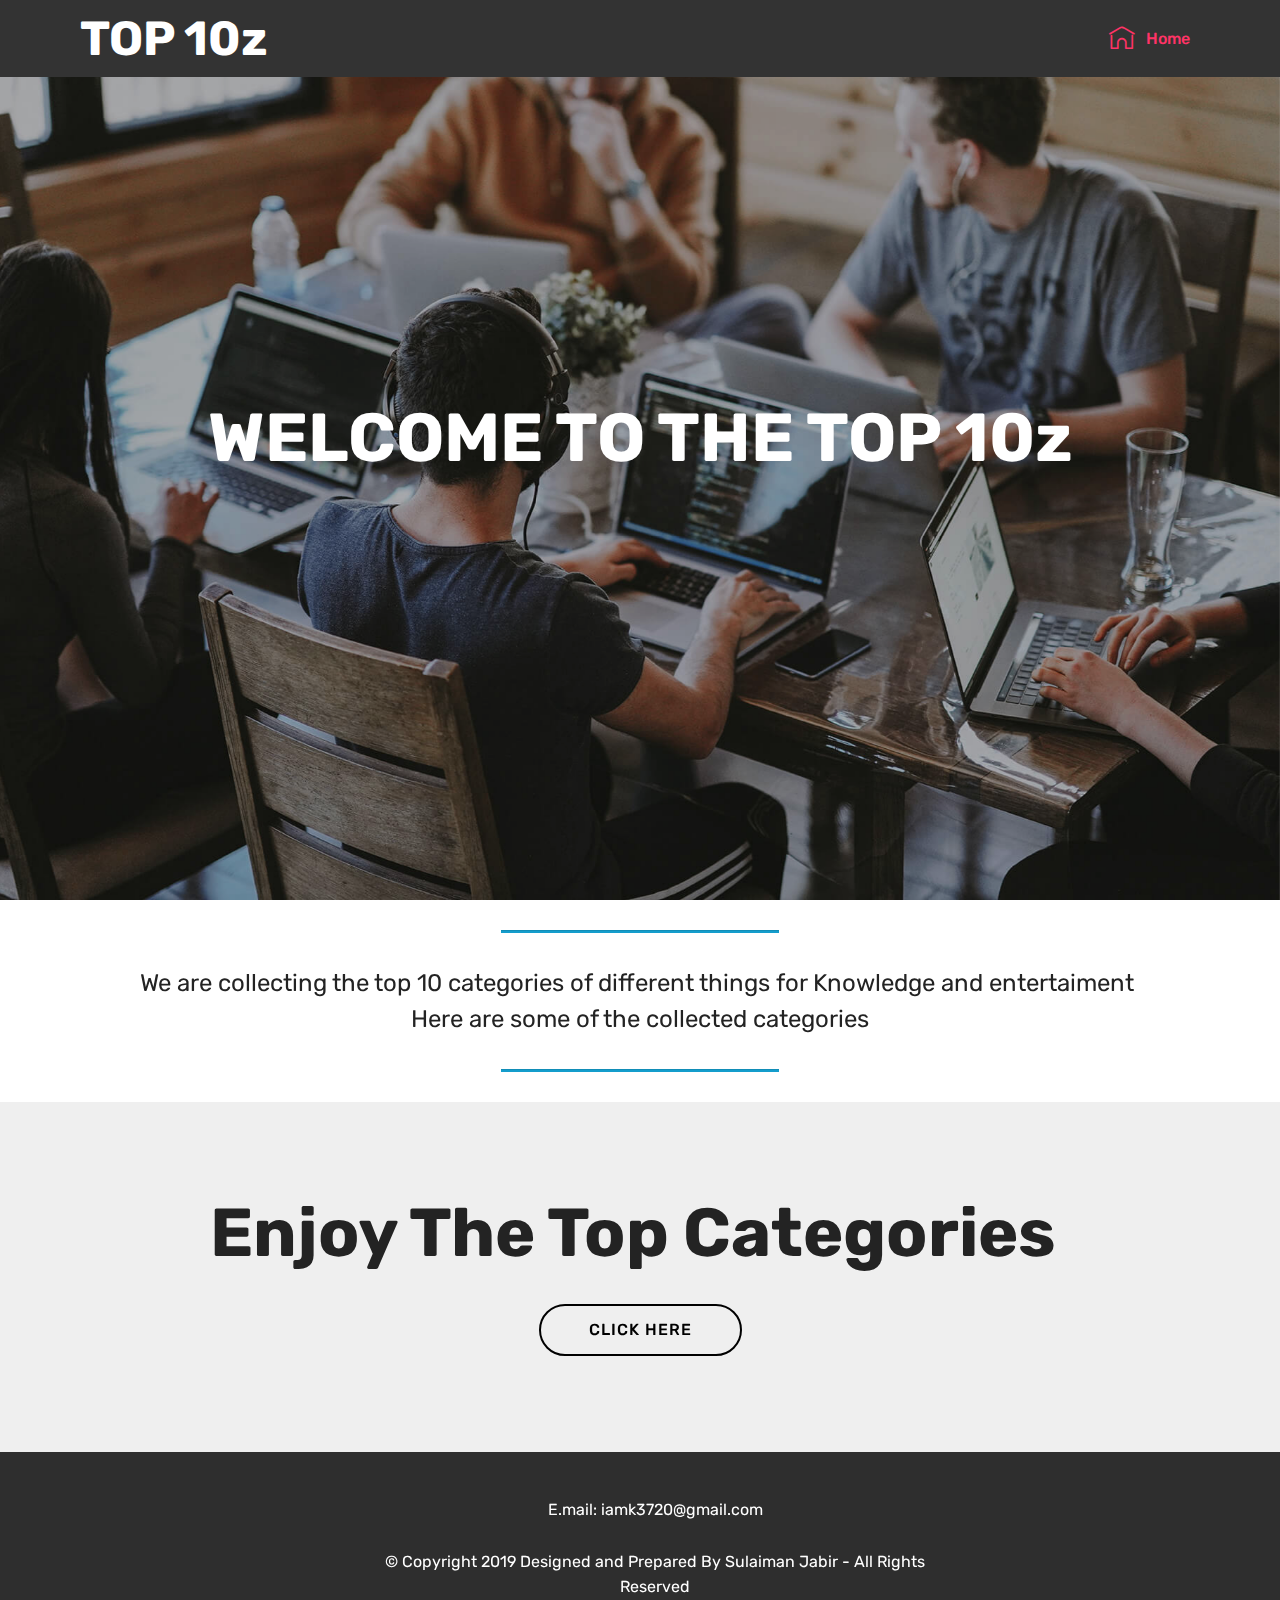
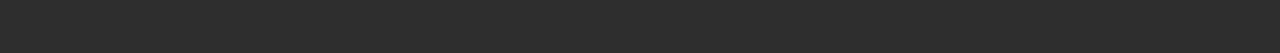
<file: toptenz/index.html>
<!DOCTYPE html>
<html  >
<head>
  
  <meta charset="UTF-8">
  <meta http-equiv="X-UA-Compatible" content="IE=edge">
  <meta name="generator" content="Mobirise v4.10.5, mobirise.com">
  <meta name="viewport" content="width=device-width, initial-scale=1, minimum-scale=1">
  <link rel="shortcut icon" href="assets/images/logo2.pn" type="image/x-icon">
  <meta name="description" content="">
  
  <title>The Top 10z</title>
  <link rel="stylesheet" href="assets/web/assets/mobirise-icons-bold/mobirise-icons-bold.css">
  <link rel="stylesheet" href="assets/web/assets/mobirise-icons/mobirise-icons.css">
  <link rel="stylesheet" href="assets/tether/tether.min.css">
  <link rel="stylesheet" href="assets/bootstrap/css/bootstrap.min.css">
  <link rel="stylesheet" href="assets/bootstrap/css/bootstrap-grid.min.css">
  <link rel="stylesheet" href="assets/bootstrap/css/bootstrap-reboot.min.css">
  <link rel="stylesheet" href="assets/socicon/css/styles.css">
  <link rel="stylesheet" href="assets/dropdown/css/style.css">
  <link rel="stylesheet" href="assets/theme/css/style.css">
  <link rel="stylesheet" href="assets/mobirise/css/mbr-additional.css" type="text/css">
  
  
  
</head>
<body>
  <section class="menu cid-ryoH0RCoQ9" once="menu" id="menu1-3">

    

    <nav class="navbar navbar-expand beta-menu navbar-dropdown align-items-center navbar-fixed-top navbar-toggleable-sm">
        <button class="navbar-toggler navbar-toggler-right" type="button" data-toggle="collapse" data-target="#navbarSupportedContent" aria-controls="navbarSupportedContent" aria-expanded="false" aria-label="Toggle navigation">
            <div class="hamburger">
                <span></span>
                <span></span>
                <span></span>
                <span></span>
            </div>
        </button>
        <div class="menu-logo">
            <div class="navbar-brand">
                
                <span class="navbar-caption-wrap"><a class="navbar-caption text-white display-2" href="index.html">TOP 10z</a></span>
            </div>
        </div>
        <div class="collapse navbar-collapse" id="navbarSupportedContent">
            <ul class="navbar-nav nav-dropdown nav-right" data-app-modern-menu="true"><li class="nav-item">
                    <a class="nav-link link text-secondary display-4" href="index.html"><span class="mbrib-home mbr-iconfont mbr-iconfont-btn"></span>
                        Home</a>
                </li></ul>
            
        </div>
    </nav>
</section>

<section class="engine"><a href="https://mobirise.info/x">free css templates</a></section><section class="cid-rynpcrsRVJ mbr-fullscreen mbr-parallax-background" id="header2-1">

    

    <div class="mbr-overlay" style="opacity: 0.2; background-color: rgb(35, 35, 35);"></div>

    <div class="container align-center">
        <div class="row justify-content-md-center">
            <div class="mbr-white col-md-10">
                <h1 class="mbr-section-title mbr-bold pb-3 mbr-fonts-style display-1">WELCOME TO THE TOP 10z</h1>
                
                
                
            </div>
        </div>
    </div>
    
</section>

<section class="mbr-section article content9 cid-ryoXhQt8TD" id="content9-7">
    
     

    <div class="container">
        <div class="inner-container" style="width: 100%;">
            <hr class="line" style="width: 25%;">
            <div class="section-text align-center mbr-fonts-style display-5">We are collecting the top 10 categories of different things for Knowledge and entertaiment&nbsp;<br>Here are some of the collected categories</div>
            <hr class="line" style="width: 25%;">
        </div>
        </div>
</section>

<section class="header1 cid-ryoHFX6bH3" id="header16-4">

    

    

    <div class="container">
        <div class="row justify-content-md-center">
            <div class="col-md-10 align-center">
                <h1 class="mbr-section-title mbr-bold pb-3 mbr-fonts-style display-1">Enjoy The Top Categories&nbsp;</h1>
                
                
                <div class="mbr-section-btn"><a class="btn btn-md btn-black-outline display-4" href="page2.html">CLICK HERE</a></div>
            </div>
        </div>
    </div>

</section>

<section once="footers" class="cid-ryoHKMeIyz" id="footer7-5">

    

    

    <div class="container">
        <div class="media-container-row align-center mbr-white">
            
            <div class="row social-row">
                <div class="social-list align-right pb-2">
                    
              
            <div class="row row-copirayt">
                <p class="mbr-text mb-0 mbr-fonts-style mbr-white align-center display-7">
                  E.mail: iamk3720@gmail.com<br><br> © Copyright 2019 Designed and Prepared By Sulaiman Jabir - All Rights Reserved
                </p>
            </div>
        </div>
    </div>
</section>


  <script src="assets/web/assets/jquery/jquery.min.js"></script>
  <script src="assets/popper/popper.min.js"></script>
  <script src="assets/tether/tether.min.js"></script>
  <script src="assets/bootstrap/js/bootstrap.min.js"></script>
  <script src="assets/touchswipe/jquery.touch-swipe.min.js"></script>
  <script src="assets/parallax/jarallax.min.js"></script>
  <script src="assets/smoothscroll/smooth-scroll.js"></script>
  <script src="assets/dropdown/js/nav-dropdown.js"></script>
  <script src="assets/dropdown/js/navbar-dropdown.js"></script>
  <script src="assets/theme/js/script.js"></script>
  
  
</body>
</html>
</file>
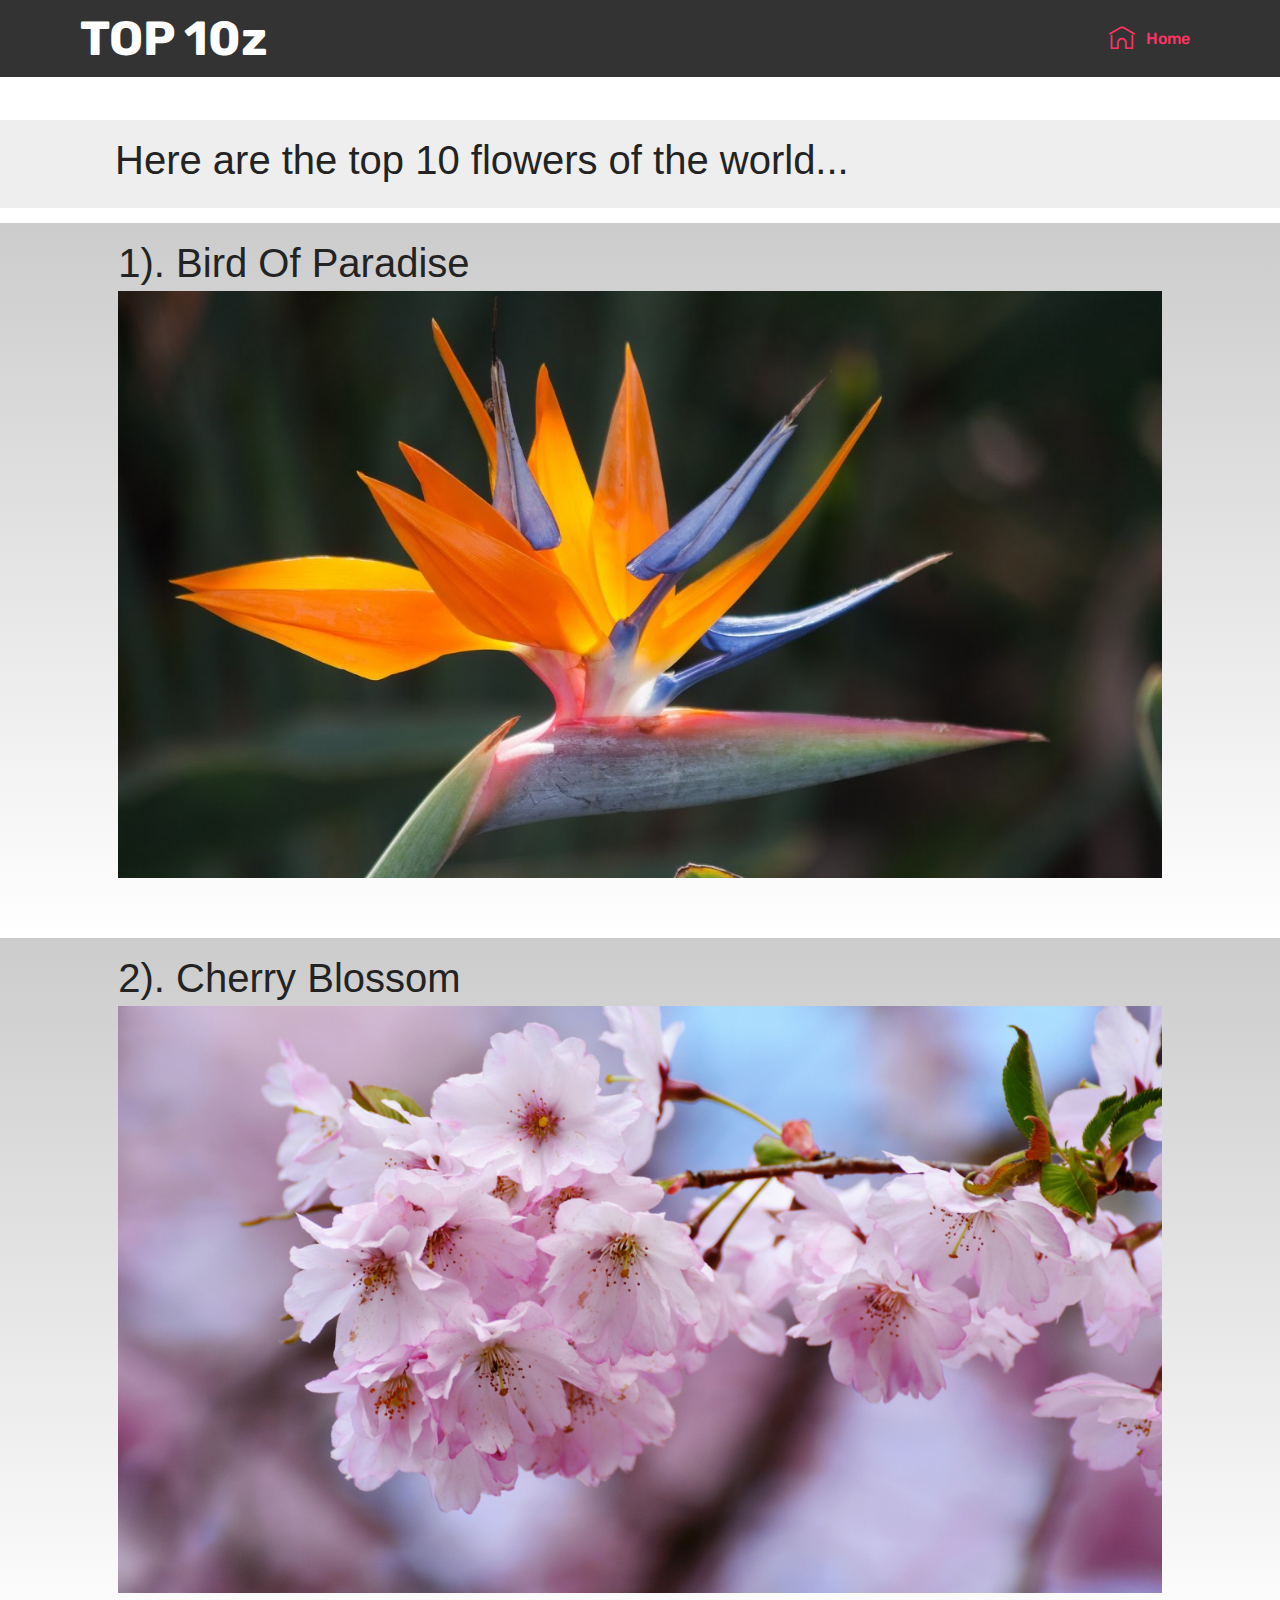
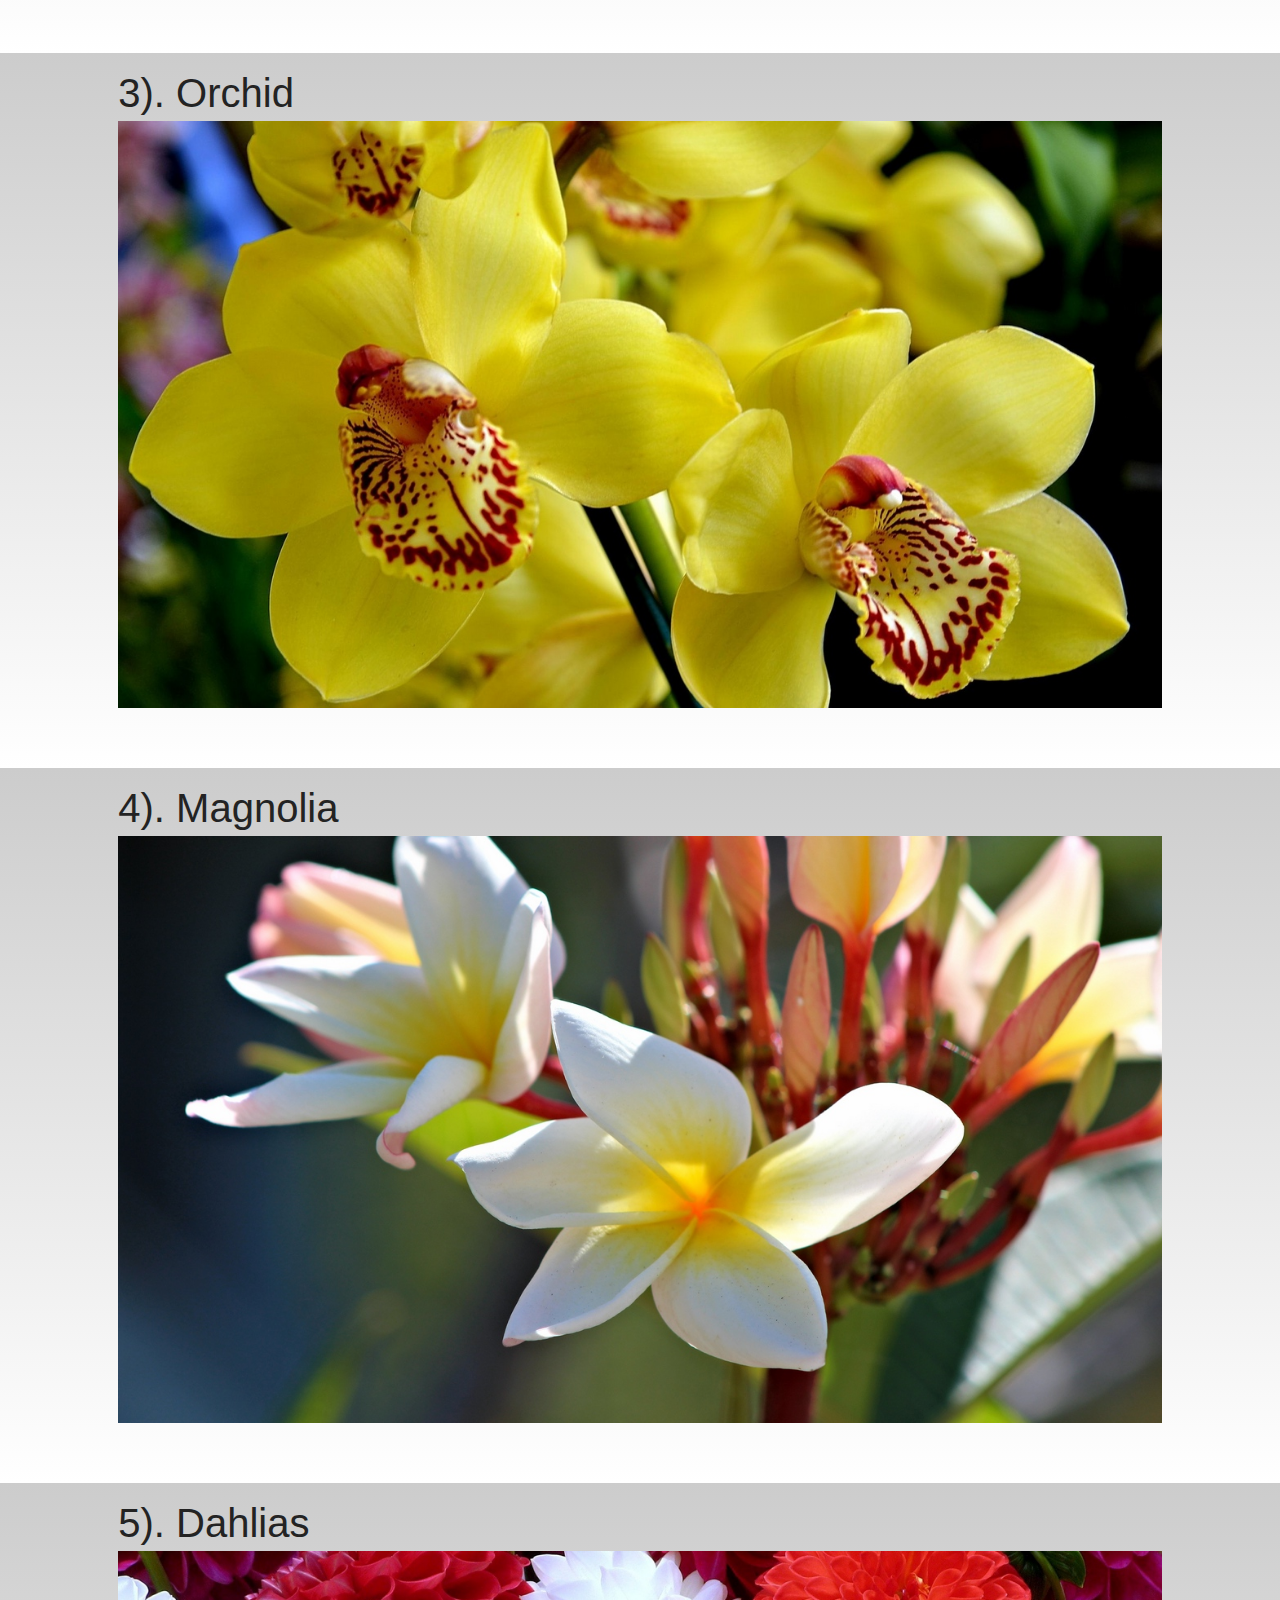
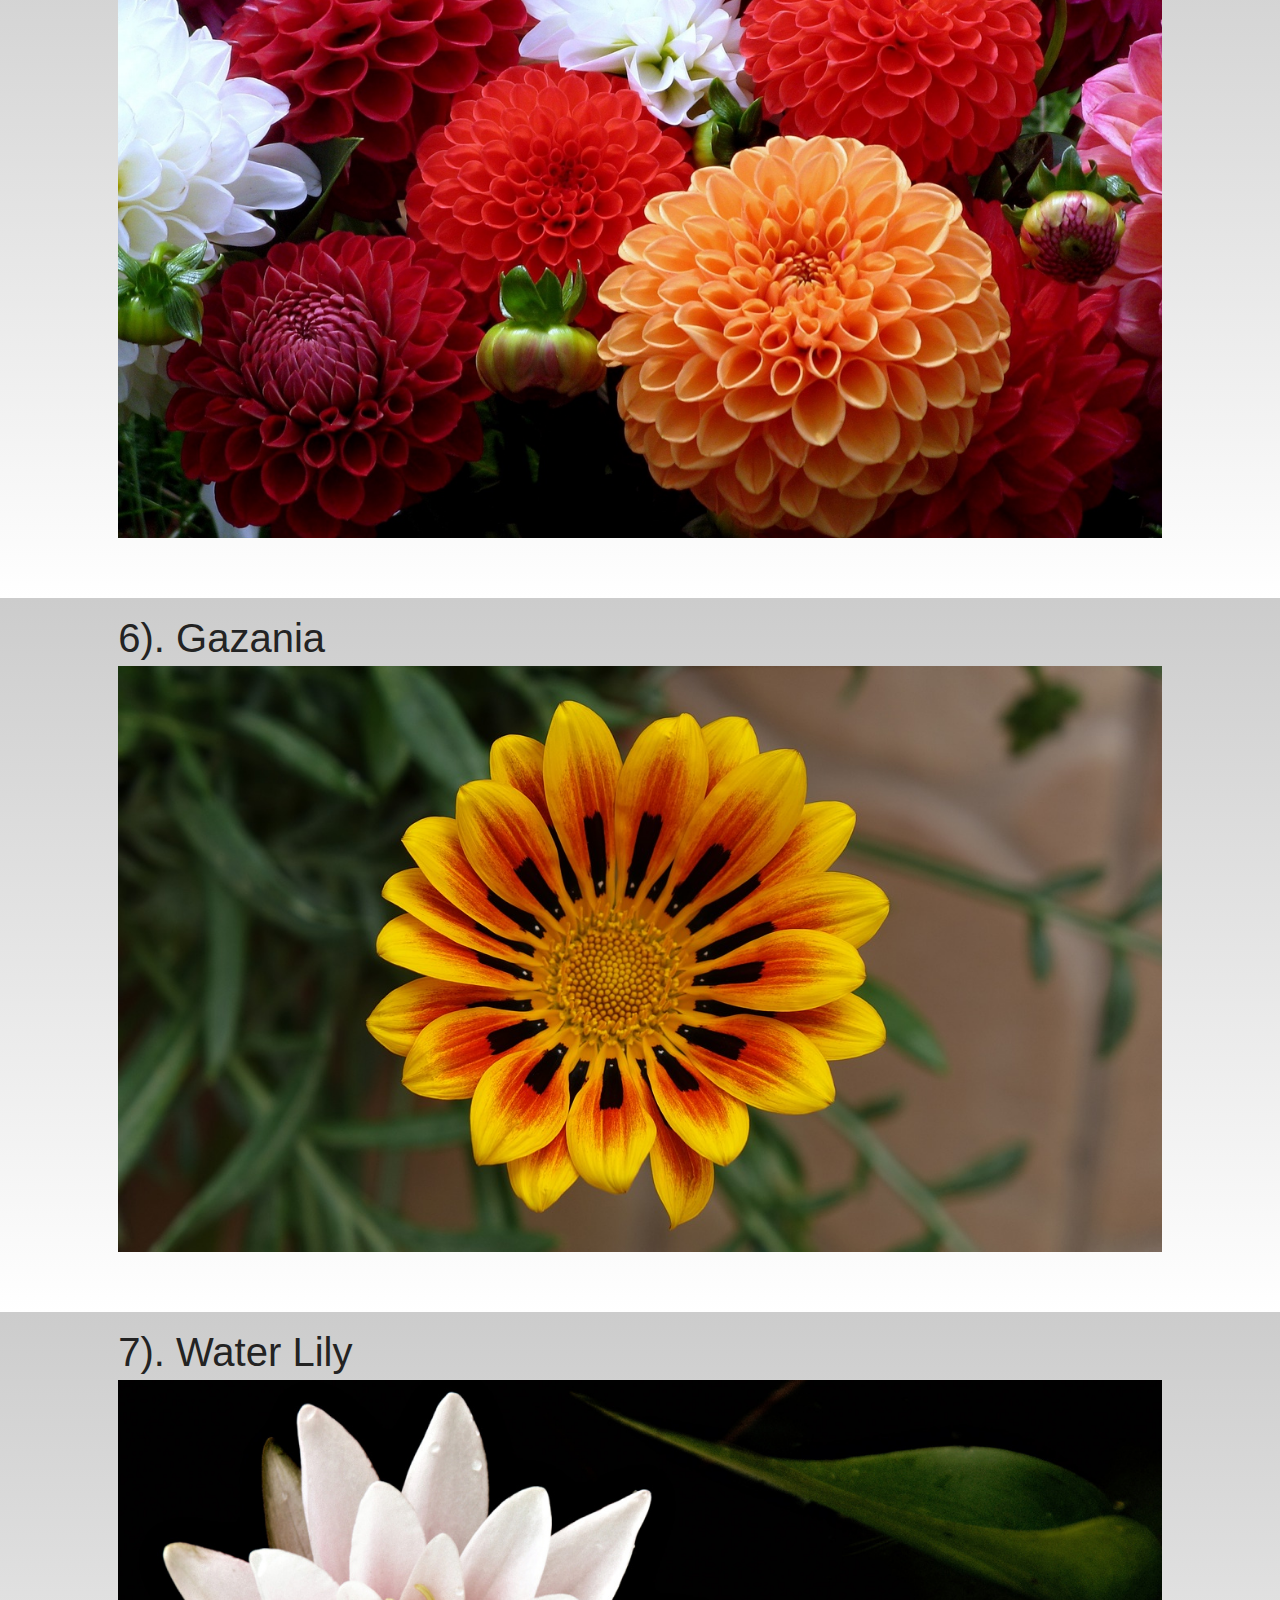
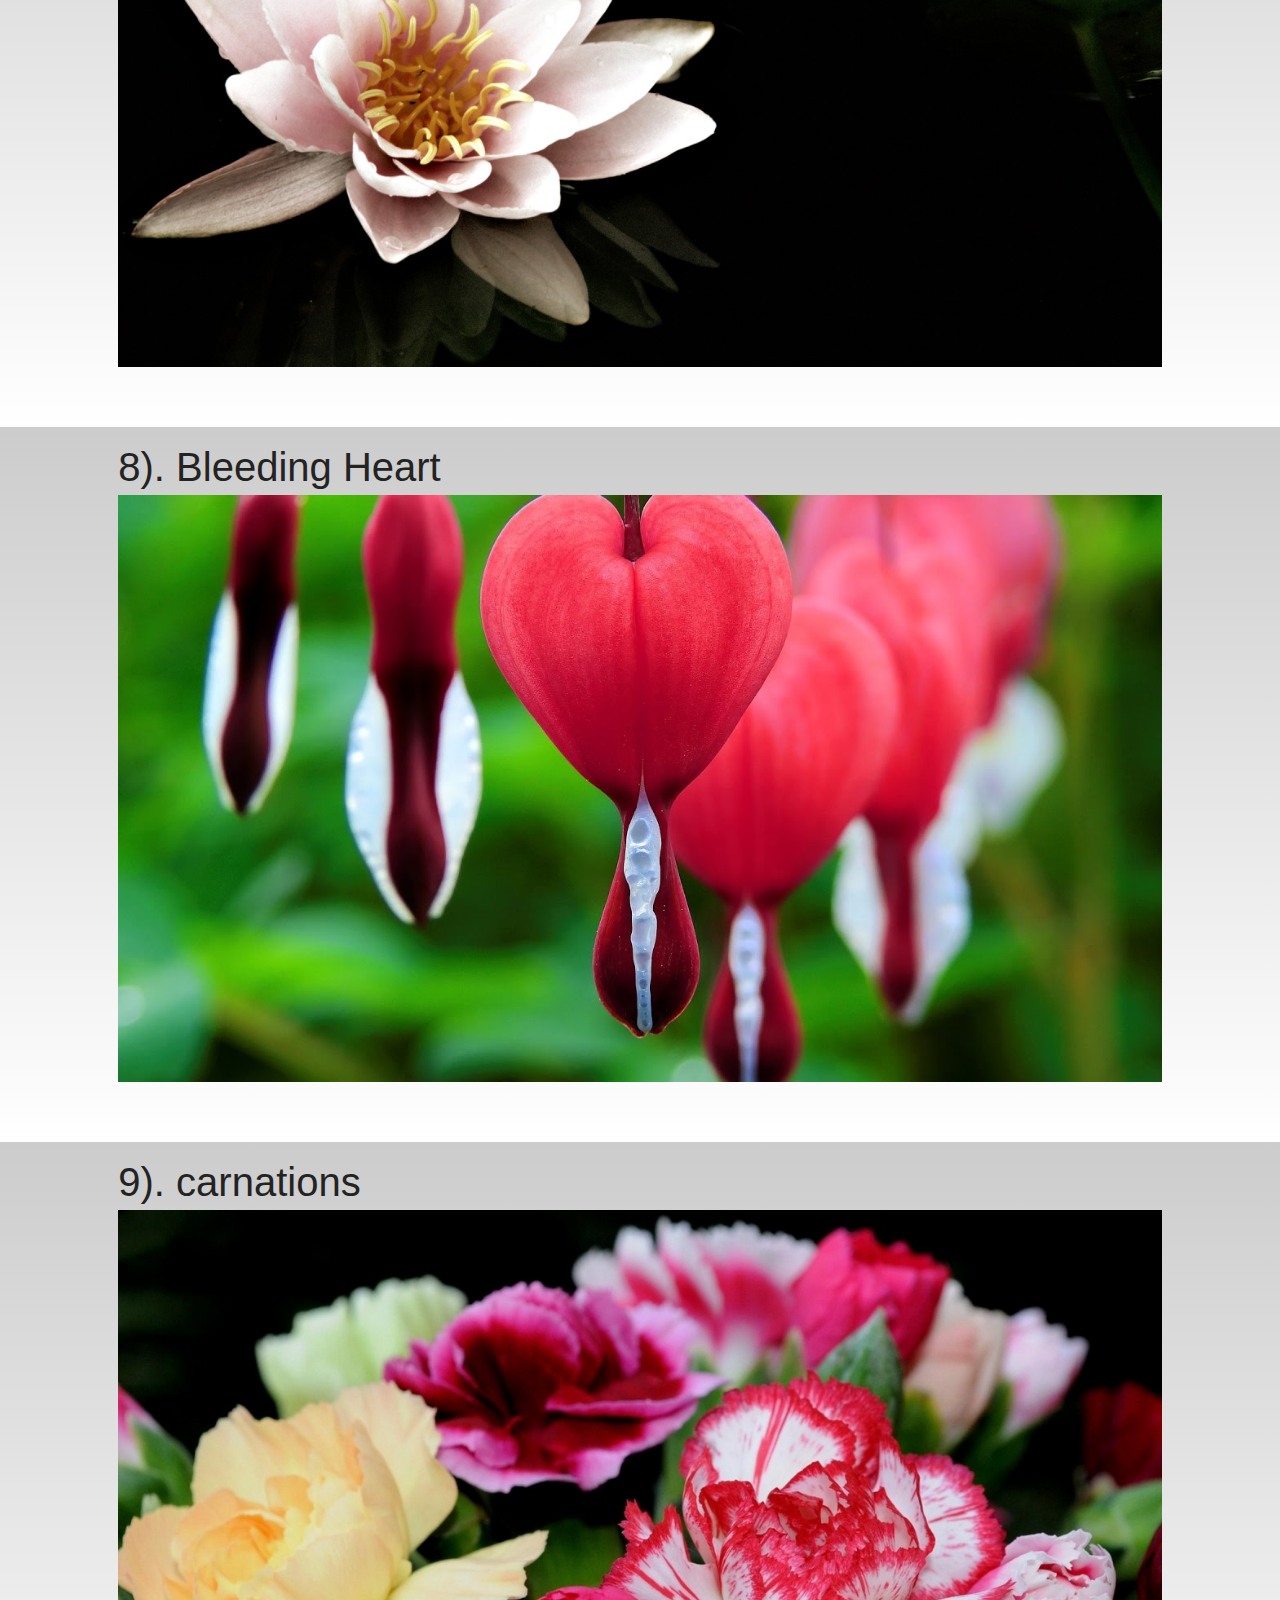
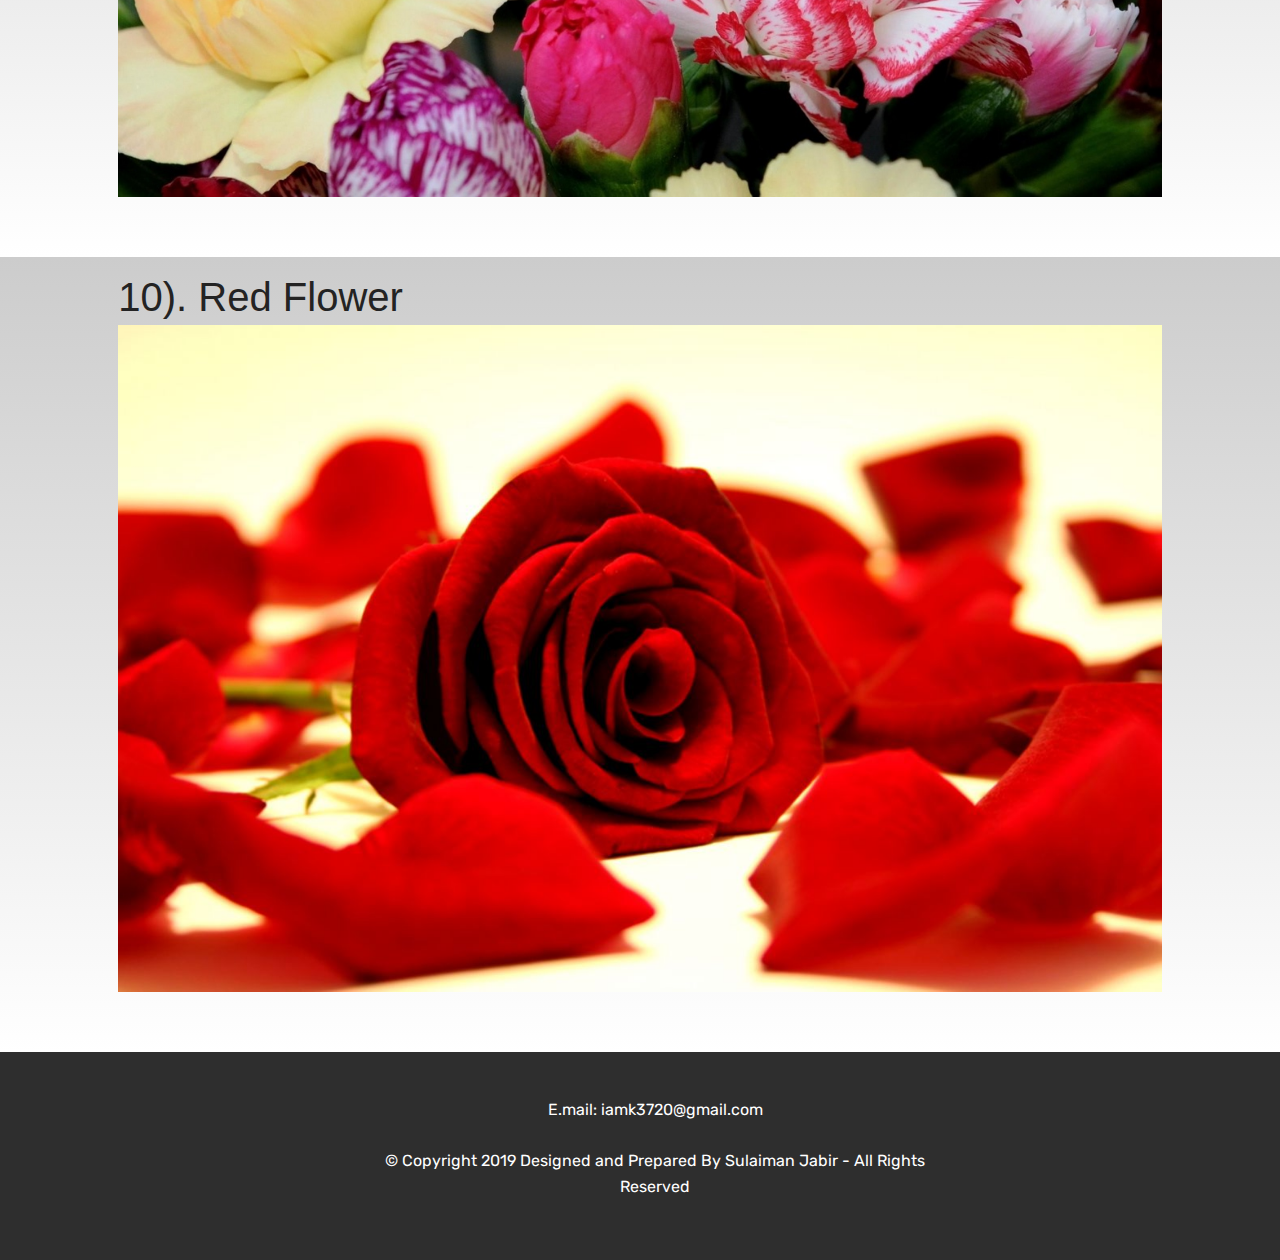
<file: toptenz/page1.html>
<!DOCTYPE html>
<html  >
<head>
  <meta charset="UTF-8">
  <meta http-equiv="X-UA-Compatible" content="IE=edge">
  <meta name="generator" content="Mobirise v4.10.5, mobirise.com">
  <meta name="viewport" content="width=device-width, initial-scale=1, minimum-scale=1">
  <link rel="shortcut icon" href="assets/images/logo2.pn" type="image/x-icon">
  <meta name="description" content="Web Page Creator Description">
  
  <title>Top 10 Flowers</title>
  <link rel="stylesheet" href="assets/web/assets/mobirise-icons-bold/mobirise-icons-bold.css">
  <link rel="stylesheet" href="assets/web/assets/mobirise-icons/mobirise-icons.css">
  <link rel="stylesheet" href="assets/tether/tether.min.css">
  <link rel="stylesheet" href="assets/bootstrap/css/bootstrap.min.css">
  <link rel="stylesheet" href="assets/bootstrap/css/bootstrap-grid.min.css">
  <link rel="stylesheet" href="assets/bootstrap/css/bootstrap-reboot.min.css">
  <link rel="stylesheet" href="assets/dropdown/css/style.css">
  <link rel="stylesheet" href="assets/socicon/css/styles.css">
  <link rel="stylesheet" href="assets/theme/css/style.css">
  <link rel="stylesheet" href="assets/mobirise/css/mbr-additional.css" type="text/css">
  
  
  
</head>
<body>
  <section class="menu cid-ryoH0RCoQ9" once="menu" id="menu1-8">

    

    <nav class="navbar navbar-expand beta-menu navbar-dropdown align-items-center navbar-fixed-top navbar-toggleable-sm">
        <button class="navbar-toggler navbar-toggler-right" type="button" data-toggle="collapse" data-target="#navbarSupportedContent" aria-controls="navbarSupportedContent" aria-expanded="false" aria-label="Toggle navigation">
            <div class="hamburger">
                <span></span>
                <span></span>
                <span></span>
                <span></span>
            </div>
        </button>
        <div class="menu-logo">
            <div class="navbar-brand">
                
                <span class="navbar-caption-wrap"><a class="navbar-caption text-white display-2" href="index.html">TOP 10z</a></span>
            </div>
        </div>
        <div class="collapse navbar-collapse" id="navbarSupportedContent">
            <ul class="navbar-nav nav-dropdown nav-right" data-app-modern-menu="true"><li class="nav-item">
                    <a class="nav-link link text-secondary display-4" href="index.html"><span class="mbrib-home mbr-iconfont mbr-iconfont-btn"></span>
                        Home</a>
                </li></ul>
            
        </div>
    </nav>
</section>

<section class="engine"><a href="">create a web page</a></section><section class="mbr-section content4 cid-ryoZQ75Hqk" id="content4-b">

    
	
	<section class="" id="image3-a">

    

    <figure class="mbr-figure container">
            <div class="h2" style="width: 94%;">
			<h1 style="padding:20px; padding-left:30px">Here are the top 10 flowers of the world...</h1>
                
            </div>
    </figure>
</section>



    <div class="container">
        <div class="media-container-row">
            <div class="title col-12 col-md-8">
                
                
                
            </div>
        </div>
    </div>
</section>

<section class="cid-ryoZublj7t" id="image3-a">

    

    <figure class="mbr-figure container">
            <div class="image-block" style="width: 94%;">
			<h1  style="padding-top:20px">1). Bird Of Paradise</h1>
                <img src="images/bird of paradise.jpg" width="1400" alt="Bird Of Paradise">
                
            </div>
    </figure>
</section>

<section class="cid-ryoZublj7t" id="image3-a">

    

    <figure class="mbr-figure container">
            <div class="image-block" style="width: 94%;">
			<h1  style="padding-top:20px">2). Cherry Blossom</h1>
                <img src="images/cherry-blossoms-tree-branches-pink.jpg" width="1400" alt="">
                
            </div>
    </figure>
</section>

<section class="cid-ryoZublj7t" id="image3-a">

    

    <figure class="mbr-figure container">
            <div class="image-block" style="width: 94%;">
			<h1  style="padding-top:20px">3). Orchid</h1>
                <img src="images/orchid_flower_bright_yellow_66807_1280x720.jpg" width="1400" alt="">
                
            </div>
    </figure>
</section>

<section class="cid-ryoZublj7t" id="image3-a">

    

    <figure class="mbr-figure container">
            <div class="image-block" style="width: 94%;">
			<h1  style="padding-top:20px">4). Magnolia</h1>
                <img src="images/magnolia_flowers_petals_buds_109947_1280x720.jpg" width="1400" alt="">
                
            </div>
    </figure>
</section>

<section class="cid-ryoZublj7t" id="image3-a">

    

    <figure class="mbr-figure container">
            <div class="image-block" style="width: 94%;">
			<h1  style="padding-top:20px">5). Dahlias</h1>
                <img src="images/dahlias_flowers_bouquet_close-up_43504_1280x720.jpg" width="1400" alt="">
                
            </div>
    </figure>
</section>

<section class="cid-ryoZublj7t" id="image3-a">

    

    <figure class="mbr-figure container">
            <div class="image-block" style="width: 94%;">
			<h1  style="padding-top:20px">6). Gazania</h1>
                <img src="images/gazania-2964818_1280.jpg" width="1400" alt="">
                
            </div>
    </figure>
</section>

<section class="cid-ryoZublj7t" id="image3-a">

    

    <figure class="mbr-figure container">
            <div class="image-block" style="width: 94%;">
			<h1  style="padding-top:20px">7). Water Lily</h1>
                <img src="images/Water-Lily-1280x720-hd-wallpapers.co.jpg" width="1400" alt="">
                
            </div>
    </figure>
</section>

<section class="cid-ryoZublj7t" id="image3-a">

    

    <figure class="mbr-figure container">
            <div class="image-block" style="width: 94%;">
			<h1  style="padding-top:20px">8). Bleeding Heart</h1>
                <img src="images/maxresdefault.jpg" width="1400" alt="">
                
            </div>
    </figure>
</section>

<section class="cid-ryoZublj7t" id="image3-a">

    

    <figure class="mbr-figure container">
            <div class="image-block" style="width: 94%;">
			<h1  style="padding-top:20px">9). carnations</h1>
                <img src="images/carnations_flowers_bright_two-color_bouquet_62784_1280x720.jpg" width="1400" alt="">
                
            </div>
    </figure>
</section>

<section class="cid-ryoZublj7t" id="image3-a">

    

    <figure class="mbr-figure container">
            <div class="image-block" style="width: 94%;">
			<h1  style="padding-top:20px">10). Red Flower</h1>
                <img src="images/creative-decoration-red-flower-wallpaper-s-images-rose-hd-and.jpg" width="1400" alt="">
                
            </div>
    </figure>
</section>

<section once="footers" class="cid-ryoHKMeIyz" id="footer7-9">

    

    

    <div class="container">
        <div class="media-container-row align-center mbr-white">
            
            <div class="row social-row">
                <div class="social-list align-right pb-2">
                    
                    
                    
                    
                    
                    
                <div class="container">
        <div class="media-container-row align-center mbr-white">
            
            <div class="row social-row">
                <div class="social-list align-right pb-2">
                    
              
            <div class="row row-copirayt">
                <p class="mbr-text mb-0 mbr-fonts-style mbr-white align-center display-7">
                  E.mail: iamk3720@gmail.com<br><br> © Copyright 2019 Designed and Prepared By Sulaiman Jabir - All Rights Reserved
                </p>
            </div>
        </div>
    </div>
</section>



  <script src="assets/web/assets/jquery/jquery.min.js"></script>
  <script src="assets/popper/popper.min.js"></script>
  <script src="assets/tether/tether.min.js"></script>
  <script src="assets/bootstrap/js/bootstrap.min.js"></script>
  <script src="assets/dropdown/js/nav-dropdown.js"></script>
  <script src="assets/dropdown/js/navbar-dropdown.js"></script>
  <script src="assets/touchswipe/jquery.touch-swipe.min.js"></script>
  <script src="assets/smoothscroll/smooth-scroll.js"></script>
  <script src="assets/theme/js/script.js"></script>
  
  
</body>
</html>
</file>
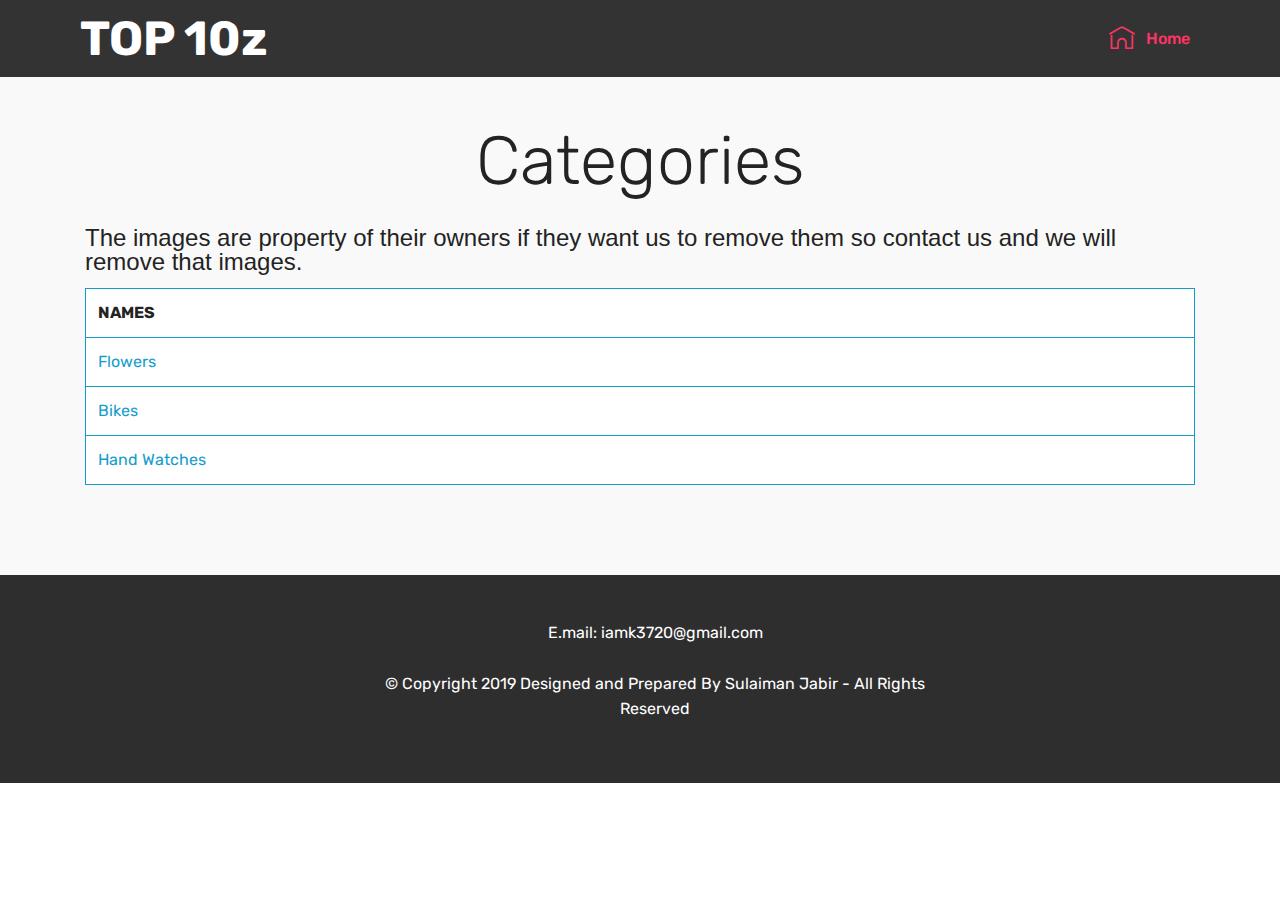
<file: toptenz/page2.html>
<!DOCTYPE html>
<html  >
<head>
  <meta charset="UTF-8">
  <meta http-equiv="X-UA-Compatible" content="IE=edge">
  <meta name="generator" content="Mobirise v4.10.5, mobirise.com">
  <meta name="viewport" content="width=device-width, initial-scale=1, minimum-scale=1">
  <link rel="shortcut icon" href="assets/images/logo2.pn" type="image/x-icon">
  <meta name="description" content="Web Generator Description">
  
  <title>Categories</title>
  <link rel="stylesheet" href="assets/web/assets/mobirise-icons-bold/mobirise-icons-bold.css">
  <link rel="stylesheet" href="assets/web/assets/mobirise-icons/mobirise-icons.css">
  <link rel="stylesheet" href="assets/tether/tether.min.css">
  <link rel="stylesheet" href="assets/bootstrap/css/bootstrap.min.css">
  <link rel="stylesheet" href="assets/bootstrap/css/bootstrap-grid.min.css">
  <link rel="stylesheet" href="assets/bootstrap/css/bootstrap-reboot.min.css">
  <link rel="stylesheet" href="assets/socicon/css/styles.css">
  <link rel="stylesheet" href="assets/datatables/data-tables.bootstrap4.min.css">
  <link rel="stylesheet" href="assets/dropdown/css/style.css">
  <link rel="stylesheet" href="assets/theme/css/style.css">
  <link rel="stylesheet" href="assets/mobirise/css/mbr-additional.css" type="text/css">
  
  
  
</head>
<body>
  <section class="menu cid-ryoH0RCoQ9" once="menu" id="menu1-6">

    

    <nav class="navbar navbar-expand beta-menu navbar-dropdown align-items-center navbar-fixed-top navbar-toggleable-sm">
        <button class="navbar-toggler navbar-toggler-right" type="button" data-toggle="collapse" data-target="#navbarSupportedContent" aria-controls="navbarSupportedContent" aria-expanded="false" aria-label="Toggle navigation">
            <div class="hamburger">
                <span></span>
                <span></span>
                <span></span>
                <span></span>
            </div>
        </button>
        <div class="menu-logo">
            <div class="navbar-brand">
                
                <span class="navbar-caption-wrap"><a class="navbar-caption text-white display-2" href="index.html">TOP 10z</a></span>
            </div>
        </div>
        <div class="collapse navbar-collapse" id="navbarSupportedContent">
            <ul class="navbar-nav nav-dropdown nav-right" data-app-modern-menu="true"><li class="nav-item">
                    <a class="nav-link link text-secondary display-4" href="index.html"><span class="mbrib-home mbr-iconfont mbr-iconfont-btn"></span>
                        Home</a>
                </li></ul>
            
        </div>
    </nav>
</section>

<section class="engine"><a href="https://mobirise.info/f">easy site builder</a></section><section class="section-table cid-ryyh5eo920" id="table1-8">

  
  
  <div class="container container-table">
      <h2 class="mbr-section-title mbr-fonts-style align-center pb-3 display-1">Categories<br><h4>The images are property of their owners if they want us to remove them so contact us and we will remove that images.</h4></h2>
      
      <div class="table-wrapper">
        <div class="container">
          <div class="row search">
            <div class="col-md-6"></div>
            <div class="col-md-6">
                
            </div>
          </div>
        </div>

        <div class="container scroll">
          <table class="table isSearch" cellspacing="0">
            <thead>
              <tr class="table-heads ">
                  
                  
                  
                  
              <th class="head-item mbr-fonts-style display-7">
                      NAMES</th></tr>
            </thead>

            <tbody>
              
              
              
              
            <tr> 
                
                
                
                
              <td class="body-item mbr-fonts-style display-7"><a href="page1.html">Flowers</a></td></tr><tr> 
                
                
                
                
              <td class="body-item mbr-fonts-style display-7"><a href="page3.html">Bikes</a></td></tr><tr> 
                
                
                
                
              <td class="body-item mbr-fonts-style display-7"><a href="page4.html">Hand Watches</a></td></tr></tbody>
          </table>
        </div>
        <div class="container table-info-container">
          <div class="row info">
            <div class="col-md-6">
              
                <span class="inactive infoRows"></span>
                <span class="infoAfter"></span>
                <span class="infoFilteredBefore"></span>
                <span class="inactive infoRows"></span>
                <span class="infoFilteredAfter"></span>
              </div>
            </div>
            <div class="col-md-6"></div>
          </div>
        </div>
      </div>
    </div>
</section>

<section once="footers" class="cid-ryoHKMeIyz" id="footer7-7">

    

    

    <div class="container">
        <div class="media-container-row align-center mbr-white">
            
            <div class="row social-row">
                <div class="social-list align-right pb-2">
                    
                    
                    
                    
                    
                    
                 <div class="container">
        <div class="media-container-row align-center mbr-white">
            
            <div class="row social-row">
                <div class="social-list align-right pb-2">
                    
              
            <div class="row row-copirayt">
                <p class="mbr-text mb-0 mbr-fonts-style mbr-white align-center display-7">
                  E.mail: iamk3720@gmail.com<br><br> © Copyright 2019 Designed and Prepared By Sulaiman Jabir - All Rights Reserved
                </p>
            </div>
        </div>
    </div>
</section>



  <script src="assets/web/assets/jquery/jquery.min.js"></script>
  <script src="assets/popper/popper.min.js"></script>
  <script src="assets/tether/tether.min.js"></script>
  <script src="assets/bootstrap/js/bootstrap.min.js"></script>
  <script src="assets/touchswipe/jquery.touch-swipe.min.js"></script>
  <script src="assets/datatables/jquery.data-tables.min.js"></script>
  <script src="assets/datatables/data-tables.bootstrap4.min.js"></script>
  <script src="assets/smoothscroll/smooth-scroll.js"></script>
  <script src="assets/dropdown/js/nav-dropdown.js"></script>
  <script src="assets/dropdown/js/navbar-dropdown.js"></script>
  <script src="assets/theme/js/script.js"></script>
  
  
</body>
</html>
</file>
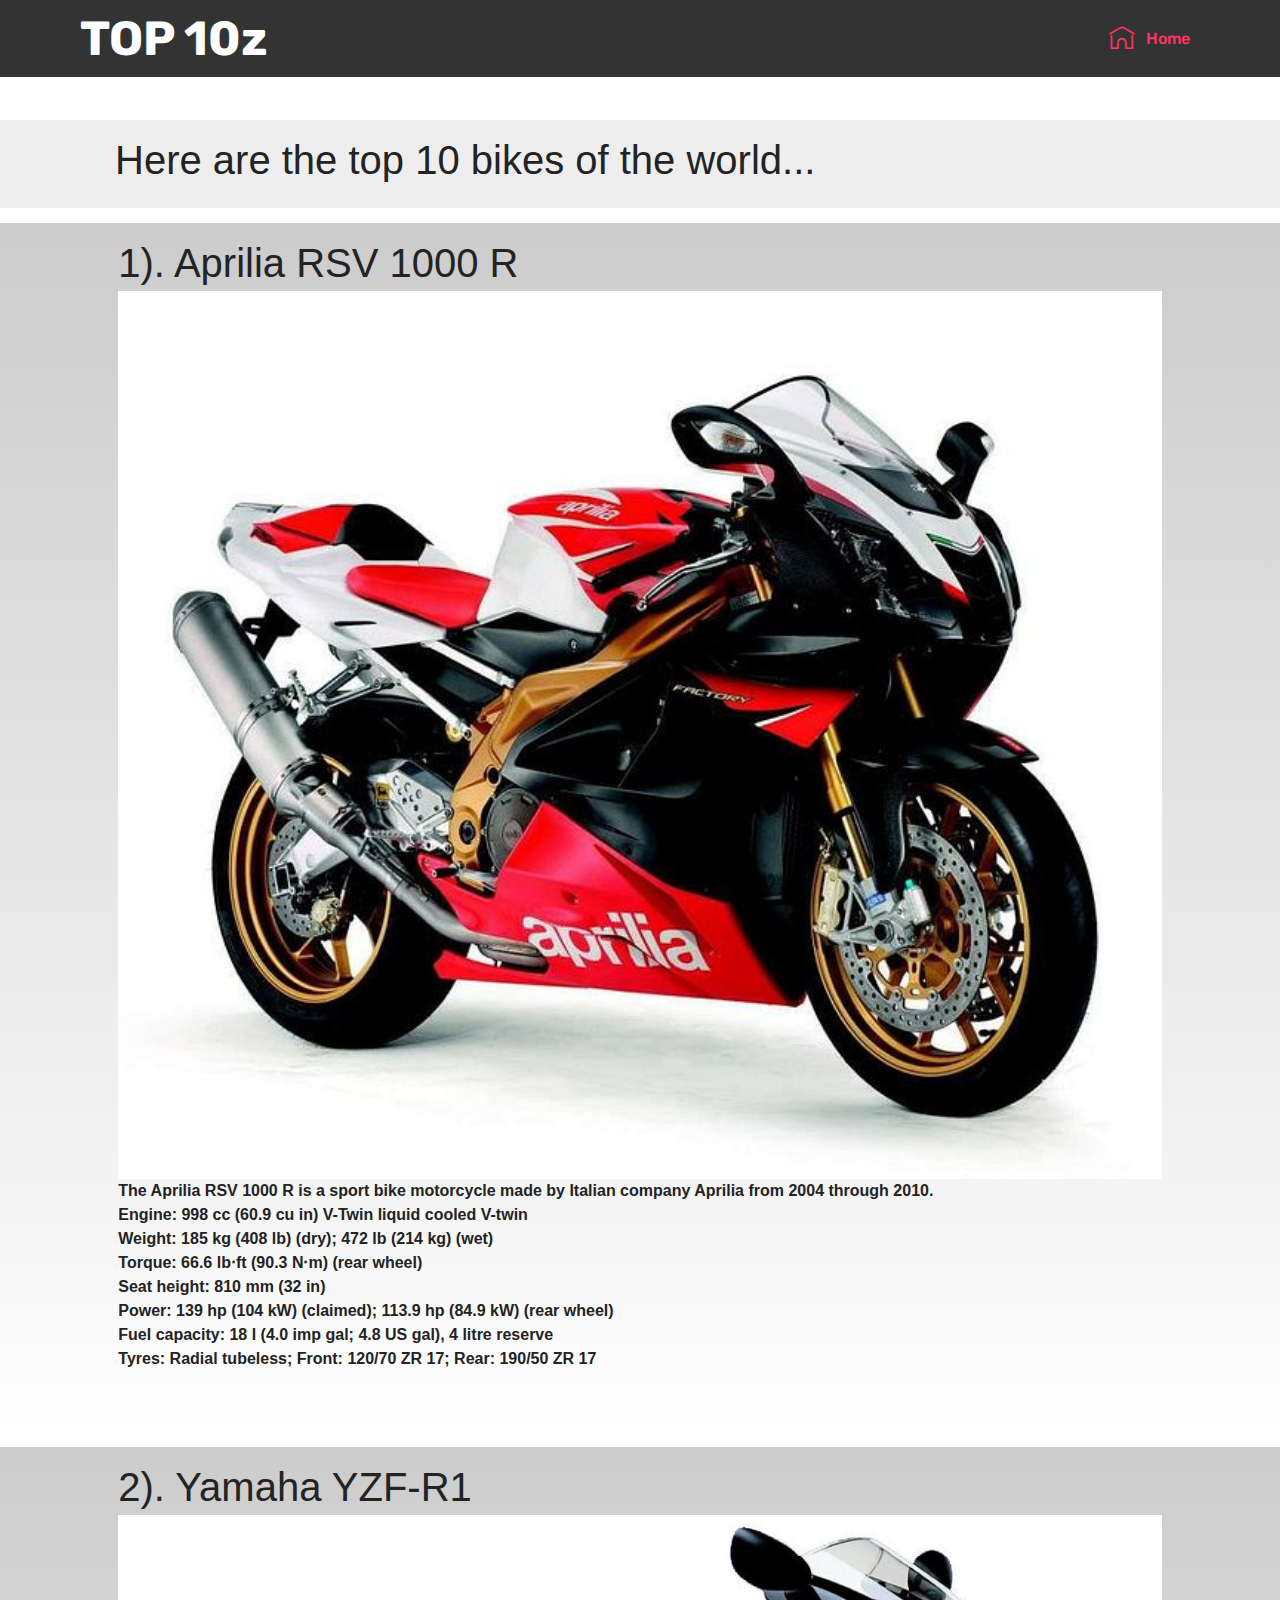
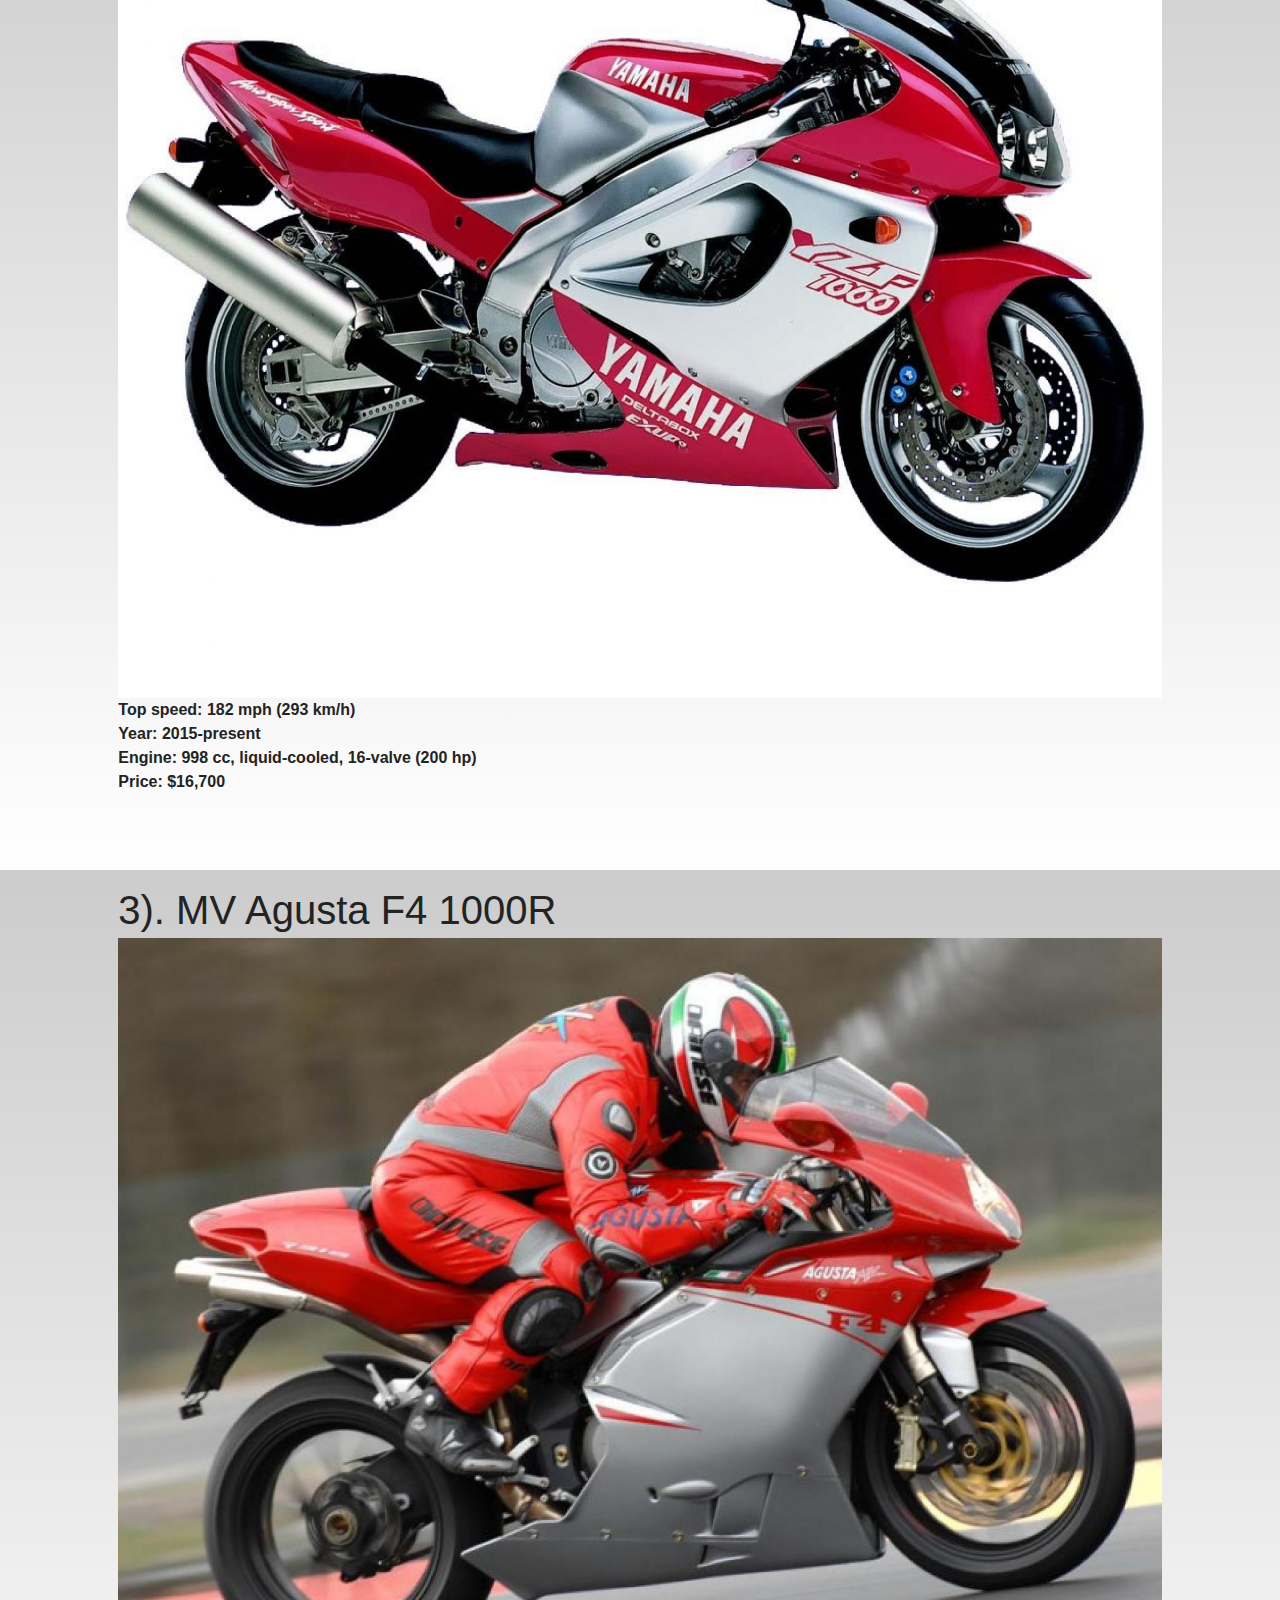
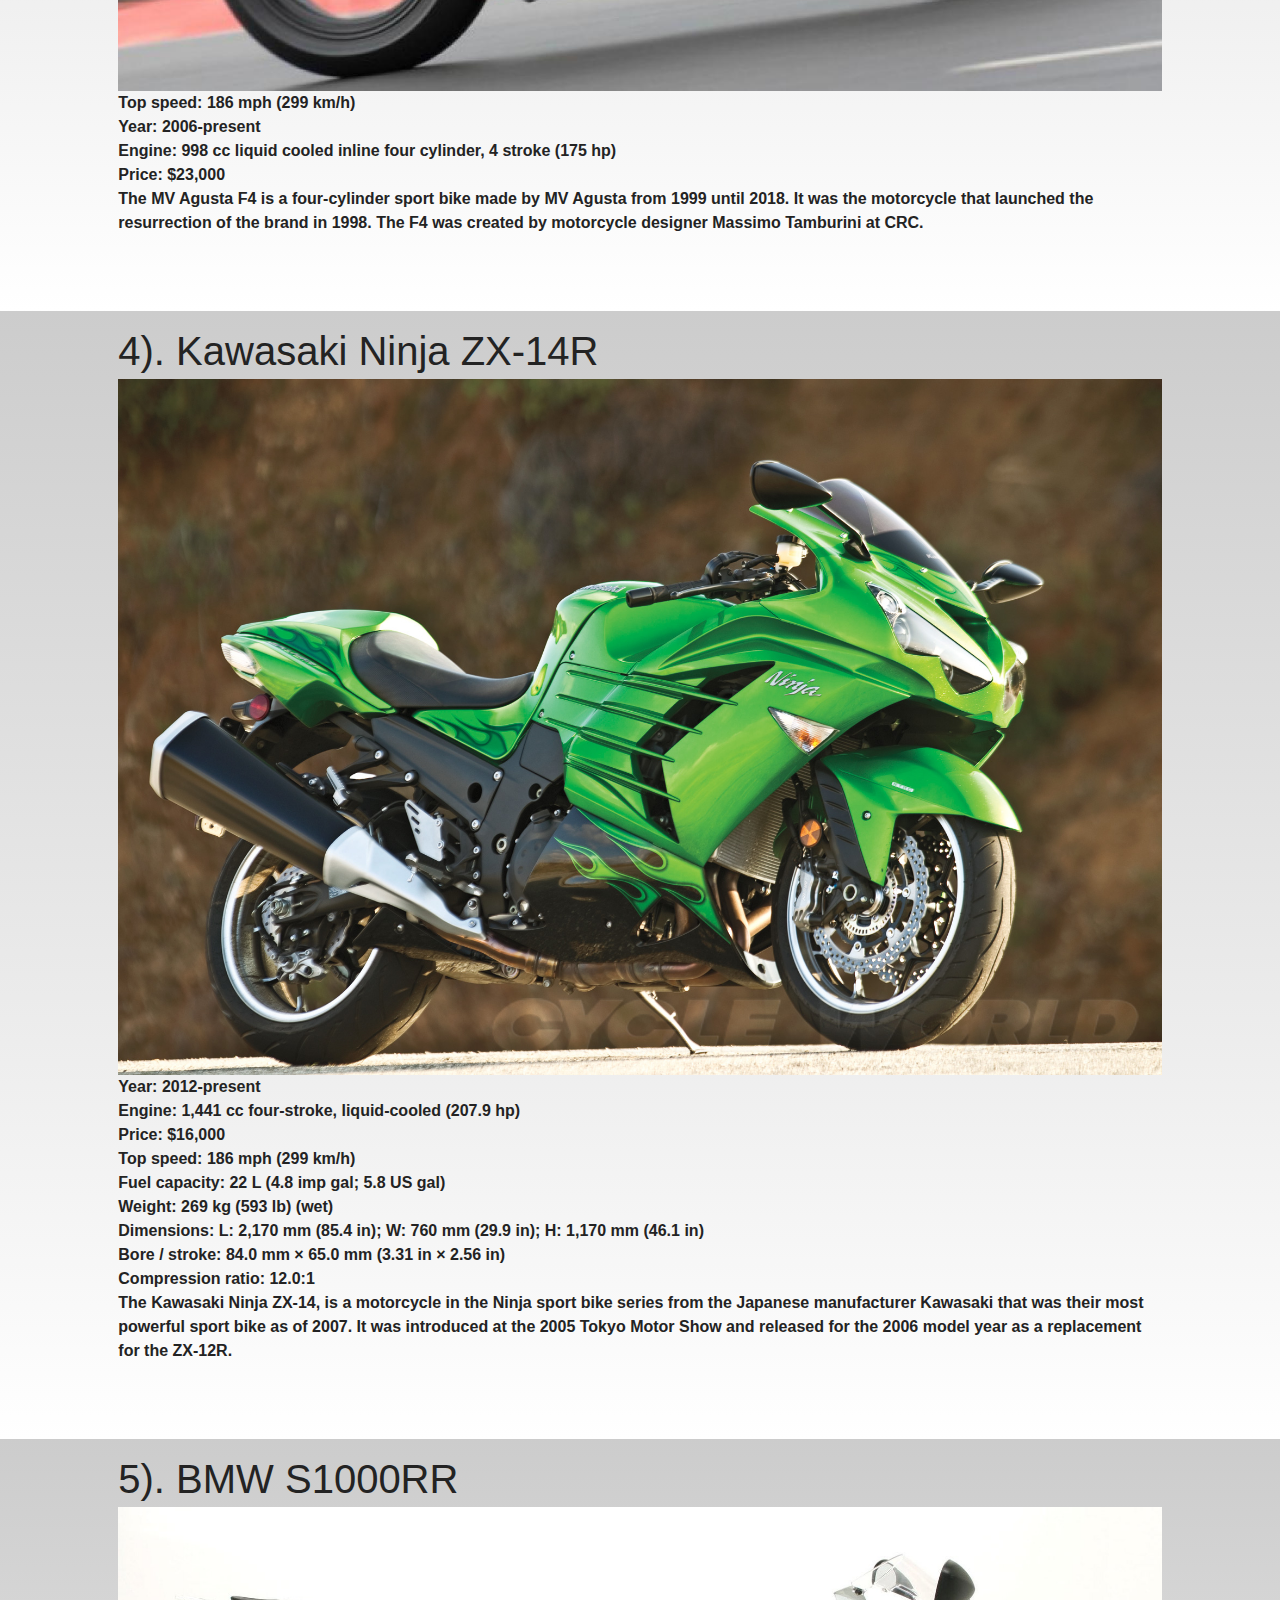
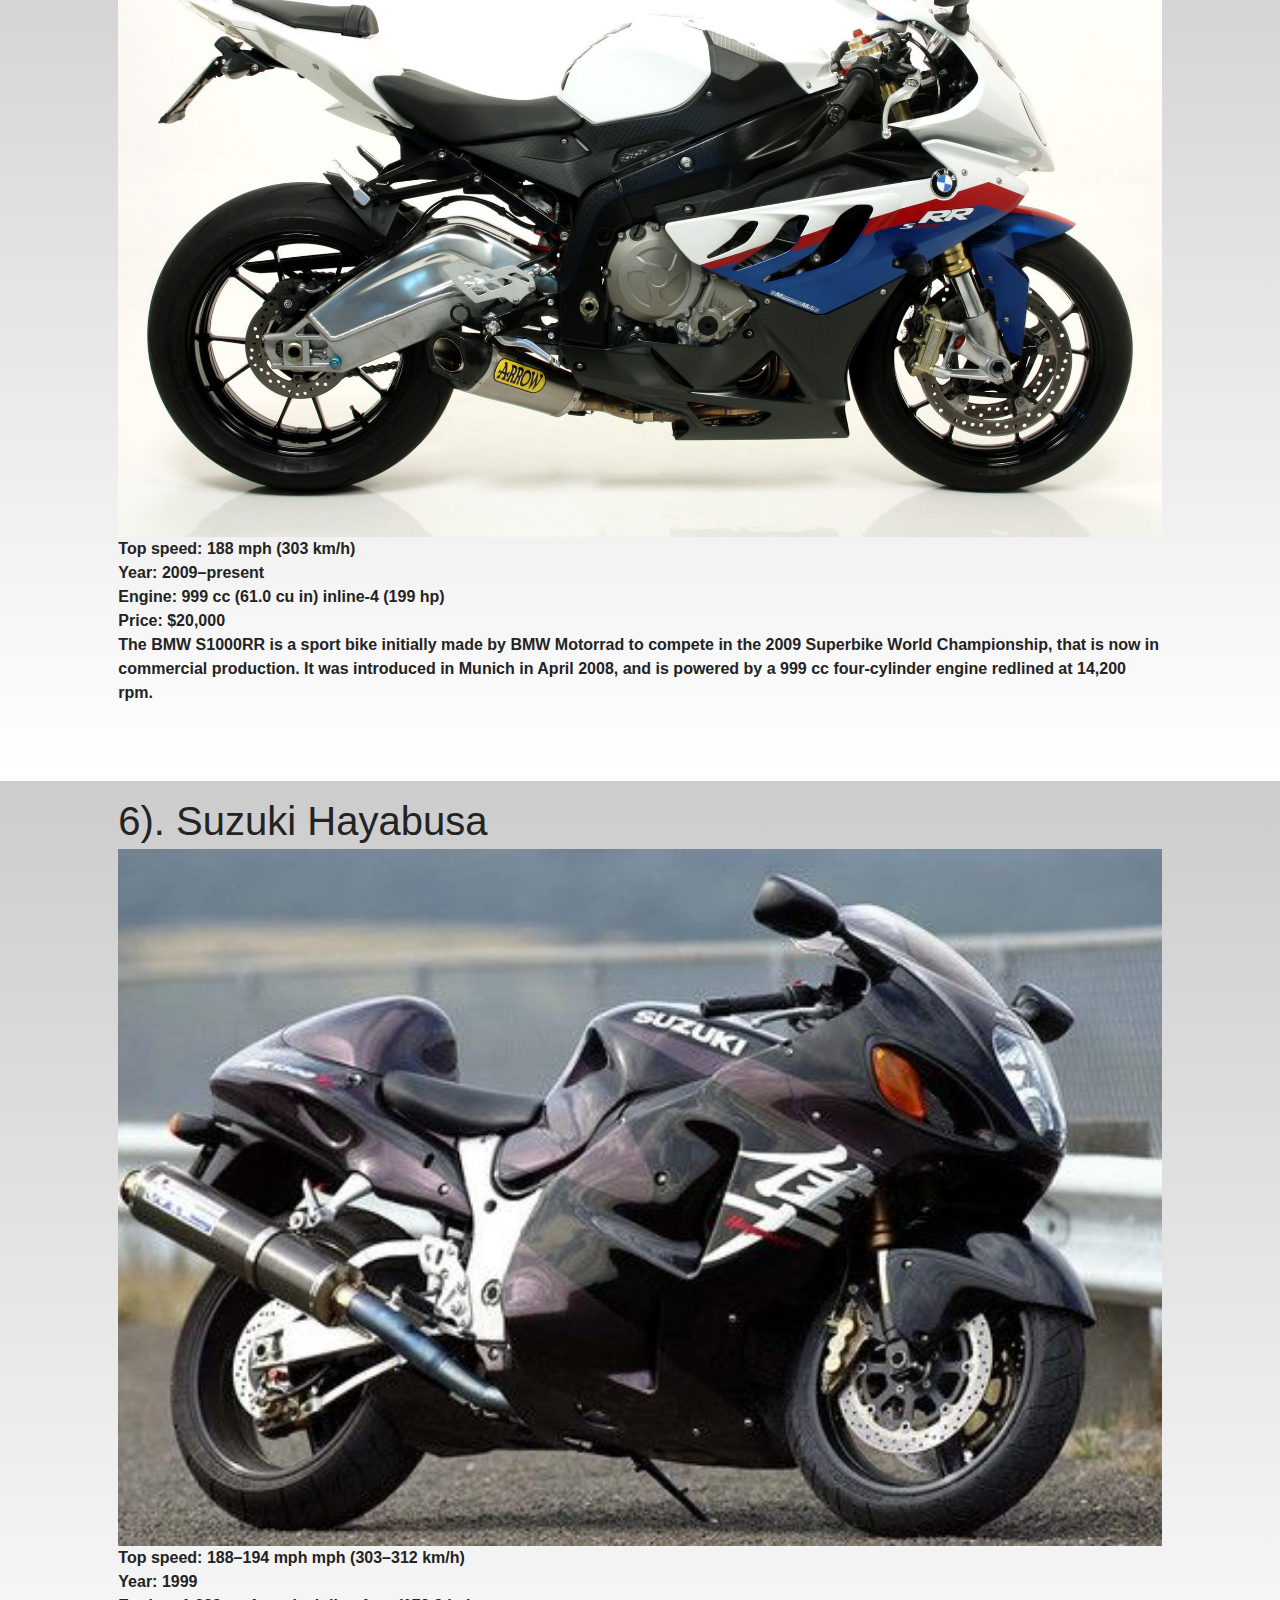
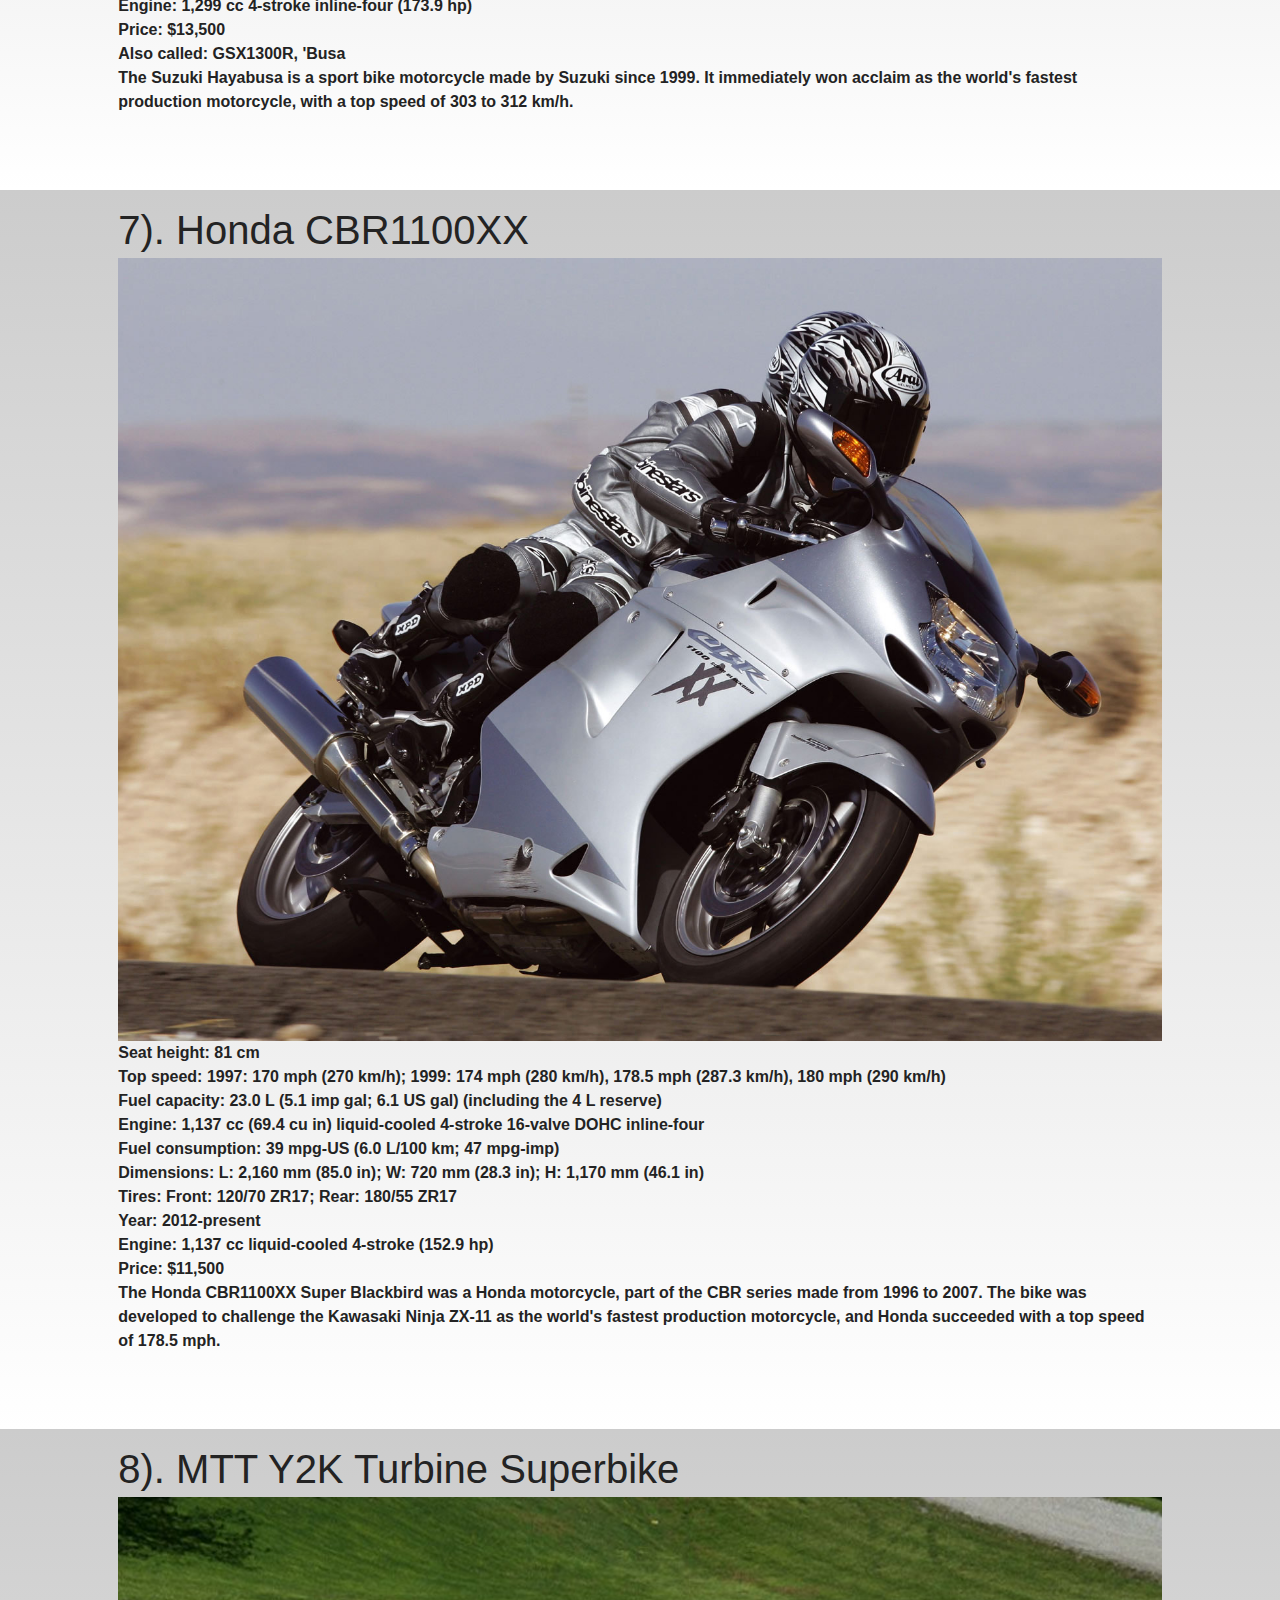
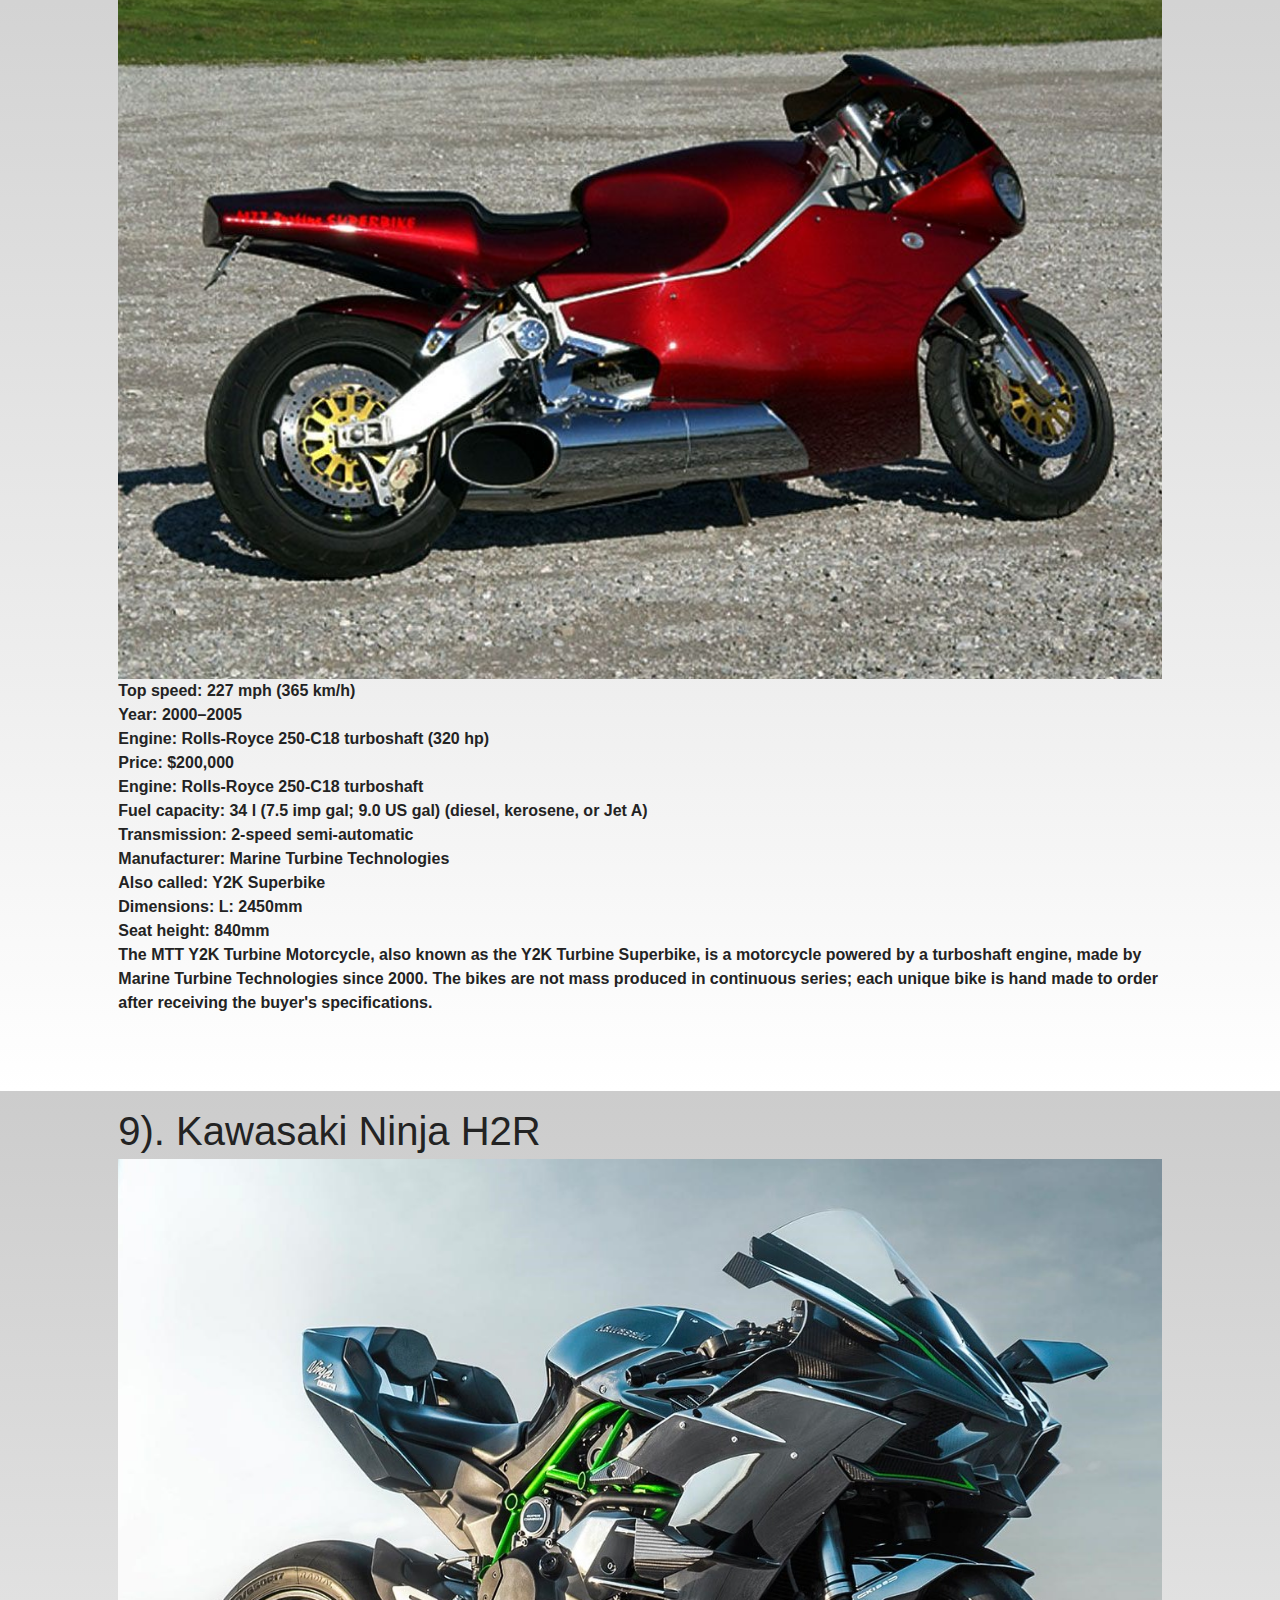
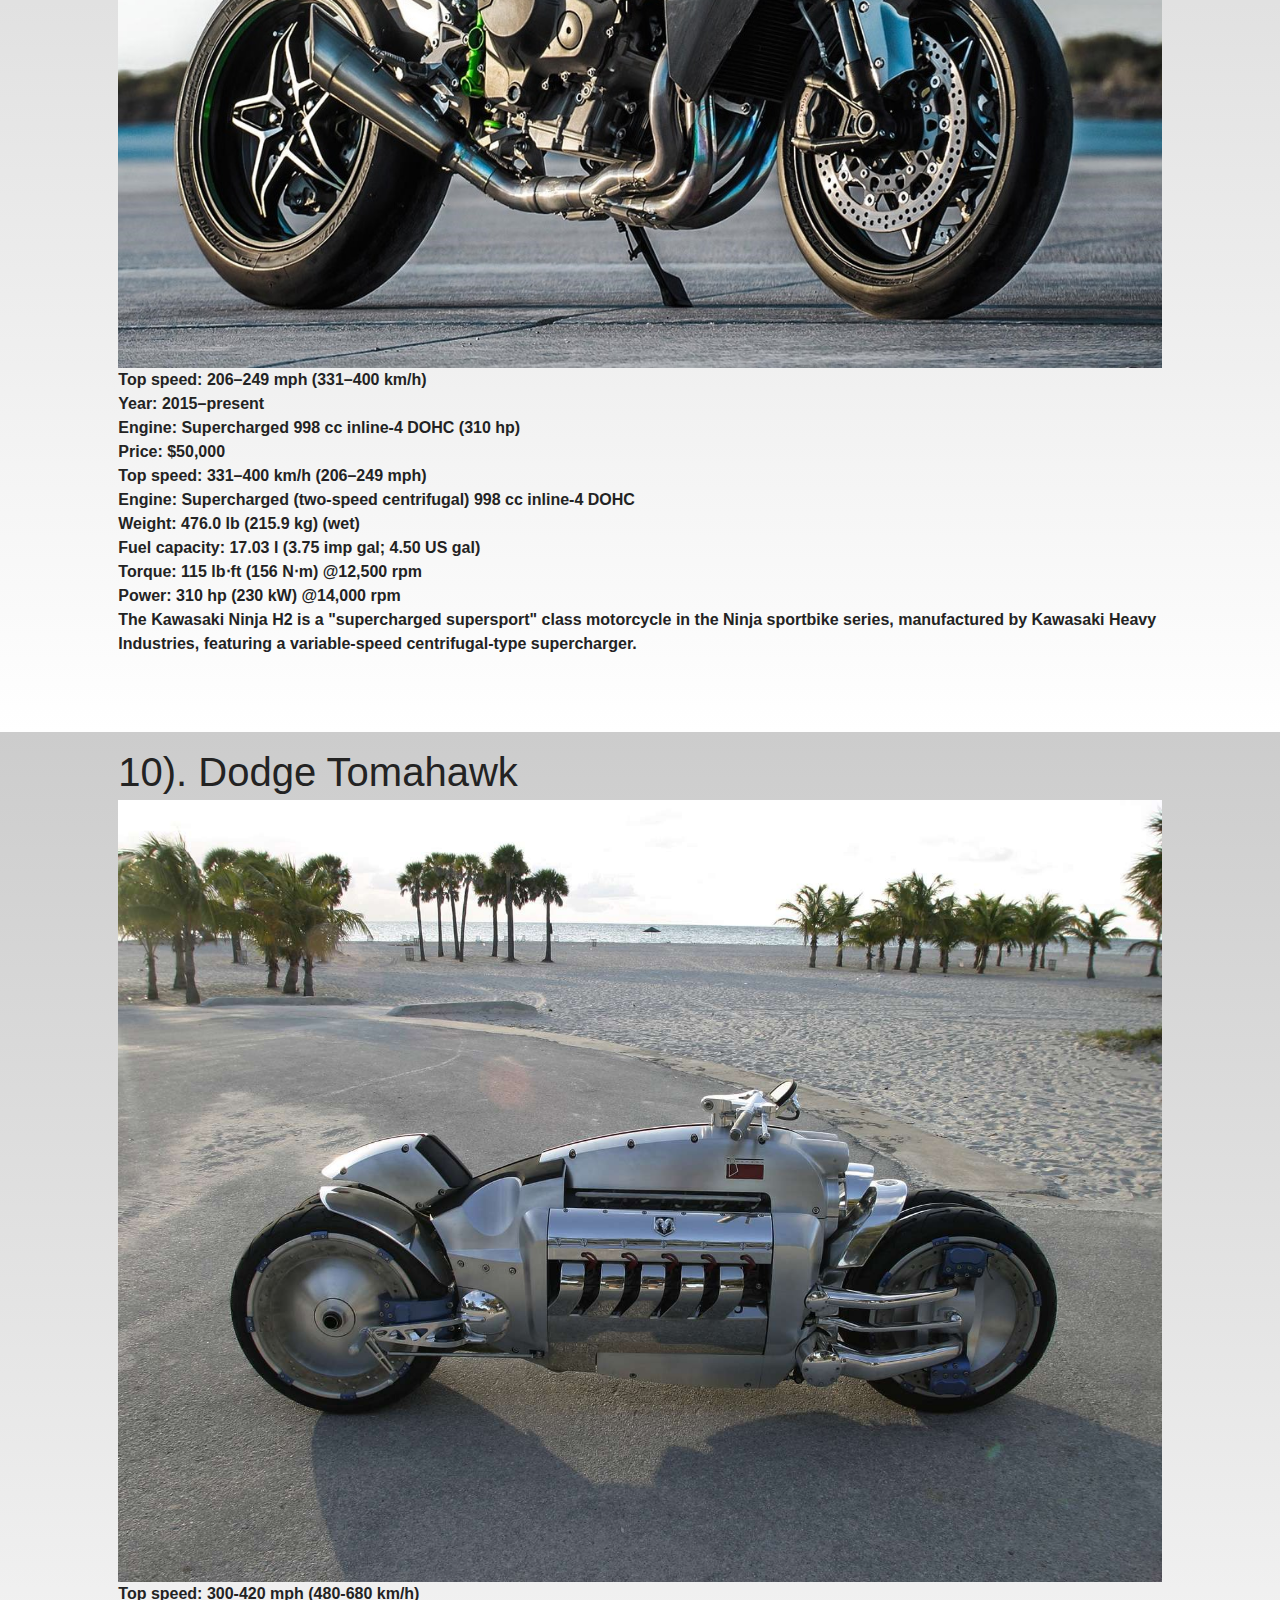
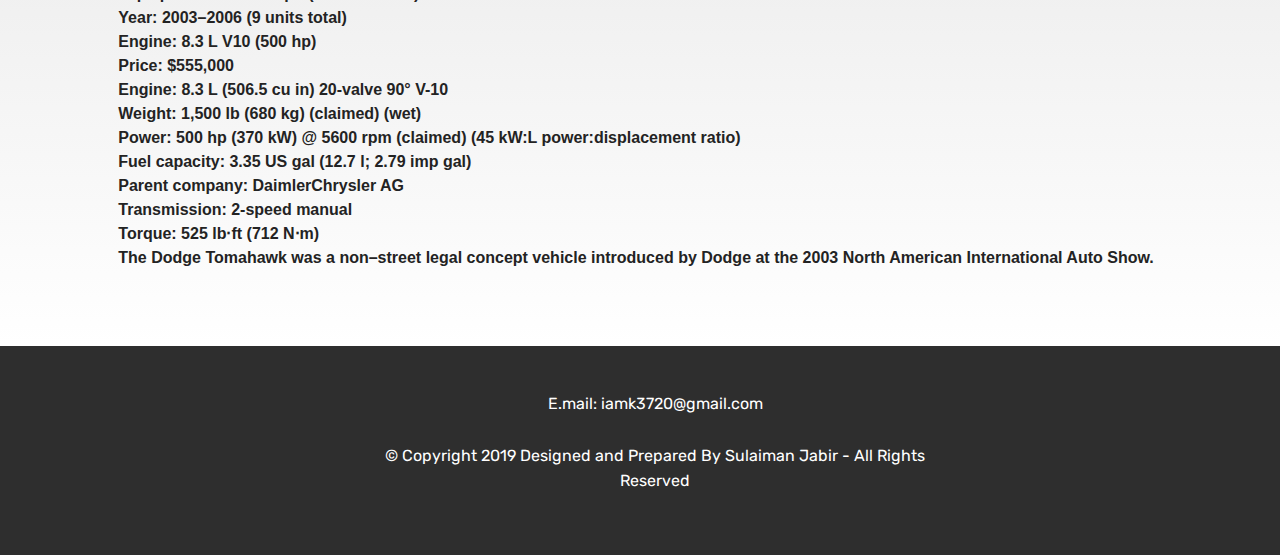
<file: toptenz/page3.html>
<!DOCTYPE html>
<html  >
<head>
  <meta charset="UTF-8">
  <meta http-equiv="X-UA-Compatible" content="IE=edge">
  <meta name="generator" content="Mobirise v4.10.5, mobirise.com">
  <meta name="viewport" content="width=device-width, initial-scale=1, minimum-scale=1">
  <link rel="shortcut icon" href="assets/images/logo2.pn" type="image/x-icon">
  <meta name="description" content="Web Page Creator Description">
  
  <title>Top 10 Bikes</title>
  <link rel="stylesheet" href="assets/web/assets/mobirise-icons-bold/mobirise-icons-bold.css">
  <link rel="stylesheet" href="assets/web/assets/mobirise-icons/mobirise-icons.css">
  <link rel="stylesheet" href="assets/tether/tether.min.css">
  <link rel="stylesheet" href="assets/bootstrap/css/bootstrap.min.css">
  <link rel="stylesheet" href="assets/bootstrap/css/bootstrap-grid.min.css">
  <link rel="stylesheet" href="assets/bootstrap/css/bootstrap-reboot.min.css">
  <link rel="stylesheet" href="assets/dropdown/css/style.css">
  <link rel="stylesheet" href="assets/socicon/css/styles.css">
  <link rel="stylesheet" href="assets/theme/css/style.css">
  <link rel="stylesheet" href="assets/mobirise/css/mbr-additional.css" type="text/css">
  
  
  
</head>
<body>
  <section class="menu cid-ryoH0RCoQ9" once="menu" id="menu1-8">

    

    <nav class="navbar navbar-expand beta-menu navbar-dropdown align-items-center navbar-fixed-top navbar-toggleable-sm">
        <button class="navbar-toggler navbar-toggler-right" type="button" data-toggle="collapse" data-target="#navbarSupportedContent" aria-controls="navbarSupportedContent" aria-expanded="false" aria-label="Toggle navigation">
            <div class="hamburger">
                <span></span>
                <span></span>
                <span></span>
                <span></span>
            </div>
        </button>
        <div class="menu-logo">
            <div class="navbar-brand">
                
                <span class="navbar-caption-wrap"><a class="navbar-caption text-white display-2" href="index.html">TOP 10z</a></span>
            </div>
        </div>
        <div class="collapse navbar-collapse" id="navbarSupportedContent">
            <ul class="navbar-nav nav-dropdown nav-right" data-app-modern-menu="true"><li class="nav-item">
                    <a class="nav-link link text-secondary display-4" href="index.html"><span class="mbrib-home mbr-iconfont mbr-iconfont-btn"></span>
                        Home</a>
                </li></ul>
            
        </div>
    </nav>
</section>

<section class="engine"><a href="">create a web page</a></section><section class="mbr-section content4 cid-ryoZQ75Hqk" id="content4-b">

<section class="" id="image3-a">

    

    <figure class="mbr-figure container">
            <div class="h2" style="width: 94%;">
			<h1 style="padding:20px; padding-left:30px">Here are the top 10 bikes of the world...</h1>
                
            </div>
    </figure>
</section>


    <div class="container">
        <div class="media-container-row">
            <div class="title col-12 col-md-8">
                
                
                
            </div>
        </div>
    </div>
</section>

<section class="cid-ryoZublj7t" id="image3-a">
    <figure class="mbr-figure container">
            <div class="image-block" style="width: 94%;">
			<h1  style="padding-top:20px">1). Aprilia RSV 1000 R</h1>
                <img src="../toptenz/images/Aprilia-RSV1000R-Factory-10-900x765.jpg" width="1400" alt="">
                <p><b>The Aprilia RSV 1000 R is a sport bike motorcycle made by Italian company Aprilia from 2004 through 2010.<br>
Engine: 998 cc (60.9 cu in) V-Twin liquid cooled V-twin<br>
Weight: 185 kg (408 lb) (dry); 472 lb (214 kg) (wet)<br>
Torque: 66.6 lb⋅ft (90.3 N⋅m) (rear wheel)<br>
Seat height: 810 mm (32 in)<br>
Power: 139 hp (104 kW) (claimed); 113.9 hp (84.9 kW) (rear wheel)<br>
Fuel capacity: 18 l (4.0 imp gal; 4.8 US gal), 4 litre reserve<br>
Tyres: Radial tubeless; Front: 120/70 ZR 17; Rear: 190/50 ZR 17</b></p>
            </div>
    </figure>
</section>

<section class="cid-ryoZublj7t" id="image3-a">
    <figure class="mbr-figure container">
            <div class="image-block" style="width: 94%;">
			<h1  style="padding-top:20px">2). Yamaha YZF-R1</h1>
                <img src="../toptenz/sxsxsxsx.jpg"width="1400" alt="">
                <p><b>Top speed: 182 mph (293 km/h)<br>

Year: 2015-present<br>
Engine: 998 cc, liquid-cooled, 16-valve (200 hp)<br>
Price: $16,700</b></p>
            </div>
    </figure>
</section>

<section class="cid-ryoZublj7t" id="image3-a">
    <figure class="mbr-figure container">
            <div class="image-block" style="width: 94%;">
			<h1  style="padding-top:20px">3). MV Agusta F4 1000R</h1>
                <img src="../toptenz/agstn.jpg" width="1400" alt="">
                <p><b>Top speed: 186 mph (299 km/h)<br>

Year: 2006-present<br>
Engine: 998 cc liquid cooled inline four cylinder, 4 stroke (175 hp)<br>
Price: $23,000<br>
The MV Agusta F4 is a four-cylinder sport bike made by MV Agusta from 1999 until 2018. It was the motorcycle that launched the resurrection of the brand in 1998. The F4 was created by motorcycle designer Massimo Tamburini at CRC.
</b></p>
            </div>
    </figure>
</section>

<section class="cid-ryoZublj7t" id="image3-a">
    <figure class="mbr-figure container">
            <div class="image-block" style="width: 94%;">
			<h1  style="padding-top:20px">4). Kawasaki Ninja ZX-14R</h1>
                <img src="../toptenz/images/Kawasaki Ninja ZX-14R.jpg" width="1400" alt="">
                <p><b>Year: 2012-present<br>
Engine: 1,441 cc four-stroke, liquid-cooled (207.9 hp)<br>
Price: $16,000<br>
Top speed: 186 mph (299 km/h)<br>
Fuel capacity: 22 L (4.8 imp gal; 5.8 US gal)<br>
Weight: 269 kg (593 lb) (wet)<br>
Dimensions: L: 2,170 mm (85.4 in); W: 760 mm (29.9 in); H: 1,170 mm (46.1 in)<br>
Bore / stroke: 84.0 mm × 65.0 mm (3.31 in × 2.56 in)<br>
Compression ratio: 12.0:1<br>
The Kawasaki Ninja ZX-14, is a motorcycle in the Ninja sport bike series from the Japanese manufacturer Kawasaki that was their most powerful sport bike as of 2007. It was introduced at the 2005 Tokyo Motor Show and released for the 2006 model year as a replacement for the ZX-12R.
</b></p>
            </div>
    </figure>
</section>

<section class="cid-ryoZublj7t" id="image3-a">
    <figure class="mbr-figure container">
            <div class="image-block" style="width: 94%;">
			<h1  style="padding-top:20px">5). BMW S1000RR</h1>
                <img src="bmw s1000.jpg" width="1400" alt="">
                <p><b>Top speed: 188 mph (303 km/h)<br>

Year: 2009–present<br>
Engine: 999 cc (61.0 cu in) inline-4 (199 hp)<br>
Price: $20,000<br>
The BMW S1000RR is a sport bike initially made by BMW Motorrad to compete in the 2009 Superbike World Championship, that is now in commercial production. It was introduced in Munich in April 2008, and is powered by a 999 cc four-cylinder engine redlined at 14,200 rpm.</b></p>
            </div>
    </figure>
</section>

<section class="cid-ryoZublj7t" id="image3-a">
    <figure class="mbr-figure container">
            <div class="image-block" style="width: 94%;">
			<h1  style="padding-top:20px">6). Suzuki Hayabusa</h1>
                <img src="scds.jpg" width="1400" alt="">
                <p><b>Top speed: 188–194 mph mph (303–312 km/h)<br>

Year: 1999<br>
Engine: 1,299 cc 4-stroke inline-four (173.9 hp)<br>
Price: $13,500<br>
Also called: GSX1300R, 'Busa<br>
The Suzuki Hayabusa is a sport bike motorcycle made by Suzuki since 1999. It immediately won acclaim as the world's fastest production motorcycle, with a top speed of 303 to 312 km/h.</b></p>
            </div>
    </figure>
</section>

<section class="cid-ryoZublj7t" id="image3-a">
    <figure class="mbr-figure container">
            <div class="image-block" style="width: 94%;">
			<h1  style="padding-top:20px">7). Honda CBR1100XX</h1>
                <img src="honda.jpg" width="1400" alt="">
                <p><b>Seat height: 81 cm<br>
Top speed: 1997: 170 mph (270 km/h); 1999: 174 mph (280 km/h), 178.5 mph (287.3 km/h), 180 mph (290 km/h)<br>
Fuel capacity: 23.0 L (5.1 imp gal; 6.1 US gal) (including the 4 L reserve)<br>
Engine: 1,137 cc (69.4 cu in) liquid-cooled 4-stroke 16-valve DOHC inline-four<br>
Fuel consumption: 39 mpg‑US (6.0 L/100 km; 47 mpg‑imp)<br>
Dimensions: L: 2,160 mm (85.0 in); W: 720 mm (28.3 in); H: 1,170 mm (46.1 in)<br>
Tires: Front: 120/70 ZR17; Rear: 180/55 ZR17<br>
Year: 2012-present<br>
Engine: 1,137 cc liquid-cooled 4-stroke (152.9 hp)<br>
Price: $11,500<br>
The Honda CBR1100XX Super Blackbird was a Honda motorcycle, part of the CBR series made from 1996 to 2007. The bike was developed to challenge the Kawasaki Ninja ZX-11 as the world's fastest production motorcycle, and Honda succeeded with a top speed of 178.5 mph.

</b></p>
            </div>
    </figure>
</section>

<section class="cid-ryoZublj7t" id="image3-a">
    <figure class="mbr-figure container">
            <div class="image-block" style="width: 94%;">
			<h1  style="padding-top:20px">8). MTT Y2K Turbine Superbike</h1>
                <img src="MTT Y2K Turbine Superbike 1212.jpg" width="1400" alt="">
                <p><b>Top speed: 227 mph (365 km/h)<br>

Year: 2000–2005<br>
Engine: Rolls-Royce 250-C18 turboshaft (320 hp)<br>
Price: $200,000<br>
Engine: Rolls-Royce 250-C18 turboshaft<br>
Fuel capacity: 34 l (7.5 imp gal; 9.0 US gal) (diesel, kerosene, or Jet A)<br>
Transmission: 2-speed semi-automatic<br>
Manufacturer: Marine Turbine Technologies<br>
Also called: Y2K Superbike<br>
Dimensions: L: 2450mm<br>
Seat height: 840mm<br>

The MTT Y2K Turbine Motorcycle, also known as the Y2K Turbine Superbike, is a motorcycle powered by a turboshaft engine, made by Marine Turbine Technologies since 2000. The bikes are not mass produced in continuous series; each unique bike is hand made to order after receiving the buyer's specifications.</b></p>
            </div>
    </figure>
</section>

<section class="cid-ryoZublj7t" id="image3-a">
    <figure class="mbr-figure container">
            <div class="image-block" style="width: 94%;">
			<h1  style="padding-top:20px">9). Kawasaki Ninja H2R</h1>
                <img src="kawasaki-ninja-h2r-5.jpg" width="1400" alt="">
                <p><b>Top speed: 206–249 mph (331–400 km/h)<br>

Year: 2015–present<br>
Engine: Supercharged 998 cc inline-4 DOHC (310 hp)<br>
Price: $50,000<br>
Top speed: 331–400 km/h (206–249 mph)<br>
Engine: Supercharged (two-speed centrifugal) 998 cc inline-4 DOHC<br>
Weight: 476.0 lb (215.9 kg) (wet)<br>
Fuel capacity: 17.03 l (3.75 imp gal; 4.50 US gal)<br>
Torque: 115 lb⋅ft (156 N⋅m) @12,500 rpm<br>
Power: 310 hp (230 kW) @14,000 rpm<br>
The Kawasaki Ninja H2 is a "supercharged supersport" class motorcycle in the Ninja sportbike series, manufactured by Kawasaki Heavy Industries, featuring a variable-speed centrifugal-type supercharger.
</b></p>
            </div>
    </figure>
</section>

<section class="cid-ryoZublj7t" id="image3-a">
    <figure class="mbr-figure container">
            <div class="image-block" style="width: 94%;">
			<h1  style="padding-top:20px">10). Dodge Tomahawk</h1>
                <img src="Dodge Tomahawk.jpg" width="1400" alt="">
                <p><b>Top speed: 300-420 mph (480-680 km/h)<br>

Year: 2003–2006 (9 units total)<br>
Engine: 8.3 L V10 (500 hp)<br>
Price: $555,000<br>
Engine: 8.3 L (506.5 cu in) 20-valve 90° V-10<br>
Weight: 1,500 lb (680 kg) (claimed) (wet)<br>
Power: 500 hp (370 kW) @ 5600 rpm (claimed) (45 kW:L power:displacement ratio)<br>
Fuel capacity: 3.35 US gal (12.7 l; 2.79 imp gal)<br>
Parent company: DaimlerChrysler AG<br>
Transmission: 2-speed manual<br>
Torque: 525 lb⋅ft (712 N⋅m)<br>
The Dodge Tomahawk was a non–street legal concept vehicle introduced by Dodge at the 2003 North American International Auto Show.</b></p>
            </div>
    </figure>
</section>



<section once="footers" class="cid-ryoHKMeIyz" id="footer7-9">

    

    

    <div class="container">
        <div class="media-container-row align-center mbr-white">
            
            <div class="row social-row">
                <div class="social-list align-right pb-2">
                    
                    
                    
                    
                    
               <div class="container">
        <div class="media-container-row align-center mbr-white">
            
            <div class="row social-row">
                <div class="social-list align-right pb-2">
                    
              
            <div class="row row-copirayt">
                <p class="mbr-text mb-0 mbr-fonts-style mbr-white align-center display-7">
                  E.mail: iamk3720@gmail.com<br><br> © Copyright 2019 Designed and Prepared By Sulaiman Jabir - All Rights Reserved
                </p>
            </div>
        </div>
    </div>
</section>



  <script src="assets/web/assets/jquery/jquery.min.js"></script>
  <script src="assets/popper/popper.min.js"></script>
  <script src="assets/tether/tether.min.js"></script>
  <script src="assets/bootstrap/js/bootstrap.min.js"></script>
  <script src="assets/dropdown/js/nav-dropdown.js"></script>
  <script src="assets/dropdown/js/navbar-dropdown.js"></script>
  <script src="assets/touchswipe/jquery.touch-swipe.min.js"></script>
  <script src="assets/smoothscroll/smooth-scroll.js"></script>
  <script src="assets/theme/js/script.js"></script>
  
  
</body>
</html>
</file>
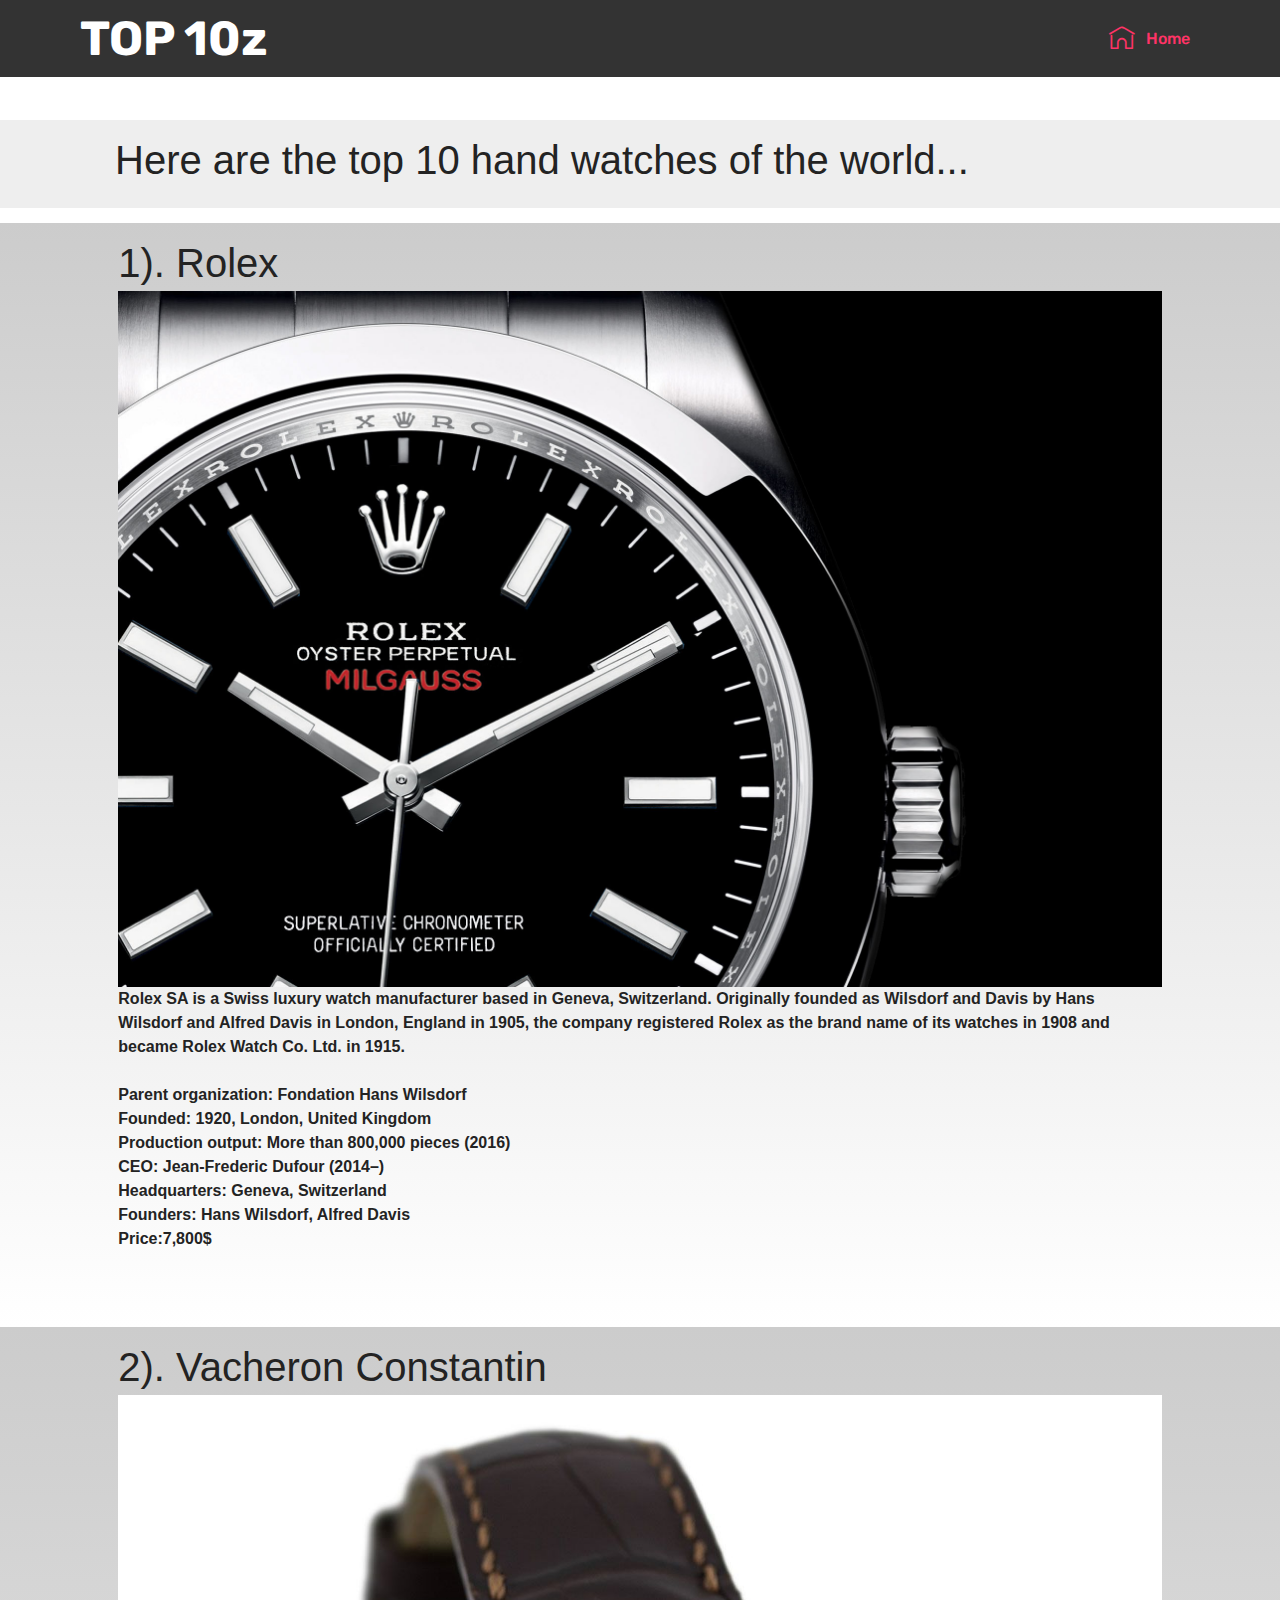
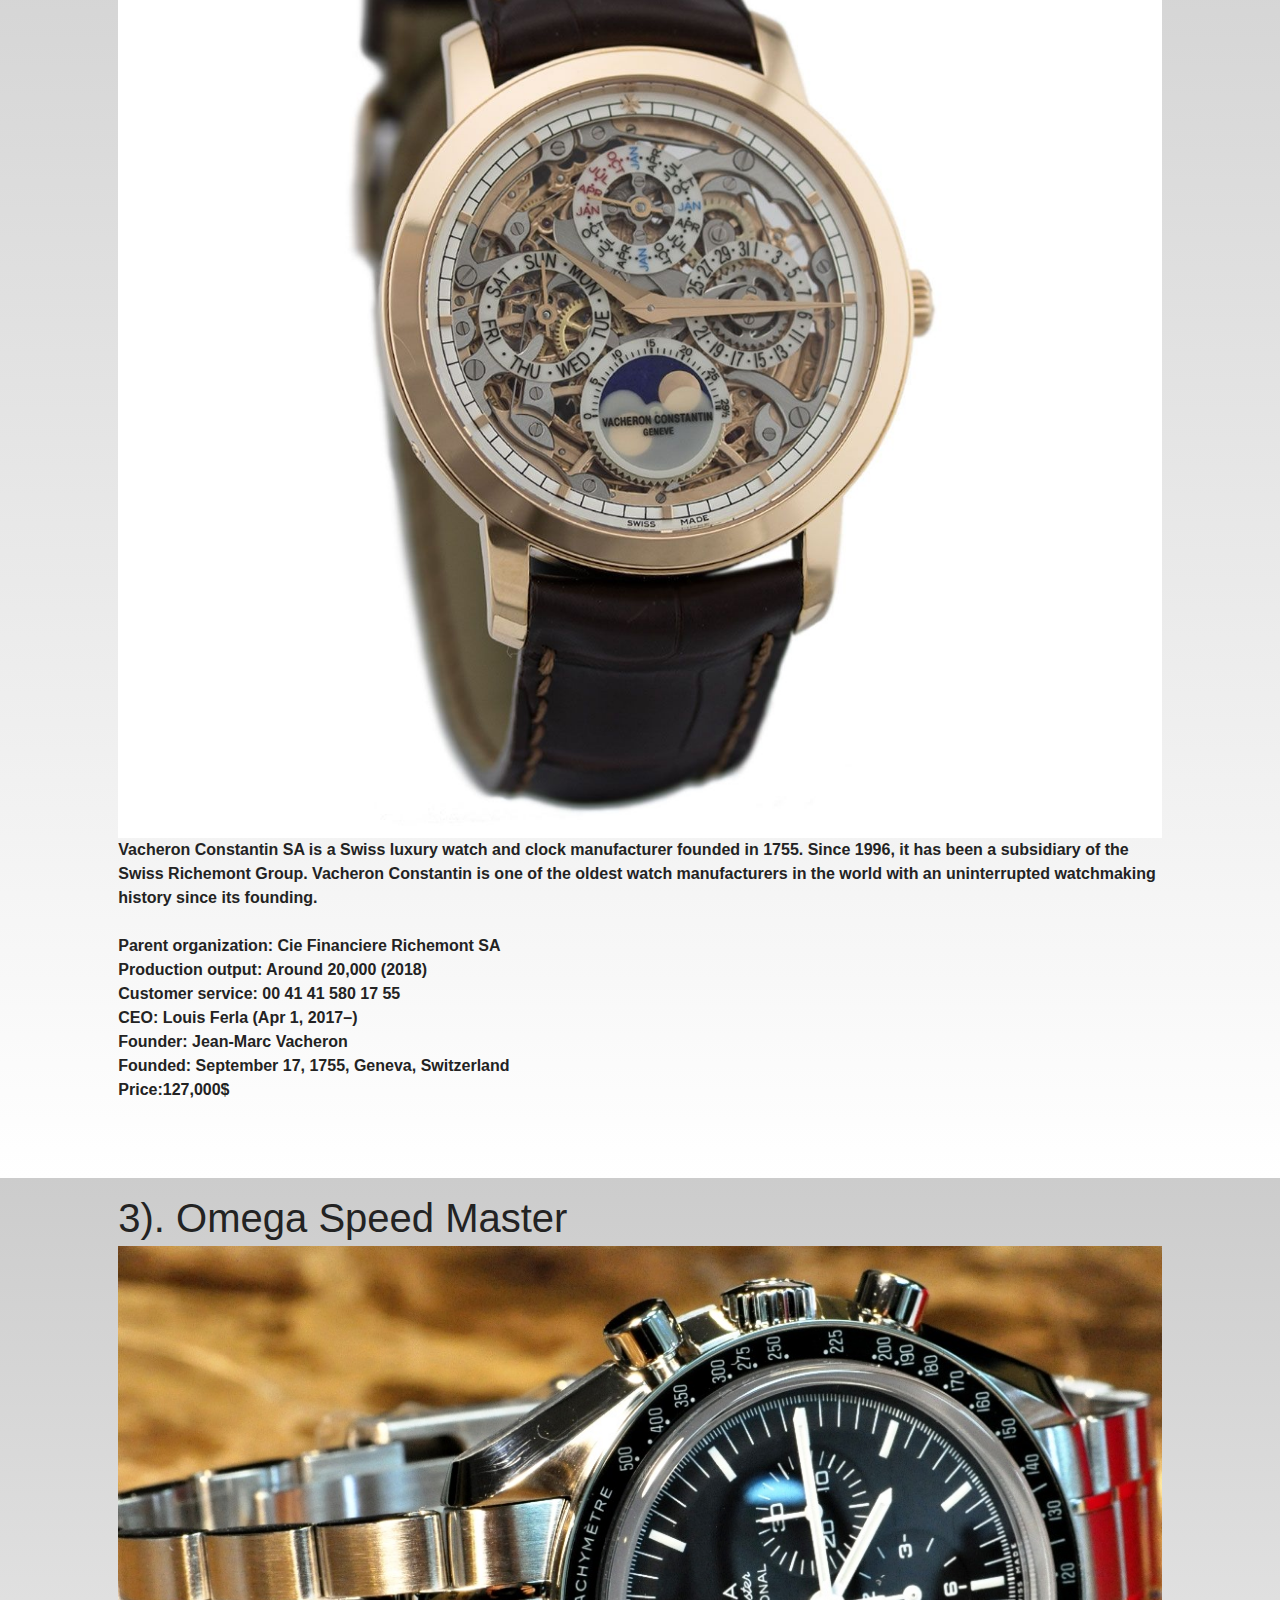
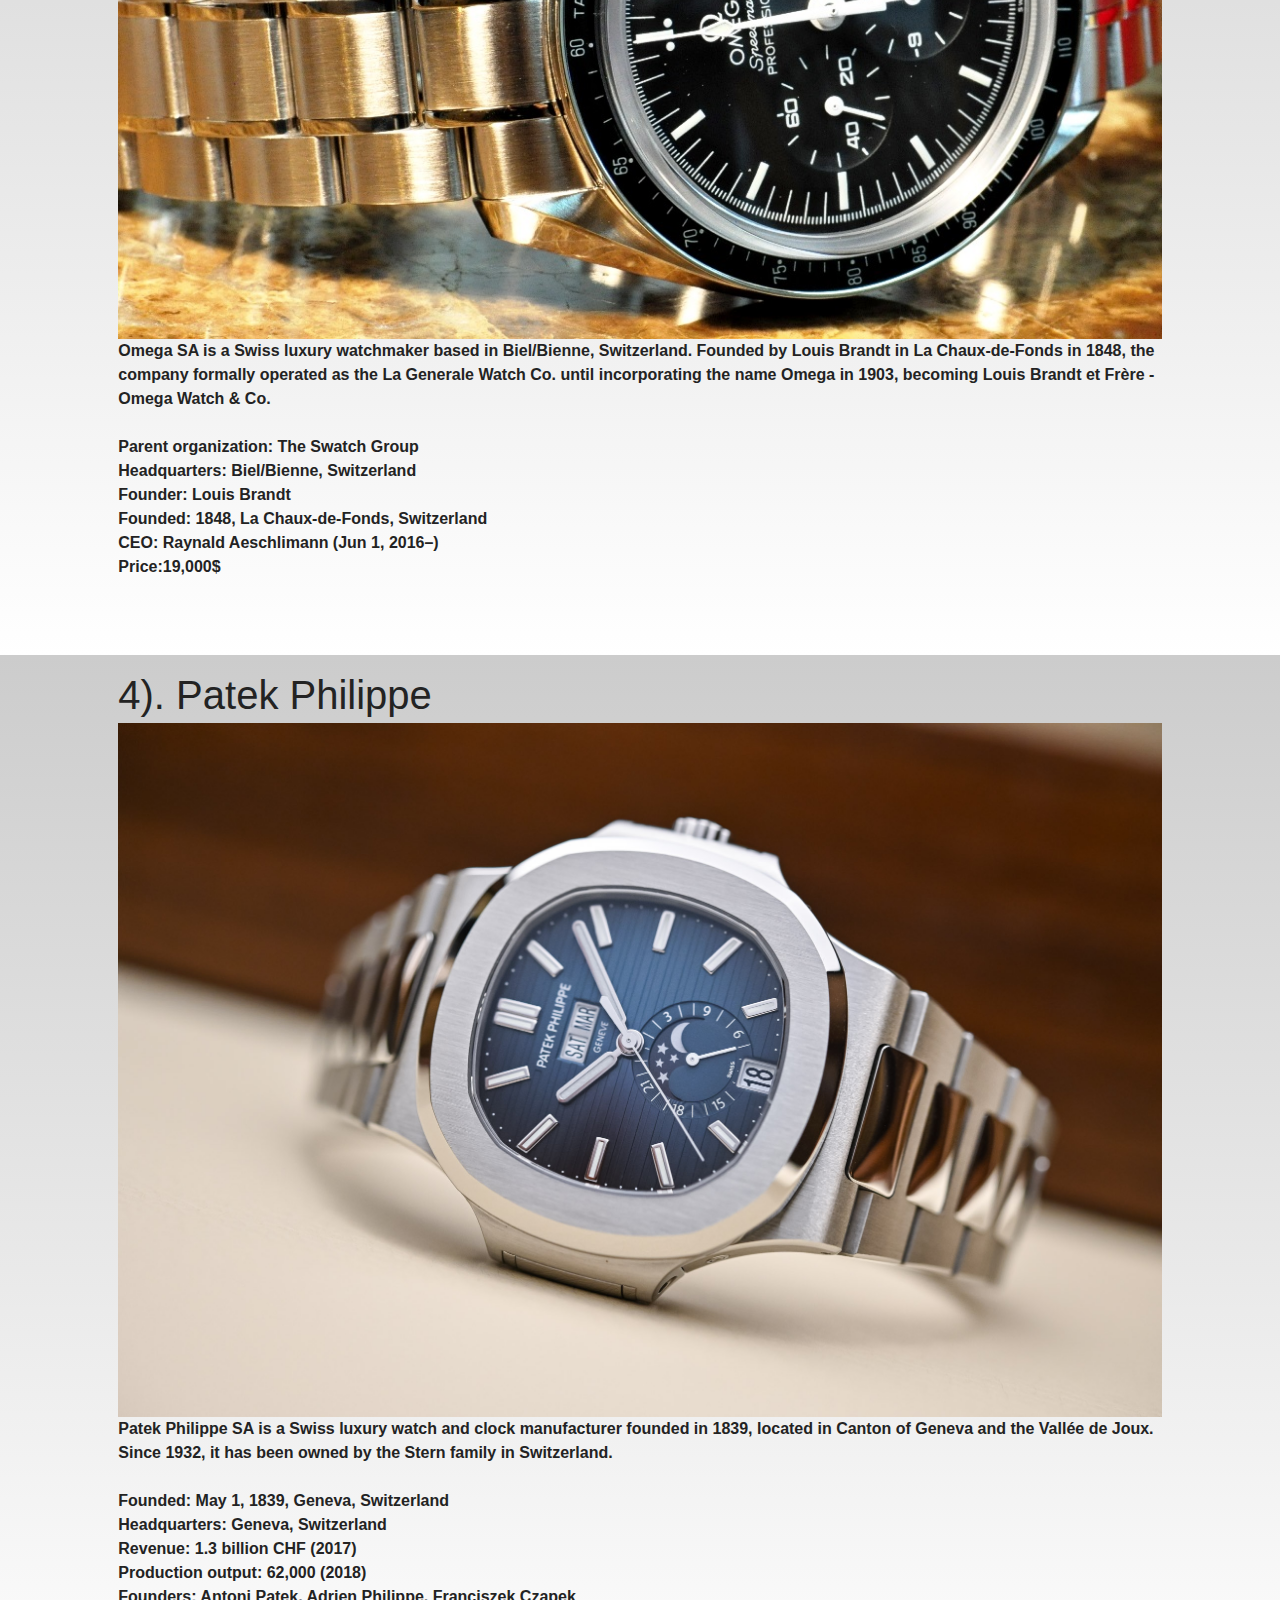
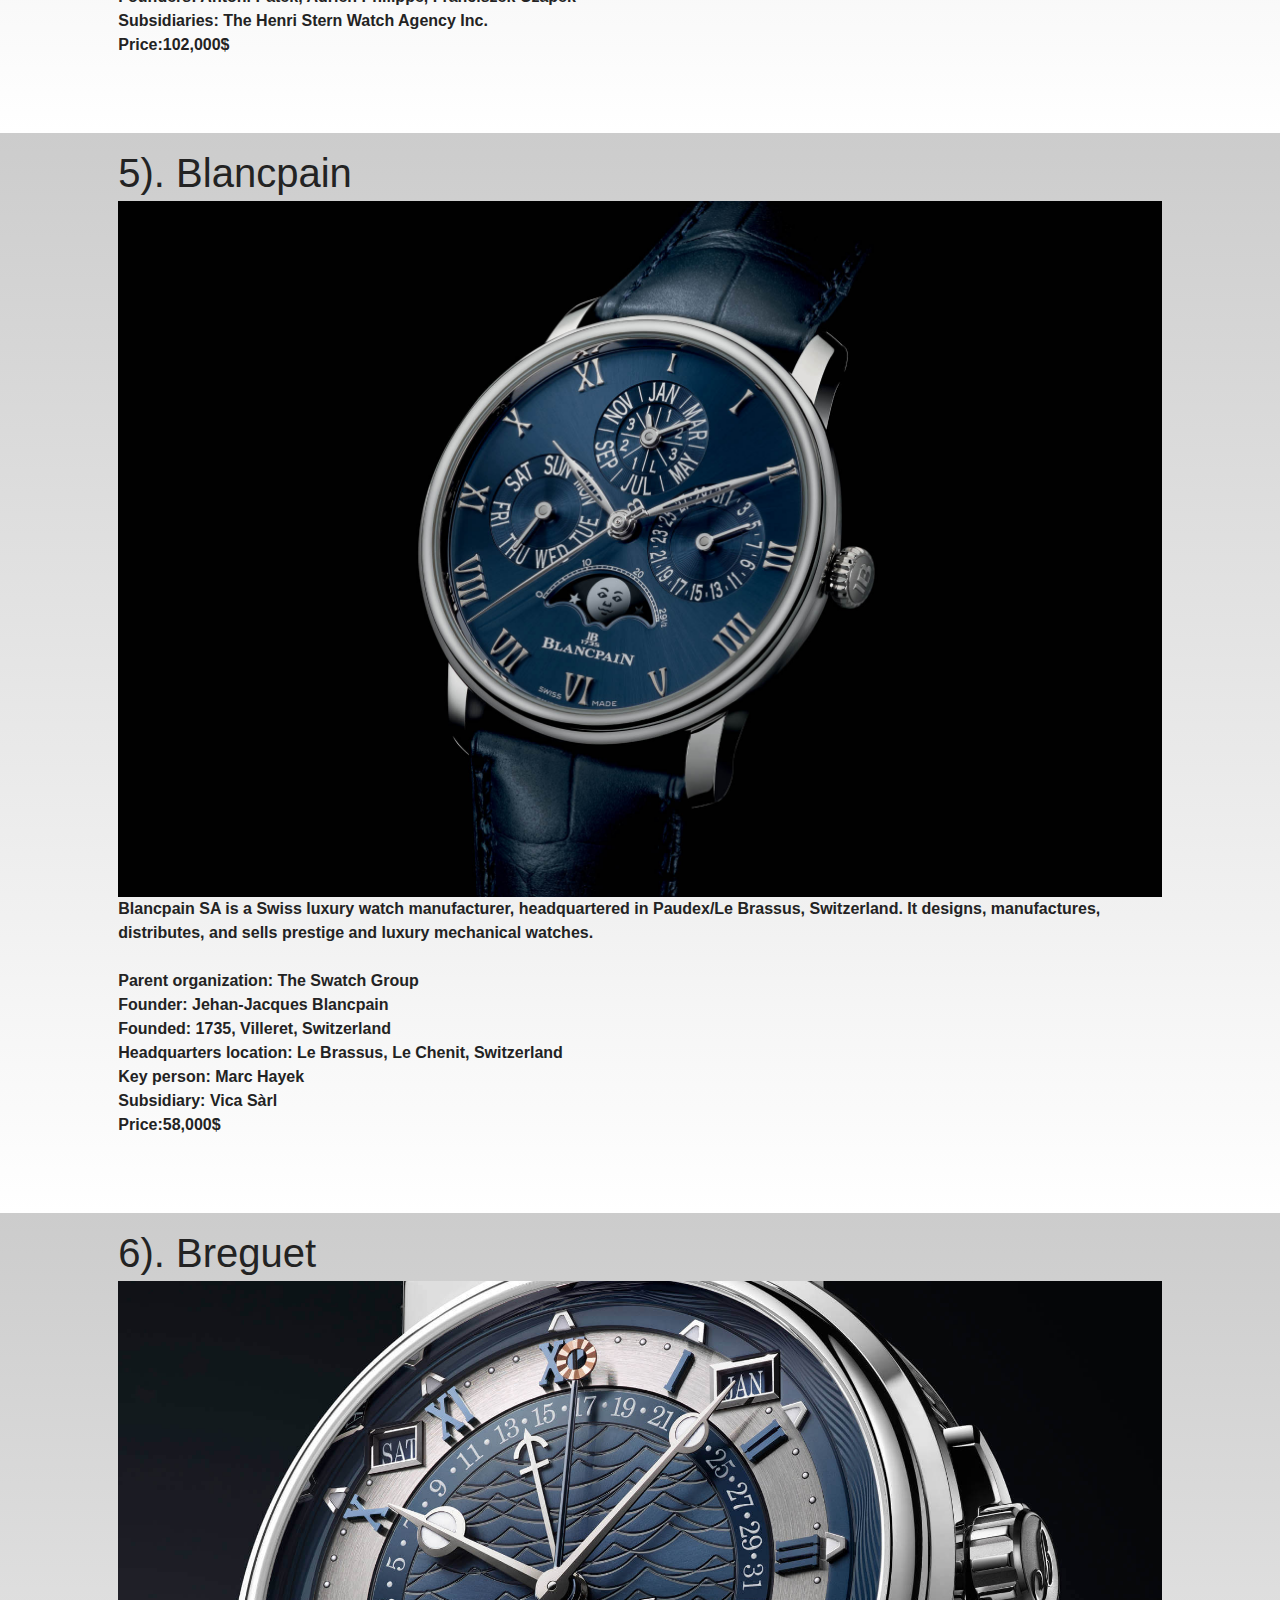
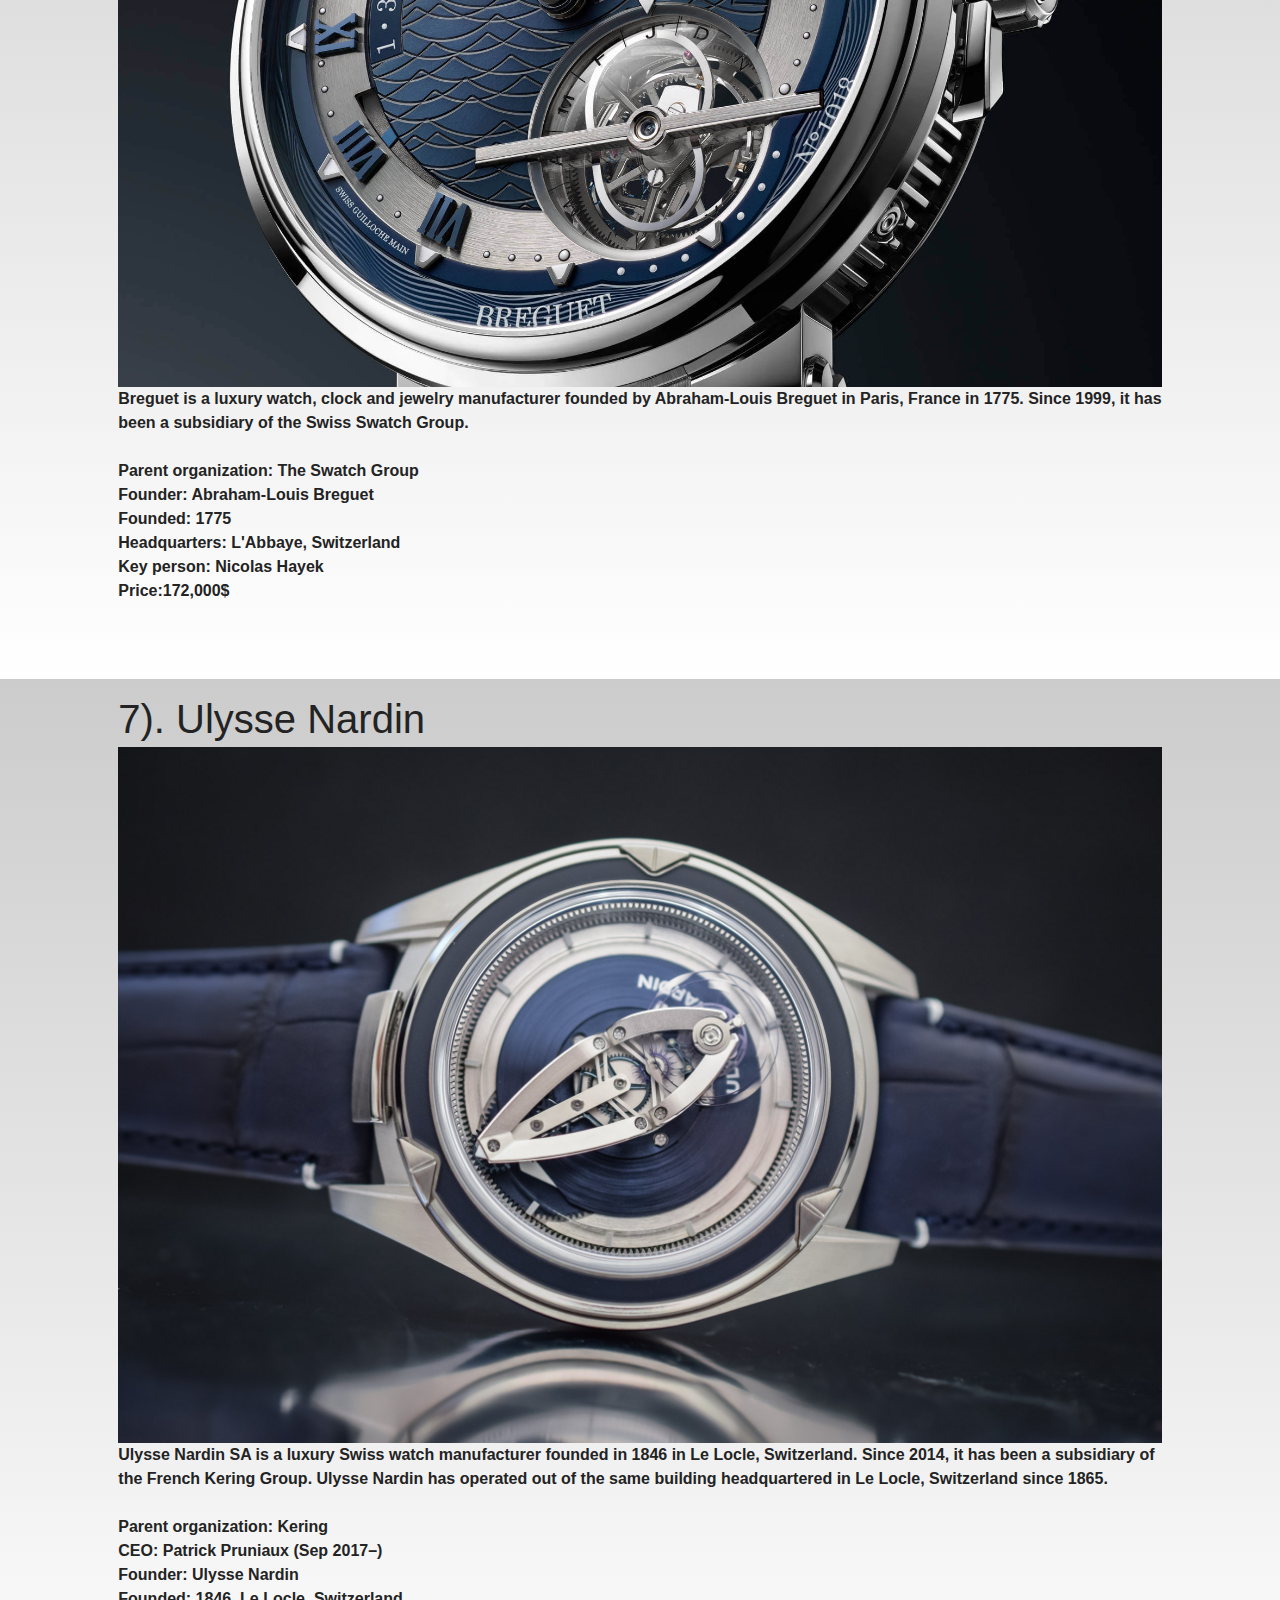
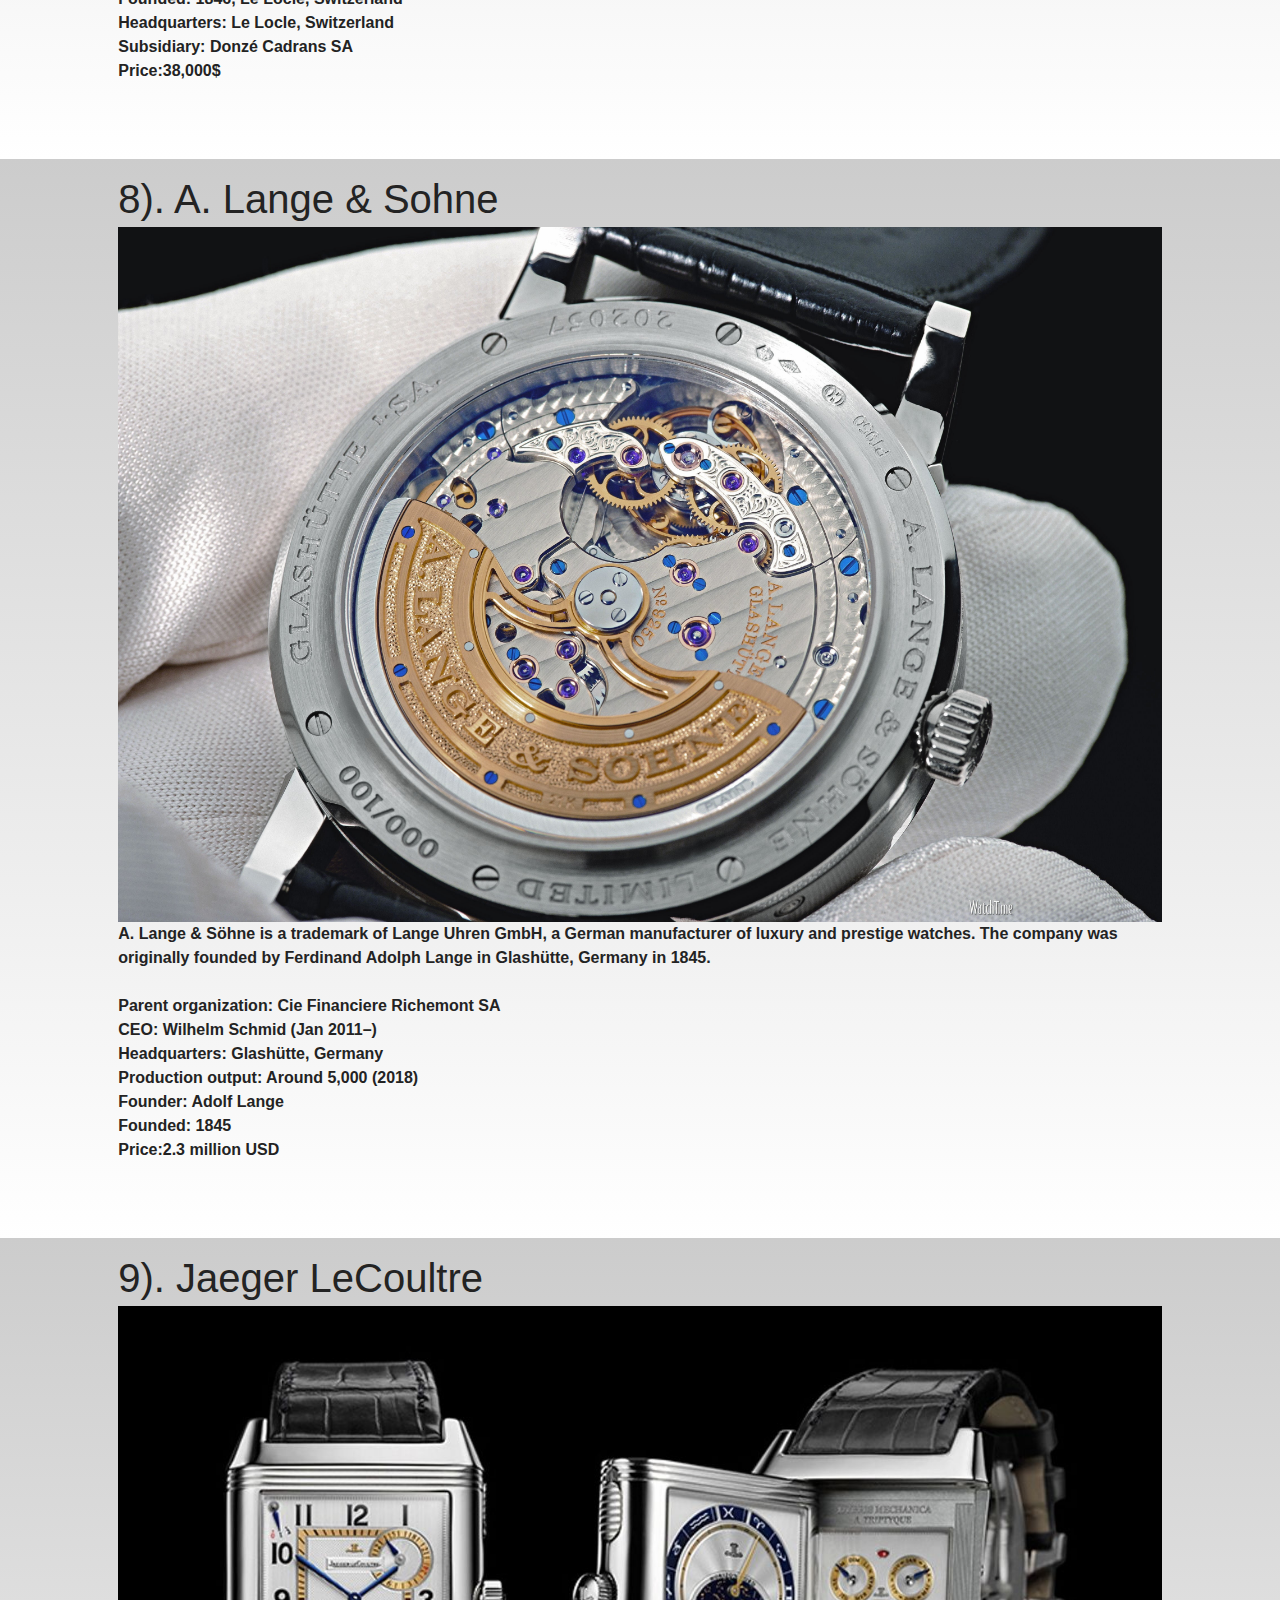
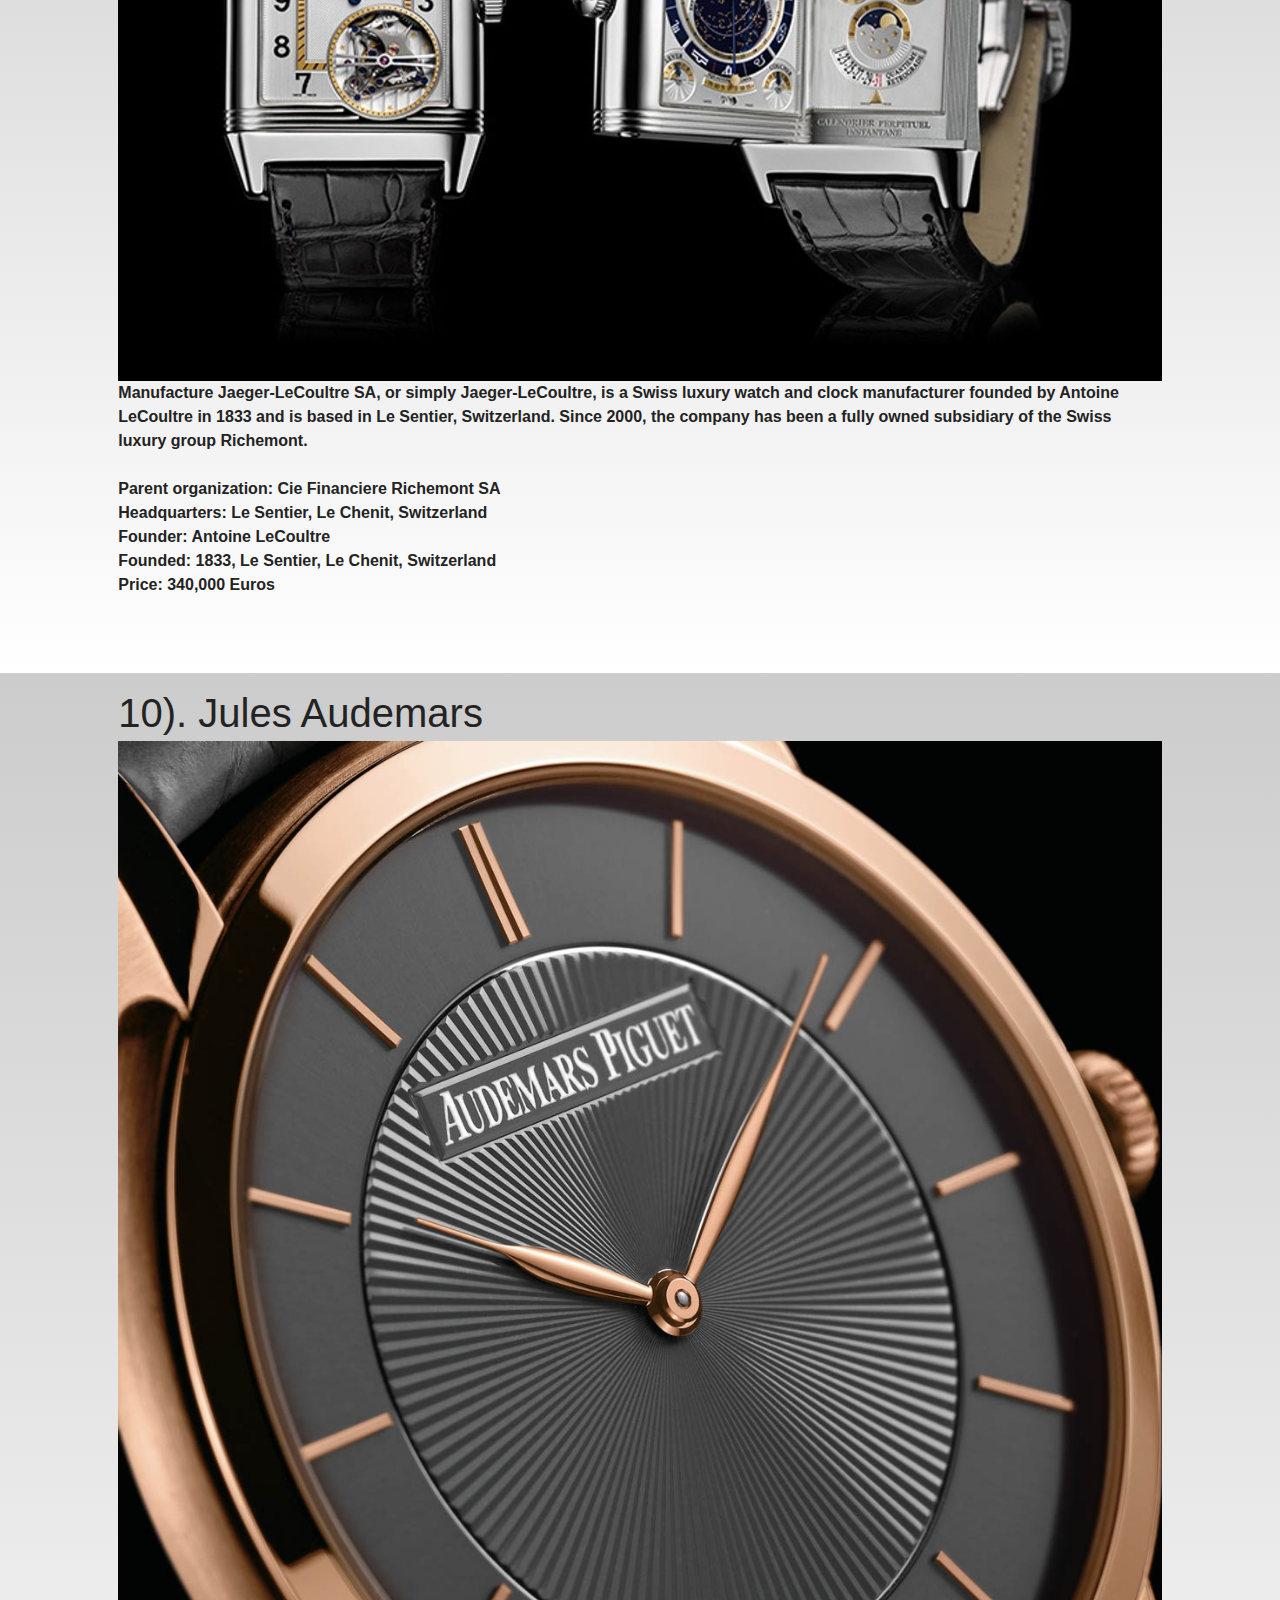
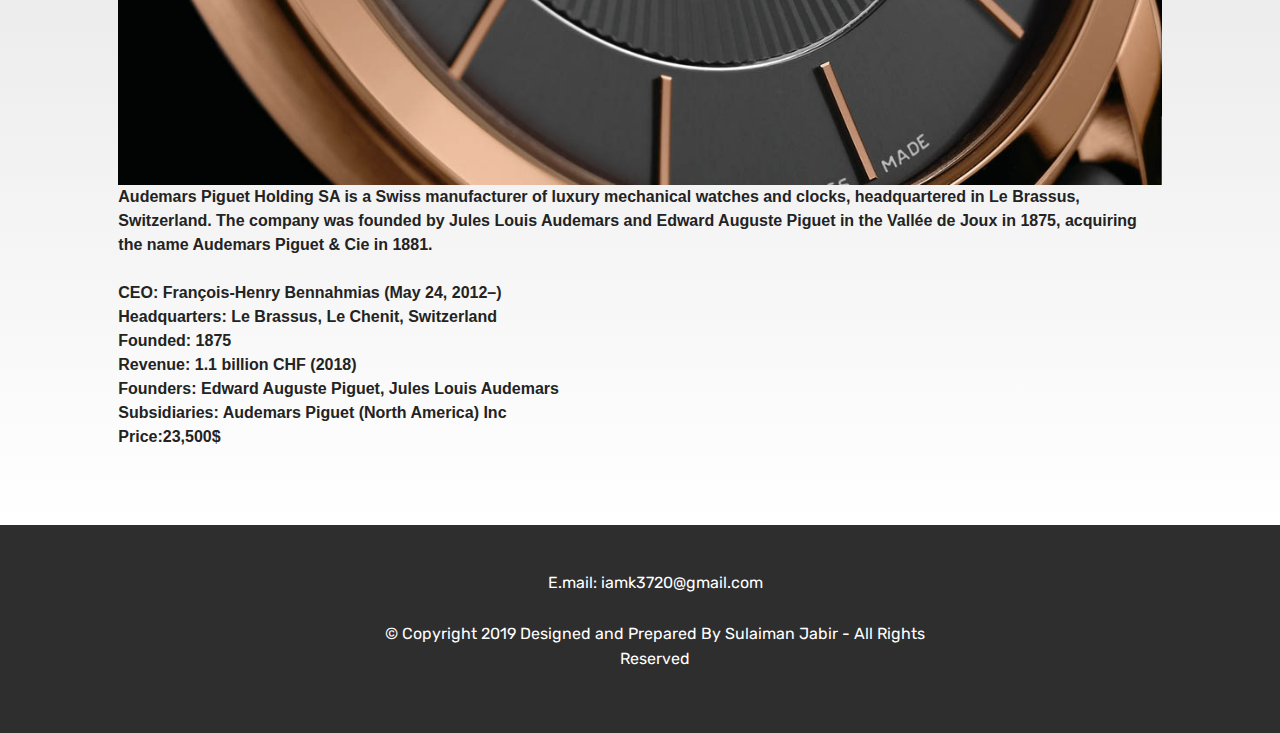
<file: toptenz/page4.html>
<!DOCTYPE html>
<html  >
<head>
  <meta charset="UTF-8">
  <meta http-equiv="X-UA-Compatible" content="IE=edge">
  <meta name="generator" content="Mobirise v4.10.5, mobirise.com">
  <meta name="viewport" content="width=device-width, initial-scale=1, minimum-scale=1">
  <link rel="shortcut icon" href="assets/images/logo2.pn" type="image/x-icon">
  <meta name="description" content="Web Page Creator Description">
  
  <title>Top 10 Hand Watches</title>
  <link rel="stylesheet" href="assets/web/assets/mobirise-icons-bold/mobirise-icons-bold.css">
  <link rel="stylesheet" href="assets/web/assets/mobirise-icons/mobirise-icons.css">
  <link rel="stylesheet" href="assets/tether/tether.min.css">
  <link rel="stylesheet" href="assets/bootstrap/css/bootstrap.min.css">
  <link rel="stylesheet" href="assets/bootstrap/css/bootstrap-grid.min.css">
  <link rel="stylesheet" href="assets/bootstrap/css/bootstrap-reboot.min.css">
  <link rel="stylesheet" href="assets/dropdown/css/style.css">
  <link rel="stylesheet" href="assets/socicon/css/styles.css">
  <link rel="stylesheet" href="assets/theme/css/style.css">
  <link rel="stylesheet" href="assets/mobirise/css/mbr-additional.css" type="text/css">
  
  
  
</head>
<body>
  <section class="menu cid-ryoH0RCoQ9" once="menu" id="menu1-8">

    

    <nav class="navbar navbar-expand beta-menu navbar-dropdown align-items-center navbar-fixed-top navbar-toggleable-sm">
        <button class="navbar-toggler navbar-toggler-right" type="button" data-toggle="collapse" data-target="#navbarSupportedContent" aria-controls="navbarSupportedContent" aria-expanded="false" aria-label="Toggle navigation">
            <div class="hamburger">
                <span></span>
                <span></span>
                <span></span>
                <span></span>
            </div>
        </button>
        <div class="menu-logo">
            <div class="navbar-brand">
                
                <span class="navbar-caption-wrap"><a class="navbar-caption text-white display-2" href="index.html">TOP 10z</a></span>
            </div>
        </div>
        <div class="collapse navbar-collapse" id="navbarSupportedContent">
            <ul class="navbar-nav nav-dropdown nav-right" data-app-modern-menu="true"><li class="nav-item">
                    <a class="nav-link link text-secondary display-4" href="index.html"><span class="mbrib-home mbr-iconfont mbr-iconfont-btn"></span>
                        Home</a>
                </li></ul>
            
        </div>
    </nav>
</section>

<section class="engine"><a href="">create a web page</a></section><section class="mbr-section content4 cid-ryoZQ75Hqk" id="content4-b">
				<section class="" id="image3-a">
    <figure class="mbr-figure container">
            <div class="h2" style="width: 94%;">
			<h1 style="padding:20px; padding-left:30px">Here are the top 10 hand watches of the world...</h1>
                
            </div>
    </figure>
</section>
                
                
            </div>
        </div>
    </div>
</section>

<section class="cid-ryoZublj7t" id="image3-a">
    <figure class="mbr-figure container">
            <div class="image-block" style="width: 94%;">
			<h1  style="padding-top:20px">1). Rolex</h1>
                <img src="hand watches/rolex.jpg" width="1400" alt="">
                <p><b>Rolex SA is a Swiss luxury watch manufacturer based in Geneva, Switzerland. Originally founded as Wilsdorf and Davis by Hans Wilsdorf and Alfred Davis in London, England in 1905, the company registered Rolex as the brand name of its watches in 1908 and became Rolex Watch Co. Ltd. in 1915.<br><br>Parent organization: Fondation Hans Wilsdorf<br>
Founded: 1920, London, United Kingdom<br>
Production output: More than 800,000 pieces (2016)<br>
CEO: Jean-Frederic Dufour (2014–)<br>
Headquarters: Geneva, Switzerland<br>
Founders: Hans Wilsdorf, Alfred Davis<br>
Price:7,800$</b></p>
            </div>
    </figure>
</section>

<section class="cid-ryoZublj7t" id="image3-a">
    <figure class="mbr-figure container">
            <div class="image-block" style="width: 94%;">
			<h1  style="padding-top:20px">2). Vacheron Constantin</h1>
                <img src="hand watches/vacheron-constantin-tourbillon-skeletonized-pink-gold-30051-000r-8002.jpg"width="1400" alt="">
                <p><b>Vacheron Constantin SA is a Swiss luxury watch and clock manufacturer founded in 1755. Since 1996, it has been a subsidiary of the Swiss Richemont Group. Vacheron Constantin is one of the oldest watch manufacturers in the world with an uninterrupted watchmaking history since its founding.<br><br>
Parent organization: Cie Financiere Richemont SA<br>
Production output: Around 20,000 (2018)<br>
Customer service: 00 41 41 580 17 55<br>
CEO: Louis Ferla (Apr 1, 2017–)<br>
Founder: Jean-Marc Vacheron<br>
Founded: September 17, 1755, Geneva, Switzerland<br>
Price:127,000$
		</b></p>
            </div>
    </figure>
</section>

<section class="cid-ryoZublj7t" id="image3-a">
    <figure class="mbr-figure container">
            <div class="image-block" style="width: 94%;">
			<h1  style="padding-top:20px">3). Omega Speed Master</h1>
                <img src="hand watches/omega speedmaster.jpg" width="1400" alt="">
                <p><b>Omega SA is a Swiss luxury watchmaker based in Biel/Bienne, Switzerland. Founded by Louis Brandt in La Chaux-de-Fonds in 1848, the company formally operated as the La Generale Watch Co. until incorporating the name Omega in 1903, becoming Louis Brandt et Frère - Omega Watch & Co.<br><br>
Parent organization: The Swatch Group<br>
Headquarters: Biel/Bienne, Switzerland<br>
Founder: Louis Brandt<br>
Founded: 1848, La Chaux-de-Fonds, Switzerland<br>
CEO: Raynald Aeschlimann (Jun 1, 2016–)<br>
Price:19,000$
</b></p>
            </div>
    </figure>
</section>

<section class="cid-ryoZublj7t" id="image3-a">
    <figure class="mbr-figure container">
            <div class="image-block" style="width: 94%;">
			<h1  style="padding-top:20px">4). Patek Philippe</h1>
                <img src="hand watches/Patek-Philippe-Nautilus.jpg" width="1400" alt="">
                <p><b>Patek Philippe SA is a Swiss luxury watch and clock manufacturer founded in 1839, located in Canton of Geneva and the Vallée de Joux. Since 1932, it has been owned by the Stern family in Switzerland.<br><br>
Founded: May 1, 1839, Geneva, Switzerland<br>
Headquarters: Geneva, Switzerland<br>
Revenue: 1.3 billion CHF (2017)<br>
Production output: 62,000 (2018)<br>
Founders: Antoni Patek, Adrien Philippe, Franciszek Czapek<br>
Subsidiaries: The Henri Stern Watch Agency Inc.<br>
Price:102,000$
</b></p>
            </div>
    </figure>
</section>

<section class="cid-ryoZublj7t" id="image3-a">
    <figure class="mbr-figure container">
            <div class="image-block" style="width: 94%;">
			<h1  style="padding-top:20px">5). Blancpain</h1>
                <img src="hand watches/Blancpain-Villeret.jpg" width="1400" alt="">
                <p><b>Blancpain SA is a Swiss luxury watch manufacturer, headquartered in Paudex/Le Brassus, Switzerland. It designs, manufactures, distributes, and sells prestige and luxury mechanical watches.<br><br>
Parent organization: The Swatch Group<br>
Founder: Jehan-Jacques Blancpain<br>
Founded: 1735, Villeret, Switzerland<br>
Headquarters location: Le Brassus, Le Chenit, Switzerland<br>
Key person: Marc Hayek<br>
Subsidiary: Vica Sàrl<br>
Price:58,000$
</b></p>
            </div>
    </figure>
</section>

<section class="cid-ryoZublj7t" id="image3-a">
    <figure class="mbr-figure container">
            <div class="image-block" style="width: 94%;">
			<h1  style="padding-top:20px">6). Breguet</h1>
                <img src="hand watches/Breguet-Marine-Equation-Marchante1.jpg" width="1400" alt="">
                <p><b>Breguet is a luxury watch, clock and jewelry manufacturer founded by Abraham-Louis Breguet in Paris, France in 1775. Since 1999, it has been a subsidiary of the Swiss Swatch Group.<br><br>
Parent organization: The Swatch Group<br>
Founder: Abraham-Louis Breguet<br>
Founded: 1775<br>
Headquarters: L'Abbaye, Switzerland<br>
Key person: Nicolas Hayek<br>
Price:172,000$
</b></p>
            </div>
    </figure>
</section>

<section class="cid-ryoZublj7t" id="image3-a">
    <figure class="mbr-figure container">
            <div class="image-block" style="width: 94%;">
			<h1  style="padding-top:20px">7). Ulysse Nardin</h1>
                <img src="hand watches/Ulysse-Nardin-Freak-Vision-SIHH-2018-17.jpg" width="1400" alt="">
                <p><b>Ulysse Nardin SA is a luxury Swiss watch manufacturer founded in 1846 in Le Locle, Switzerland. Since 2014, it has been a subsidiary of the French Kering Group. Ulysse Nardin has operated out of the same building headquartered in Le Locle, Switzerland since 1865.<br><br>
Parent organization: Kering<br>
CEO: Patrick Pruniaux (Sep 2017–)<br>
Founder: Ulysse Nardin<br>
Founded: 1846, Le Locle, Switzerland<br>
Headquarters: Le Locle, Switzerland<br>
Subsidiary: Donzé Cadrans SA<br>
Price:38,000$
</b></p>
            </div>
    </figure>
</section>

<section class="cid-ryoZublj7t" id="image3-a">
    <figure class="mbr-figure container">
            <div class="image-block" style="width: 94%;">
			<h1  style="padding-top:20px">8). A. Lange & Sohne</h1>
                <img src="hand watches/watch-luxury-watches-a-lange-and-söhne-silver-wallpaper.jpg" width="1400" alt="">
                <p><b>A. Lange & Söhne is a trademark of Lange Uhren GmbH, a German manufacturer of luxury and prestige watches. The company was originally founded by Ferdinand Adolph Lange in Glashütte, Germany in 1845.<br><br>
Parent organization: Cie Financiere Richemont SA<br>
CEO: Wilhelm Schmid (Jan 2011–)<br>
Headquarters: Glashütte, Germany<br>
Production output: Around 5,000 (2018)<br>
Founder: Adolf Lange<br>
Founded: 1845<br>
Price:2.3 million USD
</b></p>
            </div>
    </figure>
</section>

<section class="cid-ryoZublj7t" id="image3-a">
    <figure class="mbr-figure container">
            <div class="image-block" style="width: 94%;">
			<h1  style="padding-top:20px">9). Jaeger LeCoultre</h1>
                <img src="hand watches/Jaeger-LeCoultre_front_LG.jpg" width="1400" alt="">
                <p><b>Manufacture Jaeger-LeCoultre SA, or simply Jaeger-LeCoultre, is a Swiss luxury watch and clock manufacturer founded by Antoine LeCoultre in 1833 and is based in Le Sentier, Switzerland. Since 2000, the company has been a fully owned subsidiary of the Swiss luxury group Richemont.<br><br>
Parent organization: Cie Financiere Richemont SA<br>
Headquarters: Le Sentier, Le Chenit, Switzerland<br>
Founder: Antoine LeCoultre<br>
Founded: 1833, Le Sentier, Le Chenit, Switzerland<br>
Price: 340,000 Euros
				</b></p>
            </div>
    </figure>
</section>

<section class="cid-ryoZublj7t" id="image3-a">
    <figure class="mbr-figure container">
            <div class="image-block" style="width: 94%;">
			<h1  style="padding-top:20px">10). Jules Audemars</h1>
                <img src="hand watches/Jules Audemars Extra-Thin.jpg" width="1400" alt="">
                <p><b>Audemars Piguet Holding SA is a Swiss manufacturer of luxury mechanical watches and clocks, headquartered in Le Brassus, Switzerland. The company was founded by Jules Louis Audemars and Edward Auguste Piguet in the Vallée de Joux in 1875, acquiring the name Audemars Piguet & Cie in 1881.<br><br>
CEO: François-Henry Bennahmias (May 24, 2012–)<br>
Headquarters: Le Brassus, Le Chenit, Switzerland<br>
Founded: 1875<br>
Revenue: 1.1 billion CHF (2018)<br>
Founders: Edward Auguste Piguet, Jules Louis Audemars<br>
Subsidiaries: Audemars Piguet (North America) Inc<br>
Price:23,500$
</b></p>
            </div>
    </figure>
</section>



<section once="footers" class="cid-ryoHKMeIyz" id="footer7-9">

    

    

    <div class="container">
        <div class="media-container-row align-center mbr-white">
            
            <div class="row social-row">
                <div class="social-list align-right pb-2">
                    
                    
                    
 <div class="container">
        <div class="media-container-row align-center mbr-white">
            
            <div class="row social-row">
                <div class="social-list align-right pb-2">
                    
              
            <div class="row row-copirayt">
                <p class="mbr-text mb-0 mbr-fonts-style mbr-white align-center display-7">
                  E.mail: iamk3720@gmail.com<br><br> © Copyright 2019 Designed and Prepared By Sulaiman Jabir - All Rights Reserved
                </p>
            </div>
        </div>
    </div>
</section>

  <script src="assets/web/assets/jquery/jquery.min.js"></script>
  <script src="assets/popper/popper.min.js"></script>
  <script src="assets/tether/tether.min.js"></script>
  <script src="assets/bootstrap/js/bootstrap.min.js"></script>
  <script src="assets/dropdown/js/nav-dropdown.js"></script>
  <script src="assets/dropdown/js/navbar-dropdown.js"></script>
  <script src="assets/touchswipe/jquery.touch-swipe.min.js"></script>
  <script src="assets/smoothscroll/smooth-scroll.js"></script>
  <script src="assets/theme/js/script.js"></script>
  
  
</body>
</html>
</file>
<file: toptenz/assets/web/assets/mobirise-icons-bold/mobirise-icons-bold.css>
@font-face {
  font-family: 'mobirise-icons-bold';
  src:  url('mobirise-icons-bold.eot?m1l4yr');
  src:  url('mobirise-icons-bold.eot?m1l4yr#iefix') format('embedded-opentype'),
    url('mobirise-icons-bold.ttf?m1l4yr') format('truetype'),
    url('mobirise-icons-bold.woff?m1l4yr') format('woff'),
    url('mobirise-icons-bold.svg?m1l4yr#mobirise-icons-bold') format('svg');
  font-weight: normal;
  font-style: normal;
}

[class^="mbrib-"], [class*="mbrib-"] {
  /* use !important to prevent issues with browser extensions that change fonts */
  font-family: 'mobirise-icons-bold' !important;
  speak: none;
  font-style: normal;
  font-weight: normal;
  font-variant: normal;
  text-transform: none;
  line-height: 1;

  /* Better Font Rendering =========== */
  -webkit-font-smoothing: antialiased;
  -moz-osx-font-smoothing: grayscale;
}

.mbrib-add-submenu:before {
  content: "\e900";
}
.mbrib-alert:before {
  content: "\e901";
}
.mbrib-align-center:before {
  content: "\e902";
}
.mbrib-align-justify:before {
  content: "\e903";
}
.mbrib-align-left:before {
  content: "\e904";
}
.mbrib-align-right:before {
  content: "\e905";
}
.mbrib-android:before {
  content: "\e906";
}
.mbrib-apple:before {
  content: "\e907";
}
.mbrib-arrow-down:before {
  content: "\e908";
}
.mbrib-arrow-next:before {
  content: "\e909";
}
.mbrib-arrow-prev:before {
  content: "\e90a";
}
.mbrib-arrow-up:before {
  content: "\e90b";
}
.mbrib-bold:before {
  content: "\e90c";
}
.mbrib-bookmark:before {
  content: "\e90d";
}
.mbrib-bootstrap:before {
  content: "\e90e";
}
.mbrib-briefcase:before {
  content: "\e90f";
}
.mbrib-browse:before {
  content: "\e910";
}
.mbrib-bulleted-list:before {
  content: "\e911";
}
.mbrib-calendar:before {
  content: "\e912";
}
.mbrib-camera:before {
  content: "\e913";
}
.mbrib-cart-add:before {
  content: "\e914";
}
.mbrib-cart-full:before {
  content: "\e915";
}
.mbrib-cash:before {
  content: "\e916";
}
.mbrib-change-style:before {
  content: "\e917";
}
.mbrib-chat:before {
  content: "\e918";
}
.mbrib-clock:before {
  content: "\e919";
}
.mbrib-close:before {
  content: "\e91a";
}
.mbrib-cloud:before {
  content: "\e91b";
}
.mbrib-code:before {
  content: "\e91c";
}
.mbrib-contact-form:before {
  content: "\e91d";
}
.mbrib-credit-card:before {
  content: "\e91e";
}
.mbrib-cursor-click:before {
  content: "\e91f";
}
.mbrib-cust-feedback:before {
  content: "\e920";
}
.mbrib-database:before {
  content: "\e921";
}
.mbrib-delivery:before {
  content: "\e922";
}
.mbrib-desktop:before {
  content: "\e923";
}
.mbrib-devices:before {
  content: "\e924";
}
.mbrib-down:before {
  content: "\e925";
}
.mbrib-download:before {
  content: "\e926";
}
.mbrib-drag-n-drop:before {
  content: "\e927";
}
.mbrib-drag-n-drop2:before {
  content: "\e928";
}
.mbrib-edit:before {
  content: "\e929";
}
.mbrib-edit2:before {
  content: "\e92a";
}
.mbrib-error:before {
  content: "\e92b";
}
.mbrib-extension:before {
  content: "\e92c";
}
.mbrib-features:before {
  content: "\e92d";
}
.mbrib-file:before {
  content: "\e92e";
}
.mbrib-flag:before {
  content: "\e92f";
}
.mbrib-folder:before {
  content: "\e930";
}
.mbrib-gift:before {
  content: "\e931";
}
.mbrib-github:before {
  content: "\e932";
}
.mbrib-globe-2:before {
  content: "\e933";
}
.mbrib-globe:before {
  content: "\e934";
}
.mbrib-growing-chart:before {
  content: "\e935";
}
.mbrib-hearth:before {
  content: "\e936";
}
.mbrib-help:before {
  content: "\e937";
}
.mbrib-home:before {
  content: "\e938";
}
.mbrib-hot-cup:before {
  content: "\e939";
}
.mbrib-idea:before {
  content: "\e93a";
}
.mbrib-image-gallery:before {
  content: "\e93b";
}
.mbrib-image-slider:before {
  content: "\e93c";
}
.mbrib-info:before {
  content: "\e93d";
}
.mbrib-italic:before {
  content: "\e93e";
}
.mbrib-key:before {
  content: "\e93f";
}
.mbrib-laptop:before {
  content: "\e940";
}
.mbrib-layers:before {
  content: "\e941";
}
.mbrib-left-right:before {
  content: "\e942";
}
.mbrib-left:before {
  content: "\e943";
}
.mbrib-letter:before {
  content: "\e944";
}
.mbrib-like:before {
  content: "\e945";
}
.mbrib-link:before {
  content: "\e946";
}
.mbrib-lock:before {
  content: "\e947";
}
.mbrib-login:before {
  content: "\e948";
}
.mbrib-logout:before {
  content: "\e949";
}
.mbrib-magic-stick:before {
  content: "\e94a";
}
.mbrib-map-pin:before {
  content: "\e94b";
}
.mbrib-menu:before {
  content: "\e94c";
}
.mbrib-mobile:before {
  content: "\e94d";
}
.mbrib-mobile2:before {
  content: "\e94e";
}
.mbrib-mobirise:before {
  content: "\e94f";
}
.mbrib-more-horizontal:before {
  content: "\e950";
}
.mbrib-more-vertical:before {
  content: "\e951";
}
.mbrib-music:before {
  content: "\e952";
}
.mbrib-new-file:before {
  content: "\e953";
}
.mbrib-numbered-list:before {
  content: "\e954";
}
.mbrib-opened-folder:before {
  content: "\e955";
}
.mbrib-pages:before {
  content: "\e956";
}
.mbrib-paper-plane:before {
  content: "\e957";
}
.mbrib-paperclip:before {
  content: "\e958";
}
.mbrib-photo:before {
  content: "\e959";
}
.mbrib-photos:before {
  content: "\e95a";
}
.mbrib-pin:before {
  content: "\e95b";
}
.mbrib-play:before {
  content: "\e95c";
}
.mbrib-plus:before {
  content: "\e95d";
}
.mbrib-preview:before {
  content: "\e95e";
}
.mbrib-print:before {
  content: "\e95f";
}
.mbrib-protect:before {
  content: "\e960";
}
.mbrib-question:before {
  content: "\e961";
}
.mbrib-quote-left:before {
  content: "\e962";
}
.mbrib-quote-right:before {
  content: "\e963";
}
.mbrib-redo:before {
  content: "\e964";
}
.mbrib-refresh:before {
  content: "\e965";
}
.mbrib-responsive:before {
  content: "\e966";
}
.mbrib-right:before {
  content: "\e967";
}
.mbrib-rocket:before {
  content: "\e968";
}
.mbrib-sad-face:before {
  content: "\e969";
}
.mbrib-sale:before {
  content: "\e96a";
}
.mbrib-save:before {
  content: "\e96b";
}
.mbrib-search:before {
  content: "\e96c";
}
.mbrib-setting:before {
  content: "\e96d";
}
.mbrib-setting2:before {
  content: "\e96e";
}
.mbrib-setting3:before {
  content: "\e96f";
}
.mbrib-share:before {
  content: "\e970";
}
.mbrib-shopping-bag:before {
  content: "\e971";
}
.mbrib-shopping-basket:before {
  content: "\e972";
}
.mbrib-shopping-cart:before {
  content: "\e973";
}
.mbrib-sites:before {
  content: "\e974";
}
.mbrib-smile-face:before {
  content: "\e975";
}
.mbrib-speed:before {
  content: "\e976";
}
.mbrib-star:before {
  content: "\e977";
}
.mbrib-success:before {
  content: "\e978";
}
.mbrib-sun:before {
  content: "\e979";
}
.mbrib-sun2:before {
  content: "\e97a";
}
.mbrib-tablet-vertical:before {
  content: "\e97b";
}
.mbrib-tablet:before {
  content: "\e97c";
}
.mbrib-target:before {
  content: "\e97d";
}
.mbrib-timer:before {
  content: "\e97e";
}
.mbrib-to-ftp:before {
  content: "\e97f";
}
.mbrib-to-local-drive:before {
  content: "\e980";
}
.mbrib-touch-swipe:before {
  content: "\e981";
}
.mbrib-touch:before {
  content: "\e982";
}
.mbrib-trash:before {
  content: "\e983";
}
.mbrib-underline:before {
  content: "\e984";
}
.mbrib-undo:before {
  content: "\e985";
}
.mbrib-unlink:before {
  content: "\e986";
}
.mbrib-unlock:before {
  content: "\e987";
}
.mbrib-up-down:before {
  content: "\e988";
}
.mbrib-up:before {
  content: "\e989";
}
.mbrib-update:before {
  content: "\e98a";
}
.mbrib-upload:before {
  content: "\e98b";
}
.mbrib-user:before {
  content: "\e98c";
}
.mbrib-user2:before {
  content: "\e98d";
}
.mbrib-users:before {
  content: "\e98e";
}
.mbrib-video-play:before {
  content: "\e98f";
}
.mbrib-video:before {
  content: "\e990";
}
.mbrib-watch:before {
  content: "\e991";
}
.mbrib-website-theme:before {
  content: "\e992";
}
.mbrib-wifi:before {
  content: "\e993";
}
.mbrib-windows:before {
  content: "\e994";
}
.mbrib-zoom-out:before {
  content: "\e995";
}
</file>
<file: toptenz/assets/web/assets/mobirise-icons/mobirise-icons.css>
@font-face {
  font-family: 'MobiriseIcons';
  src:  url('mobirise-icons.eot?spat4u');
  src:  url('mobirise-icons.eot?spat4u#iefix') format('embedded-opentype'),
    url('mobirise-icons.ttf?spat4u') format('truetype'),
    url('mobirise-icons.woff?spat4u') format('woff'),
    url('mobirise-icons.svg?spat4u#MobiriseIcons') format('svg');
  font-weight: normal;
  font-style: normal;
}

[class^="mbri-"], [class*=" mbri-"] {
  /* use !important to prevent issues with browser extensions that change fonts */
  font-family: MobiriseIcons !important;
  speak: none;
  font-style: normal;
  font-weight: normal;
  font-variant: normal;
  text-transform: none;
  line-height: 1;

  /* Better Font Rendering =========== */
  -webkit-font-smoothing: antialiased;
  -moz-osx-font-smoothing: grayscale;
}

.mbri-add-submenu:before {
  content: "\e900";
}
.mbri-alert:before {
  content: "\e901";
}
.mbri-align-center:before {
  content: "\e902";
}
.mbri-align-justify:before {
  content: "\e903";
}
.mbri-align-left:before {
  content: "\e904";
}
.mbri-align-right:before {
  content: "\e905";
}
.mbri-android:before {
  content: "\e906";
}
.mbri-apple:before {
  content: "\e907";
}
.mbri-arrow-down:before {
  content: "\e908";
}
.mbri-arrow-next:before {
  content: "\e909";
}
.mbri-arrow-prev:before {
  content: "\e90a";
}
.mbri-arrow-up:before {
  content: "\e90b";
}
.mbri-bold:before {
  content: "\e90c";
}
.mbri-bookmark:before {
  content: "\e90d";
}
.mbri-bootstrap:before {
  content: "\e90e";
}
.mbri-briefcase:before {
  content: "\e90f";
}
.mbri-browse:before {
  content: "\e910";
}
.mbri-bulleted-list:before {
  content: "\e911";
}
.mbri-calendar:before {
  content: "\e912";
}
.mbri-camera:before {
  content: "\e913";
}
.mbri-cart-add:before {
  content: "\e914";
}
.mbri-cart-full:before {
  content: "\e915";
}
.mbri-cash:before {
  content: "\e916";
}
.mbri-change-style:before {
  content: "\e917";
}
.mbri-chat:before {
  content: "\e918";
}
.mbri-clock:before {
  content: "\e919";
}
.mbri-close:before {
  content: "\e91a";
}
.mbri-cloud:before {
  content: "\e91b";
}
.mbri-code:before {
  content: "\e91c";
}
.mbri-contact-form:before {
  content: "\e91d";
}
.mbri-credit-card:before {
  content: "\e91e";
}
.mbri-cursor-click:before {
  content: "\e91f";
}
.mbri-cust-feedback:before {
  content: "\e920";
}
.mbri-database:before {
  content: "\e921";
}
.mbri-delivery:before {
  content: "\e922";
}
.mbri-desktop:before {
  content: "\e923";
}
.mbri-devices:before {
  content: "\e924";
}
.mbri-down:before {
  content: "\e925";
}
.mbri-download:before {
  content: "\e989";
}
.mbri-drag-n-drop:before {
  content: "\e927";
}
.mbri-drag-n-drop2:before {
  content: "\e928";
}
.mbri-edit:before {
  content: "\e929";
}
.mbri-edit2:before {
  content: "\e92a";
}
.mbri-error:before {
  content: "\e92b";
}
.mbri-extension:before {
  content: "\e92c";
}
.mbri-features:before {
  content: "\e92d";
}
.mbri-file:before {
  content: "\e92e";
}
.mbri-flag:before {
  content: "\e92f";
}
.mbri-folder:before {
  content: "\e930";
}
.mbri-gift:before {
  content: "\e931";
}
.mbri-github:before {
  content: "\e932";
}
.mbri-globe:before {
  content: "\e933";
}
.mbri-globe-2:before {
  content: "\e934";
}
.mbri-growing-chart:before {
  content: "\e935";
}
.mbri-hearth:before {
  content: "\e936";
}
.mbri-help:before {
  content: "\e937";
}
.mbri-home:before {
  content: "\e938";
}
.mbri-hot-cup:before {
  content: "\e939";
}
.mbri-idea:before {
  content: "\e93a";
}
.mbri-image-gallery:before {
  content: "\e93b";
}
.mbri-image-slider:before {
  content: "\e93c";
}
.mbri-info:before {
  content: "\e93d";
}
.mbri-italic:before {
  content: "\e93e";
}
.mbri-key:before {
  content: "\e93f";
}
.mbri-laptop:before {
  content: "\e940";
}
.mbri-layers:before {
  content: "\e941";
}
.mbri-left-right:before {
  content: "\e942";
}
.mbri-left:before {
  content: "\e943";
}
.mbri-letter:before {
  content: "\e944";
}
.mbri-like:before {
  content: "\e945";
}
.mbri-link:before {
  content: "\e946";
}
.mbri-lock:before {
  content: "\e947";
}
.mbri-login:before {
  content: "\e948";
}
.mbri-logout:before {
  content: "\e949";
}
.mbri-magic-stick:before {
  content: "\e94a";
}
.mbri-map-pin:before {
  content: "\e94b";
}
.mbri-menu:before {
  content: "\e94c";
}
.mbri-mobile:before {
  content: "\e94d";
}
.mbri-mobile2:before {
  content: "\e94e";
}
.mbri-mobirise:before {
  content: "\e94f";
}
.mbri-more-horizontal:before {
  content: "\e950";
}
.mbri-more-vertical:before {
  content: "\e951";
}
.mbri-music:before {
  content: "\e952";
}
.mbri-new-file:before {
  content: "\e953";
}
.mbri-numbered-list:before {
  content: "\e954";
}
.mbri-opened-folder:before {
  content: "\e955";
}
.mbri-pages:before {
  content: "\e956";
}
.mbri-paper-plane:before {
  content: "\e957";
}
.mbri-paperclip:before {
  content: "\e958";
}
.mbri-photo:before {
  content: "\e959";
}
.mbri-photos:before {
  content: "\e95a";
}
.mbri-pin:before {
  content: "\e95b";
}
.mbri-play:before {
  content: "\e95c";
}
.mbri-plus:before {
  content: "\e95d";
}
.mbri-preview:before {
  content: "\e95e";
}
.mbri-print:before {
  content: "\e95f";
}
.mbri-protect:before {
  content: "\e960";
}
.mbri-question:before {
  content: "\e961";
}
.mbri-quote-left:before {
  content: "\e962";
}
.mbri-quote-right:before {
  content: "\e963";
}
.mbri-refresh:before {
  content: "\e964";
}
.mbri-responsive:before {
  content: "\e965";
}
.mbri-right:before {
  content: "\e966";
}
.mbri-rocket:before {
  content: "\e967";
}
.mbri-sad-face:before {
  content: "\e968";
}
.mbri-sale:before {
  content: "\e969";
}
.mbri-save:before {
  content: "\e96a";
}
.mbri-search:before {
  content: "\e96b";
}
.mbri-setting:before {
  content: "\e96c";
}
.mbri-setting2:before {
  content: "\e96d";
}
.mbri-setting3:before {
  content: "\e96e";
}
.mbri-share:before {
  content: "\e96f";
}
.mbri-shopping-bag:before {
  content: "\e970";
}
.mbri-shopping-basket:before {
  content: "\e971";
}
.mbri-shopping-cart:before {
  content: "\e972";
}
.mbri-sites:before {
  content: "\e973";
}
.mbri-smile-face:before {
  content: "\e974";
}
.mbri-speed:before {
  content: "\e975";
}
.mbri-star:before {
  content: "\e976";
}
.mbri-success:before {
  content: "\e977";
}
.mbri-sun:before {
  content: "\e978";
}
.mbri-sun2:before {
  content: "\e979";
}
.mbri-tablet:before {
  content: "\e97a";
}
.mbri-tablet-vertical:before {
  content: "\e97b";
}
.mbri-target:before {
  content: "\e97c";
}
.mbri-timer:before {
  content: "\e97d";
}
.mbri-to-ftp:before {
  content: "\e97e";
}
.mbri-to-local-drive:before {
  content: "\e97f";
}
.mbri-touch-swipe:before {
  content: "\e980";
}
.mbri-touch:before {
  content: "\e981";
}
.mbri-trash:before {
  content: "\e982";
}
.mbri-underline:before {
  content: "\e983";
}
.mbri-unlink:before {
  content: "\e984";
}
.mbri-unlock:before {
  content: "\e985";
}
.mbri-up-down:before {
  content: "\e986";
}
.mbri-up:before {
  content: "\e987";
}
.mbri-update:before {
  content: "\e988";
}
.mbri-upload:before {
 content: "\e926"; 
}
.mbri-user:before {
  content: "\e98a";
}
.mbri-user2:before {
  content: "\e98b";
}
.mbri-users:before {
  content: "\e98c";
}
.mbri-video:before {
  content: "\e98d";
}
.mbri-video-play:before {
  content: "\e98e";
}
.mbri-watch:before {
  content: "\e98f";
}
.mbri-website-theme:before {
  content: "\e990";
}
.mbri-wifi:before {
  content: "\e991";
}
.mbri-windows:before {
  content: "\e992";
}
.mbri-zoom-out:before {
  content: "\e993";
}
.mbri-redo:before {
  content: "\e994";
}
.mbri-undo:before {
  content: "\e995";
}
</file>
<file: toptenz/assets/socicon/css/styles.css>
@charset "UTF-8";

@font-face {
  font-family: "socicon";
  src:url("../fonts/socicon.eot");
  src:url("../fonts/socicon.eot?#iefix") format("embedded-opentype"),
    url("../fonts/socicon.woff") format("woff"),
    url("../fonts/socicon.ttf") format("truetype"),
    url("../fonts/socicon.svg#socicon") format("svg");
  font-weight: normal;
  font-style: normal;

}

[data-icon]:before {
  font-family: "socicon" !important;
  content: attr(data-icon);
  font-style: normal !important;
  font-weight: normal !important;
  font-variant: normal !important;
  text-transform: none !important;
  speak: none;
  line-height: 1;
  -webkit-font-smoothing: antialiased;
  -moz-osx-font-smoothing: grayscale;
}

[class^="socicon-"]:before,
[class*=" socicon-"]:before {
  font-family: "socicon" !important;
  font-style: normal !important;
  font-weight: normal !important;
  font-variant: normal !important;
  text-transform: none !important;
  speak: none;
  line-height: 1;
  -webkit-font-smoothing: antialiased;
  -moz-osx-font-smoothing: grayscale;
}

.socicon-modelmayhem:before {
  content: "\e000";
}
.socicon-mixcloud:before {
  content: "\e001";
}
.socicon-drupal:before {
  content: "\e002";
}
.socicon-swarm:before {
  content: "\e003";
}
.socicon-istock:before {
  content: "\e004";
}
.socicon-yammer:before {
  content: "\e005";
}
.socicon-ello:before {
  content: "\e006";
}
.socicon-stackoverflow:before {
  content: "\e007";
}
.socicon-persona:before {
  content: "\e008";
}
.socicon-triplej:before {
  content: "\e009";
}
.socicon-houzz:before {
  content: "\e00a";
}
.socicon-rss:before {
  content: "\e00b";
}
.socicon-paypal:before {
  content: "\e00c";
}
.socicon-odnoklassniki:before {
  content: "\e00d";
}
.socicon-airbnb:before {
  content: "\e00e";
}
.socicon-periscope:before {
  content: "\e00f";
}
.socicon-outlook:before {
  content: "\e010";
}
.socicon-coderwall:before {
  content: "\e011";
}
.socicon-tripadvisor:before {
  content: "\e012";
}
.socicon-appnet:before {
  content: "\e013";
}
.socicon-goodreads:before {
  content: "\e014";
}
.socicon-tripit:before {
  content: "\e015";
}
.socicon-lanyrd:before {
  content: "\e016";
}
.socicon-slideshare:before {
  content: "\e017";
}
.socicon-buffer:before {
  content: "\e018";
}
.socicon-disqus:before {
  content: "\e019";
}
.socicon-vkontakte:before {
  content: "\e01a";
}
.socicon-whatsapp:before {
  content: "\e01b";
}
.socicon-patreon:before {
  content: "\e01c";
}
.socicon-storehouse:before {
  content: "\e01d";
}
.socicon-pocket:before {
  content: "\e01e";
}
.socicon-mail:before {
  content: "\e01f";
}
.socicon-blogger:before {
  content: "\e020";
}
.socicon-technorati:before {
  content: "\e021";
}
.socicon-reddit:before {
  content: "\e022";
}
.socicon-dribbble:before {
  content: "\e023";
}
.socicon-stumbleupon:before {
  content: "\e024";
}
.socicon-digg:before {
  content: "\e025";
}
.socicon-envato:before {
  content: "\e026";
}
.socicon-behance:before {
  content: "\e027";
}
.socicon-delicious:before {
  content: "\e028";
}
.socicon-deviantart:before {
  content: "\e029";
}
.socicon-forrst:before {
  content: "\e02a";
}
.socicon-play:before {
  content: "\e02b";
}
.socicon-zerply:before {
  content: "\e02c";
}
.socicon-wikipedia:before {
  content: "\e02d";
}
.socicon-apple:before {
  content: "\e02e";
}
.socicon-flattr:before {
  content: "\e02f";
}
.socicon-github:before {
  content: "\e030";
}
.socicon-renren:before {
  content: "\e031";
}
.socicon-friendfeed:before {
  content: "\e032";
}
.socicon-newsvine:before {
  content: "\e033";
}
.socicon-identica:before {
  content: "\e034";
}
.socicon-bebo:before {
  content: "\e035";
}
.socicon-zynga:before {
  content: "\e036";
}
.socicon-steam:before {
  content: "\e037";
}
.socicon-xbox:before {
  content: "\e038";
}
.socicon-windows:before {
  content: "\e039";
}
.socicon-qq:before {
  content: "\e03a";
}
.socicon-douban:before {
  content: "\e03b";
}
.socicon-meetup:before {
  content: "\e03c";
}
.socicon-playstation:before {
  content: "\e03d";
}
.socicon-android:before {
  content: "\e03e";
}
.socicon-snapchat:before {
  content: "\e03f";
}
.socicon-twitter:before {
  content: "\e040";
}
.socicon-facebook:before {
  content: "\e041";
}
.socicon-googleplus:before {
  content: "\e042";
}
.socicon-pinterest:before {
  content: "\e043";
}
.socicon-foursquare:before {
  content: "\e044";
}
.socicon-yahoo:before {
  content: "\e045";
}
.socicon-skype:before {
  content: "\e046";
}
.socicon-yelp:before {
  content: "\e047";
}
.socicon-feedburner:before {
  content: "\e048";
}
.socicon-linkedin:before {
  content: "\e049";
}
.socicon-viadeo:before {
  content: "\e04a";
}
.socicon-xing:before {
  content: "\e04b";
}
.socicon-myspace:before {
  content: "\e04c";
}
.socicon-soundcloud:before {
  content: "\e04d";
}
.socicon-spotify:before {
  content: "\e04e";
}
.socicon-grooveshark:before {
  content: "\e04f";
}
.socicon-lastfm:before {
  content: "\e050";
}
.socicon-youtube:before {
  content: "\e051";
}
.socicon-vimeo:before {
  content: "\e052";
}
.socicon-dailymotion:before {
  content: "\e053";
}
.socicon-vine:before {
  content: "\e054";
}
.socicon-flickr:before {
  content: "\e055";
}
.socicon-500px:before {
  content: "\e056";
}
.socicon-wordpress:before {
  content: "\e058";
}
.socicon-tumblr:before {
  content: "\e059";
}
.socicon-twitch:before {
  content: "\e05a";
}
.socicon-8tracks:before {
  content: "\e05b";
}
.socicon-amazon:before {
  content: "\e05c";
}
.socicon-icq:before {
  content: "\e05d";
}
.socicon-smugmug:before {
  content: "\e05e";
}
.socicon-ravelry:before {
  content: "\e05f";
}
.socicon-weibo:before {
  content: "\e060";
}
.socicon-baidu:before {
  content: "\e061";
}
.socicon-angellist:before {
  content: "\e062";
}
.socicon-ebay:before {
  content: "\e063";
}
.socicon-imdb:before {
  content: "\e064";
}
.socicon-stayfriends:before {
  content: "\e065";
}
.socicon-residentadvisor:before {
  content: "\e066";
}
.socicon-google:before {
  content: "\e067";
}
.socicon-yandex:before {
  content: "\e068";
}
.socicon-sharethis:before {
  content: "\e069";
}
.socicon-bandcamp:before {
  content: "\e06a";
}
.socicon-itunes:before {
  content: "\e06b";
}
.socicon-deezer:before {
  content: "\e06c";
}
.socicon-telegram:before {
  content: "\e06e";
}
.socicon-openid:before {
  content: "\e06f";
}
.socicon-amplement:before {
  content: "\e070";
}
.socicon-viber:before {
  content: "\e071";
}
.socicon-zomato:before {
  content: "\e072";
}
.socicon-draugiem:before {
  content: "\e074";
}
.socicon-endomodo:before {
  content: "\e075";
}
.socicon-filmweb:before {
  content: "\e076";
}
.socicon-stackexchange:before {
  content: "\e077";
}
.socicon-wykop:before {
  content: "\e078";
}
.socicon-teamspeak:before {
  content: "\e079";
}
.socicon-teamviewer:before {
  content: "\e07a";
}
.socicon-ventrilo:before {
  content: "\e07b";
}
.socicon-younow:before {
  content: "\e07c";
}
.socicon-raidcall:before {
  content: "\e07d";
}
.socicon-mumble:before {
  content: "\e07e";
}
.socicon-medium:before {
  content: "\e06d";
}
.socicon-bebee:before {
  content: "\e07f";
}
.socicon-hitbox:before {
  content: "\e080";
}
.socicon-reverbnation:before {
  content: "\e081";
}
.socicon-formulr:before {
  content: "\e082";
}
.socicon-instagram:before {
  content: "\e057";
}
.socicon-battlenet:before {
  content: "\e083";
}
.socicon-chrome:before {
  content: "\e084";
}
.socicon-discord:before {
  content: "\e086";
}
.socicon-issuu:before {
  content: "\e087";
}
.socicon-macos:before {
  content: "\e088";
}
.socicon-firefox:before {
  content: "\e089";
}
.socicon-opera:before {
  content: "\e08d";
}
.socicon-keybase:before {
  content: "\e090";
}
.socicon-alliance:before {
  content: "\e091";
}
.socicon-livejournal:before {
  content: "\e092";
}
.socicon-googlephotos:before {
  content: "\e093";
}
.socicon-horde:before {
  content: "\e094";
}
.socicon-etsy:before {
  content: "\e095";
}
.socicon-zapier:before {
  content: "\e096";
}
.socicon-google-scholar:before {
  content: "\e097";
}
.socicon-researchgate:before {
  content: "\e098";
}
.socicon-wechat:before {
  content: "\e099";
}
.socicon-strava:before {
  content: "\e09a";
}
.socicon-line:before {
  content: "\e09b";
}
.socicon-lyft:before {
  content: "\e09c";
}
.socicon-uber:before {
  content: "\e09d";
}
.socicon-songkick:before {
  content: "\e09e";
}
.socicon-viewbug:before {
  content: "\e09f";
}
.socicon-googlegroups:before {
  content: "\e0a0";
}
.socicon-quora:before {
  content: "\e073";
}
.socicon-diablo:before {
  content: "\e085";
}
.socicon-blizzard:before {
  content: "\e0a1";
}
.socicon-hearthstone:before {
  content: "\e08b";
}
.socicon-heroes:before {
  content: "\e08a";
}
.socicon-overwatch:before {
  content: "\e08c";
}
.socicon-warcraft:before {
  content: "\e08e";
}
.socicon-starcraft:before {
  content: "\e08f";
}
.socicon-beam:before {
  content: "\e0a2";
}
.socicon-curse:before {
  content: "\e0a3";
}
.socicon-player:before {
  content: "\e0a4";
}
.socicon-streamjar:before {
  content: "\e0a5";
}
.socicon-nintendo:before {
  content: "\e0a6";
}
.socicon-hellocoton:before {
  content: "\e0a7";
}
</file>
<file: toptenz/assets/dropdown/css/style.css>
.navbar-dropdown {
  left: 0;
  padding: 0;
  position: absolute;
  right: 0;
  top: 0;
  transition: all 0.45s ease;
  z-index: 1030;
  background: #282828; }
  .navbar-dropdown .navbar-logo {
    margin-right: 0.8rem;
    transition: margin 0.3s ease-in-out;
    vertical-align: middle; }
    .navbar-dropdown .navbar-logo img {
      height: 3.125rem;
      transition: all 0.3s ease-in-out; }
    .navbar-dropdown .navbar-logo.mbr-iconfont {
      font-size: 3.125rem;
      line-height: 3.125rem; }
  .navbar-dropdown .navbar-caption {
    font-weight: 700;
    white-space: normal;
    vertical-align: -4px;
    line-height: 3.125rem !important; }
    .navbar-dropdown .navbar-caption, .navbar-dropdown .navbar-caption:hover {
      color: inherit;
      text-decoration: none; }
  .navbar-dropdown .mbr-iconfont + .navbar-caption {
    vertical-align: -1px; }
  .navbar-dropdown.navbar-fixed-top {
    position: fixed; }
  .navbar-dropdown .navbar-brand span {
    vertical-align: -4px; }
  .navbar-dropdown.bg-color.transparent {
    background: none; }
  .navbar-dropdown.navbar-short .navbar-brand {
    padding: 0.625rem 0; }
    .navbar-dropdown.navbar-short .navbar-brand span {
      vertical-align: -1px; }
  .navbar-dropdown.navbar-short .navbar-caption {
    line-height: 2.375rem !important;
    vertical-align: -2px; }
  .navbar-dropdown.navbar-short .navbar-logo {
    margin-right: 0.5rem; }
    .navbar-dropdown.navbar-short .navbar-logo img {
      height: 2.375rem; }
    .navbar-dropdown.navbar-short .navbar-logo.mbr-iconfont {
      font-size: 2.375rem;
      line-height: 2.375rem; }
  .navbar-dropdown.navbar-short .mbr-table-cell {
    height: 3.625rem; }
  .navbar-dropdown .navbar-close {
    left: 0.6875rem;
    position: fixed;
    top: 0.75rem;
    z-index: 1000; }
  .navbar-dropdown .hamburger-icon {
    content: "";
    display: inline-block;
    vertical-align: middle;
    width: 16px;
    -webkit-box-shadow: 0 -6px 0 1px #282828,0 0 0 1px #282828,0 6px 0 1px #282828;
    -moz-box-shadow: 0 -6px 0 1px #282828,0 0 0 1px #282828,0 6px 0 1px #282828;
    box-shadow: 0 -6px 0 1px #282828,0 0 0 1px #282828,0 6px 0 1px #282828; }

.dropdown-menu .dropdown-toggle[data-toggle="dropdown-submenu"]::after {
  border-bottom: 0.35em solid transparent;
  border-left: 0.35em solid;
  border-right: 0;
  border-top: 0.35em solid transparent;
  margin-left: 0.3rem; }

.dropdown-menu .dropdown-item:focus {
  outline: 0; }

.nav-dropdown {
  font-size: 0.75rem;
  font-weight: 500;
  height: auto !important; }
  .nav-dropdown .nav-btn {
    padding-left: 1rem; }
  .nav-dropdown .link {
    margin: .667em 1.667em;
    font-weight: 500;
    padding: 0;
    transition: color .2s ease-in-out; }
    .nav-dropdown .link.dropdown-toggle {
      margin-right: 2.583em; }
      .nav-dropdown .link.dropdown-toggle::after {
        margin-left: .25rem;
        border-top: 0.35em solid;
        border-right: 0.35em solid transparent;
        border-left: 0.35em solid transparent;
        border-bottom: 0; }
      .nav-dropdown .link.dropdown-toggle[aria-expanded="true"] {
        margin: 0;
        padding: 0.667em 3.263em  0.667em 1.667em; }
  .nav-dropdown .link::after,
  .nav-dropdown .dropdown-item::after {
    color: inherit; }
  .nav-dropdown .btn {
    font-size: 0.75rem;
    font-weight: 700;
    letter-spacing: 0;
    margin-bottom: 0;
    padding-left: 1.25rem;
    padding-right: 1.25rem; }
  .nav-dropdown .dropdown-menu {
    border-radius: 0;
    border: 0;
    left: 0;
    margin: 0;
    padding-bottom: 1.25rem;
    padding-top: 1.25rem;
    position: relative; }
  .nav-dropdown .dropdown-submenu {
    margin-left: 0.125rem;
    top: 0; }
  .nav-dropdown .dropdown-item {
    font-weight: 500;
    line-height: 2;
    padding: 0.3846em 4.615em 0.3846em 1.5385em;
    position: relative;
    transition: color .2s ease-in-out, background-color .2s ease-in-out; }
    .nav-dropdown .dropdown-item::after {
      margin-top: -0.3077em;
      position: absolute;
      right: 1.1538em;
      top: 50%; }
    .nav-dropdown .dropdown-item:focus, .nav-dropdown .dropdown-item:hover {
      background: none; }

@media (max-width: 767px) {
  .nav-dropdown.navbar-toggleable-sm {
    bottom: 0;
    display: none;
    left: 0;
    overflow-x: hidden;
    position: fixed;
    top: 0;
    transform: translateX(-100%);
    -ms-transform: translateX(-100%);
    -webkit-transform: translateX(-100%);
    width: 18.75rem;
    z-index: 999; } }
.nav-dropdown.navbar-toggleable-xl {
  bottom: 0;
  display: none;
  left: 0;
  overflow-x: hidden;
  position: fixed;
  top: 0;
  transform: translateX(-100%);
  -ms-transform: translateX(-100%);
  -webkit-transform: translateX(-100%);
  width: 18.75rem;
  z-index: 999; }

.nav-dropdown-sm {
  display: block !important;
  overflow-x: hidden;
  overflow: auto;
  padding-top: 3.875rem; }
  .nav-dropdown-sm::after {
    content: "";
    display: block;
    height: 3rem;
    width: 100%; }
  .nav-dropdown-sm.collapse.in ~ .navbar-close {
    display: block !important; }
  .nav-dropdown-sm.collapsing, .nav-dropdown-sm.collapse.in {
    transform: translateX(0);
    -ms-transform: translateX(0);
    -webkit-transform: translateX(0);
    transition: all 0.25s ease-out;
    -webkit-transition: all 0.25s ease-out;
    background: #282828; }
  .nav-dropdown-sm.collapsing[aria-expanded="false"] {
    transform: translateX(-100%);
    -ms-transform: translateX(-100%);
    -webkit-transform: translateX(-100%); }
  .nav-dropdown-sm .nav-item {
    display: block;
    margin-left: 0 !important;
    padding-left: 0; }
  .nav-dropdown-sm .link,
  .nav-dropdown-sm .dropdown-item {
    border-top: 1px dotted rgba(255, 255, 255, 0.1);
    font-size: 0.8125rem;
    line-height: 1.6;
    margin: 0 !important;
    padding: 0.875rem 2.4rem 0.875rem 1.5625rem !important;
    position: relative;
    white-space: normal; }
    .nav-dropdown-sm .link:focus, .nav-dropdown-sm .link:hover,
    .nav-dropdown-sm .dropdown-item:focus,
    .nav-dropdown-sm .dropdown-item:hover {
      background: rgba(0, 0, 0, 0.2) !important;
      color: #c0a375; }
  .nav-dropdown-sm .nav-btn {
    position: relative;
    padding: 1.5625rem 1.5625rem 0 1.5625rem; }
    .nav-dropdown-sm .nav-btn::before {
      border-top: 1px dotted rgba(255, 255, 255, 0.1);
      content: "";
      left: 0;
      position: absolute;
      top: 0;
      width: 100%; }
    .nav-dropdown-sm .nav-btn + .nav-btn {
      padding-top: 0.625rem; }
      .nav-dropdown-sm .nav-btn + .nav-btn::before {
        display: none; }
  .nav-dropdown-sm .btn {
    padding: 0.625rem 0; }
  .nav-dropdown-sm .dropdown-toggle[data-toggle="dropdown-submenu"]::after {
    margin-left: .25rem;
    border-top: 0.35em solid;
    border-right: 0.35em solid transparent;
    border-left: 0.35em solid transparent;
    border-bottom: 0; }
  .nav-dropdown-sm .dropdown-toggle[data-toggle="dropdown-submenu"][aria-expanded="true"]::after {
    border-top: 0;
    border-right: 0.35em solid transparent;
    border-left: 0.35em solid transparent;
    border-bottom: 0.35em solid; }
  .nav-dropdown-sm .dropdown-menu {
    margin: 0;
    padding: 0;
    position: relative;
    top: 0;
    left: 0;
    width: 100%;
    border: 0;
    float: none;
    border-radius: 0;
    background: none; }
  .nav-dropdown-sm .dropdown-submenu {
    left: 100%;
    margin-left: 0.125rem;
    margin-top: -1.25rem;
    top: 0; }

.navbar-toggleable-sm .nav-dropdown .dropdown-menu {
  position: absolute; }

.navbar-toggleable-sm .nav-dropdown .dropdown-submenu {
  left: 100%;
  margin-left: 0.125rem;
  margin-top: -1.25rem;
  top: 0; }

.navbar-toggleable-sm.opened .nav-dropdown .dropdown-menu {
  position: relative; }

.navbar-toggleable-sm.opened .nav-dropdown .dropdown-submenu {
  left: 0;
  margin-left: 00rem;
  margin-top: 0rem;
  top: 0; }

.is-builder .nav-dropdown.collapsing {
  transition: none !important; }

/*# sourceMappingURL=style.css.map */
</file>
<file: toptenz/assets/theme/css/style.css>
/*!
 * Mobirise v4 theme (https://mobirise.com/)
 * Copyright 2017 Mobirise
 */
section {
  background-color: #eeeeee; }

section,
.container,
.container-fluid {
  position: relative;
  word-wrap: break-word; }

a.mbr-iconfont:hover {
  text-decoration: none; }

.article .lead p, .article .lead ul, .article .lead ol, .article .lead pre, .article .lead blockquote {
  margin-bottom: 0; }

a {
  font-style: normal;
  font-weight: 400;
  cursor: pointer; }
  a, a:hover {
    text-decoration: none; }

figure {
  margin-bottom: 0; }

body {
  color: #232323; }

h1, h2, h3, h4, h5, h6,
.h1, .h2, .h3, .h4, .h5, .h6,
.display-1, .display-2, .display-3, .display-4 {
  line-height: 1;
  word-break: break-word;
  word-wrap: break-word; }

b, strong {
  font-weight: bold; }

blockquote {
  padding: 10px 0 10px 20px;
  position: relative;
  border-left: 2px solid;
  border-color: #ff3366; }

input:-webkit-autofill, input:-webkit-autofill:hover, input:-webkit-autofill:focus, input:-webkit-autofill:active {
  transition-delay: 9999s;
  transition-property: background-color, color; }

textarea[type="hidden"] {
  display: none; }

body {
  position: relative; }

section {
  background-position: 50% 50%;
  background-repeat: no-repeat;
  background-size: cover; }
  section .mbr-background-video,
  section .mbr-background-video-preview {
    position: absolute;
    bottom: 0;
    left: 0;
    right: 0;
    top: 0; }

.hidden {
  visibility: hidden; }

.mbr-z-index20 {
  z-index: 20; }

/*! Base colors */
.mbr-white {
  color: #ffffff; }

.mbr-black {
  color: #000000; }

.mbr-bg-white {
  background-color: #ffffff; }

.mbr-bg-black {
  background-color: #000000; }

/*! Text-aligns */
.align-left {
  text-align: left; }

.align-center {
  text-align: center; }

.align-right {
  text-align: right; }

@media (max-width: 767px) {
  .align-left, .align-center, .align-right, .mbr-section-btn, .mbr-section-title {
    text-align: center; } }
/*! Font-weight  */
.mbr-light {
  font-weight: 300; }

.mbr-regular {
  font-weight: 400; }

.mbr-semibold {
  font-weight: 500; }

.mbr-bold {
  font-weight: 700; }

/*! Media  */
.media-size-item {
  -webkit-flex: 1 1 auto;
  -moz-flex: 1 1 auto;
  -ms-flex: 1 1 auto;
  -o-flex: 1 1 auto;
  flex: 1 1 auto; }

.media-content {
  -webkit-flex-basis: 100%;
  flex-basis: 100%; }

.media-container-row {
  display: -ms-flexbox;
  display: -webkit-flex;
  display: flex;
  -webkit-flex-direction: row;
  -ms-flex-direction: row;
  flex-direction: row;
  -webkit-flex-wrap: wrap;
  -ms-flex-wrap: wrap;
  flex-wrap: wrap;
  -webkit-justify-content: center;
  -ms-flex-pack: center;
  justify-content: center;
  -webkit-align-content: center;
  -ms-flex-line-pack: center;
  align-content: center;
  -webkit-align-items: start;
  -ms-flex-align: start;
  align-items: start; }
  .media-container-row .media-size-item {
    width: 400px; }

.media-container-column {
  display: -ms-flexbox;
  display: -webkit-flex;
  display: flex;
  -webkit-flex-direction: column;
  -ms-flex-direction: column;
  flex-direction: column;
  -webkit-flex-wrap: wrap;
  -ms-flex-wrap: wrap;
  flex-wrap: wrap;
  -webkit-justify-content: center;
  -ms-flex-pack: center;
  justify-content: center;
  -webkit-align-content: center;
  -ms-flex-line-pack: center;
  align-content: center;
  -webkit-align-items: stretch;
  -ms-flex-align: stretch;
  align-items: stretch; }
  .media-container-column > * {
    width: 100%; }

@media (min-width: 992px) {
  .media-container-row {
    -webkit-flex-wrap: nowrap;
    -ms-flex-wrap: nowrap;
    flex-wrap: nowrap; } }
figure {
  overflow: hidden; }

figure[mbr-media-size] {
  transition: width 0.1s; }

.mbr-figure img, .mbr-figure iframe {
  display: block;
  width: 100%; }

.card {
  background-color: transparent;
  border: none; }

.card-box {
  width: 100%; }

.card-img {
  text-align: center;
  flex-shrink: 0;
  -webkit-flex-shrink: 0; }

.media {
  max-width: 100%;
  margin: 0 auto; }

.mbr-figure {
  -ms-flex-item-align: center;
  -ms-grid-row-align: center;
  -webkit-align-self: center;
  align-self: center; }

.media-container > div {
  max-width: 100%; }

.mbr-figure img, .card-img img {
  width: 100%; }

@media (max-width: 991px) {
  .media-size-item {
    width: auto !important; }

  .media {
    width: auto; }

  .mbr-figure {
    width: 100% !important; } }
/*! Buttons */
.mbr-section-btn {
  margin-left: -.25rem;
  margin-right: -.25rem;
  font-size: 0; }

nav .mbr-section-btn {
  margin-left: 0rem;
  margin-right: 0rem; }

/*! Btn icon margin */
.btn .mbr-iconfont, .btn.btn-sm .mbr-iconfont {
  cursor: pointer;
  margin-right: 0.5rem; }

.btn.btn-md .mbr-iconfont, .btn.btn-md .mbr-iconfont {
  margin-right: 0.8rem; }

.mbr-regular {
  font-weight: 400; }

.mbr-semibold {
  font-weight: 500; }

.mbr-bold {
  font-weight: 700; }

[type="submit"] {
  -webkit-appearance: none; }

/*! Full-screen */
.mbr-fullscreen .mbr-overlay {
  min-height: 100vh; }

.mbr-fullscreen {
  display: flex;
  display: -webkit-flex;
  display: -moz-flex;
  display: -ms-flex;
  display: -o-flex;
  align-items: center;
  -webkit-align-items: center;
  min-height: 100vh;
  padding-top: 3rem;
  padding-bottom: 3rem; }

/*! Map */
.map {
  height: 25rem;
  position: relative; }
  .map iframe {
    width: 100%;
    height: 100%; }

/* Form */
.form-asterisk {
  font-family: initial;
  position: absolute;
  top: -2px;
  font-weight: normal; }

/*! Scroll to top arrow */
.mbr-arrow-up {
  bottom: 25px;
  right: 90px;
  position: fixed;
  text-align: right;
  z-index: 5000;
  color: #ffffff;
  font-size: 32px;
  transform: rotate(180deg);
  -webkit-transform: rotate(180deg); }

.mbr-arrow-up a {
  background: rgba(0, 0, 0, 0.2);
  border-radius: 3px;
  color: #fff;
  display: inline-block;
  height: 60px;
  width: 60px;
  outline-style: none !important;
  position: relative;
  text-decoration: none;
  transition: all .3s ease-in-out;
  cursor: pointer;
  text-align: center; }
  .mbr-arrow-up a:hover {
    background-color: rgba(0, 0, 0, 0.4); }
  .mbr-arrow-up a i {
    line-height: 60px; }

.mbr-arrow-up-icon {
  display: block;
  color: #fff; }

.mbr-arrow-up-icon::before {
  content: "\203a";
  display: inline-block;
  font-family: serif;
  font-size: 32px;
  line-height: 1;
  font-style: normal;
  position: relative;
  top: 6px;
  left: -4px;
  -webkit-transform: rotate(-90deg);
  transform: rotate(-90deg); }

/*! Arrow Down */
.mbr-arrow {
  position: absolute;
  bottom: 45px;
  left: 50%;
  width: 60px;
  height: 60px;
  cursor: pointer;
  background-color: rgba(80, 80, 80, 0.5);
  border-radius: 50%;
  -webkit-transform: translateX(-50%);
  transform: translateX(-50%); }
  .mbr-arrow > a {
    display: inline-block;
    text-decoration: none;
    outline-style: none;
    -webkit-animation: arrowdown 1.7s ease-in-out infinite;
    animation: arrowdown 1.7s ease-in-out infinite; }
    .mbr-arrow > a > i {
      position: absolute;
      top: -2px;
      left: 15px;
      font-size: 2rem; }

@keyframes arrowdown {
  0% {
    transform: translateY(0px);
    -webkit-transform: translateY(0px); }
  50% {
    transform: translateY(-5px);
    -webkit-transform: translateY(-5px); }
  100% {
    transform: translateY(0px);
    -webkit-transform: translateY(0px); } }
@-webkit-keyframes arrowdown {
  0% {
    transform: translateY(0px);
    -webkit-transform: translateY(0px); }
  50% {
    transform: translateY(-5px);
    -webkit-transform: translateY(-5px); }
  100% {
    transform: translateY(0px);
    -webkit-transform: translateY(0px); } }
@media (max-width: 500px) {
  .mbr-arrow-up {
    left: 50%;
    right: auto;
    transform: translateX(-50%) rotate(180deg);
    -webkit-transform: translateX(-50%) rotate(180deg); } }
/*Gradients animation*/
@keyframes gradient-animation {
  from {
    background-position: 0% 100%;
    animation-timing-function: ease-in-out; }
  to {
    background-position: 100% 0%;
    animation-timing-function: ease-in-out; } }
@-webkit-keyframes gradient-animation {
  from {
    background-position: 0% 100%;
    animation-timing-function: ease-in-out; }
  to {
    background-position: 100% 0%;
    animation-timing-function: ease-in-out; } }
.bg-gradient {
  background-size: 200% 200%;
  animation: gradient-animation 5s infinite alternate;
  -webkit-animation: gradient-animation 5s infinite alternate; }

.menu .navbar-brand {
  display: -webkit-flex; }
  .menu .navbar-brand span {
    display: flex;
    display: -webkit-flex; }
  .menu .navbar-brand .navbar-caption-wrap {
    display: -webkit-flex; }
  .menu .navbar-brand .navbar-logo img {
    display: -webkit-flex; }
@media (min-width: 768px) and (max-width: 991px) {
  .menu .navbar-toggleable-sm .navbar-nav {
    display: -webkit-box;
    display: -webkit-flex;
    display: -ms-flexbox; } }
@media (max-width: 991px) {
  .menu .navbar-collapse {
    max-height: 93.5vh; }
    .menu .navbar-collapse.show {
      overflow: auto; } }
@media (min-width: 992px) {
  .menu .navbar-nav.nav-dropdown {
    display: -webkit-flex; }
  .menu .navbar-toggleable-sm .navbar-collapse {
    display: -webkit-flex !important; } }
@media (max-width: 767px) {
  .menu .navbar-collapse {
    max-height: 80vh; } }

.navbar {
  display: -webkit-flex;
  -webkit-flex-wrap: wrap;
  -webkit-align-items: center;
  -webkit-justify-content: space-between; }

.navbar-collapse {
  -webkit-flex-basis: 100%;
  -webkit-flex-grow: 1;
  -webkit-align-items: center; }

.nav-dropdown .link {
  padding: .667em 1.667em !important;
  margin: 0 !important; }

.nav {
  display: -webkit-flex;
  -webkit-flex-wrap: wrap; }

.row {
  display: -webkit-flex;
  -webkit-flex-wrap: wrap; }

.justify-content-center {
  -webkit-justify-content: center; }

.form-inline {
  display: -webkit-flex;
  -webkit-flex-flow: row wrap;
  -webkit-align-items: center; }

.card-wrapper {
  -webkit-flex: 1; }

.carousel-control {
  z-index: 10;
  display: -webkit-flex;
  -webkit-align-items: center;
  -webkit-justify-content: center; }

.carousel-controls {
  display: -webkit-flex; }

.media {
  display: -webkit-flex; }

.form-group:focus {
  outline: none; }

.jq-selectbox__select {
  padding: 1.07em .5em;
  position: absolute;
  top: 0;
  left: 0;
  width: 100%; }

.jq-selectbox__dropdown {
  position: absolute;
  top: 100% !important;
  left: 0 !important;
  width: 100% !important; }

.jq-selectbox__trigger-arrow {
  transform: translateY(-50%); }

.jq-selectbox li {
  padding: 1.07em .5em; }

input[type="range"] {
  padding-left: 0 !important;
  padding-right: 0 !important; }

.modal-dialog, .modal-content {
  height: 100%; }

.modal-dialog .carousel-inner {
  height: 100%;
  height: -webkit-fill-available;
  height: fill-available; }

.carousel-item {
  text-align: center; }

.carousel-item img {
  margin: auto; }

/*# sourceMappingURL=style.css.map */
.engine {
	position: absolute;
	text-indent: -2400px;
	text-align: center;
	padding: 0;
	top: 0;
	left: -2400px;
}
</file>
<file: toptenz/assets/mobirise/css/mbr-additional.css>
@import url(https://fonts.googleapis.com/css?family=Rubik:300,300i,400,400i,500,500i,700,700i,900,900i);





body {
  font-style: normal;
  line-height: 1.5;
}
.mbr-section-title {
  font-style: normal;
  line-height: 1.2;
}
.mbr-section-subtitle {
  line-height: 1.3;
}
.mbr-text {
  font-style: normal;
  line-height: 1.6;
}
.display-1 {
  font-family: 'Rubik', sans-serif;
  font-size: 4.25rem;
}
.display-1 > .mbr-iconfont {
  font-size: 6.8rem;
}
.display-2 {
  font-family: 'Rubik', sans-serif;
  font-size: 3rem;
}
.display-2 > .mbr-iconfont {
  font-size: 4.8rem;
}
.display-4 {
  font-family: 'Rubik', sans-serif;
  font-size: 1rem;
}
.display-4 > .mbr-iconfont {
  font-size: 1.6rem;
}
.display-5 {
  font-family: 'Rubik', sans-serif;
  font-size: 1.5rem;
}
.display-5 > .mbr-iconfont {
  font-size: 2.4rem;
}
.display-7 {
  font-family: 'Rubik', sans-serif;
  font-size: 1rem;
}
.display-7 > .mbr-iconfont {
  font-size: 1.6rem;
}
/* ---- Fluid typography for mobile devices ---- */
/* 1.4 - font scale ratio ( bootstrap == 1.42857 ) */
/* 100vw - current viewport width */
/* (48 - 20)  48 == 48rem == 768px, 20 == 20rem == 320px(minimal supported viewport) */
/* 0.65 - min scale variable, may vary */
@media (max-width: 768px) {
  .display-1 {
    font-size: 3.4rem;
    font-size: calc( 2.1374999999999997rem + (4.25 - 2.1374999999999997) * ((100vw - 20rem) / (48 - 20)));
    line-height: calc( 1.4 * (2.1374999999999997rem + (4.25 - 2.1374999999999997) * ((100vw - 20rem) / (48 - 20))));
  }
  .display-2 {
    font-size: 2.4rem;
    font-size: calc( 1.7rem + (3 - 1.7) * ((100vw - 20rem) / (48 - 20)));
    line-height: calc( 1.4 * (1.7rem + (3 - 1.7) * ((100vw - 20rem) / (48 - 20))));
  }
  .display-4 {
    font-size: 0.8rem;
    font-size: calc( 1rem + (1 - 1) * ((100vw - 20rem) / (48 - 20)));
    line-height: calc( 1.4 * (1rem + (1 - 1) * ((100vw - 20rem) / (48 - 20))));
  }
  .display-5 {
    font-size: 1.2rem;
    font-size: calc( 1.175rem + (1.5 - 1.175) * ((100vw - 20rem) / (48 - 20)));
    line-height: calc( 1.4 * (1.175rem + (1.5 - 1.175) * ((100vw - 20rem) / (48 - 20))));
  }
}
/* Buttons */
.btn {
  font-weight: 500;
  border-width: 2px;
  font-style: normal;
  letter-spacing: 1px;
  margin: .4rem .8rem;
  white-space: normal;
  -webkit-transition: all 0.3s ease-in-out;
  -moz-transition: all 0.3s ease-in-out;
  transition: all 0.3s ease-in-out;
  display: inline-flex;
  align-items: center;
  justify-content: center;
  word-break: break-word;
  -webkit-align-items: center;
  -webkit-justify-content: center;
  display: -webkit-inline-flex;
  padding: 1rem 3rem;
  border-radius: 3px;
}
.btn-sm {
  font-weight: 500;
  letter-spacing: 1px;
  -webkit-transition: all 0.3s ease-in-out;
  -moz-transition: all 0.3s ease-in-out;
  transition: all 0.3s ease-in-out;
  padding: 0.6rem 1.5rem;
  border-radius: 3px;
}
.btn-md {
  font-weight: 500;
  letter-spacing: 1px;
  margin: .4rem .8rem !important;
  -webkit-transition: all 0.3s ease-in-out;
  -moz-transition: all 0.3s ease-in-out;
  transition: all 0.3s ease-in-out;
  padding: 1rem 3rem;
  border-radius: 3px;
}
.btn-lg {
  font-weight: 500;
  letter-spacing: 1px;
  margin: .4rem .8rem !important;
  -webkit-transition: all 0.3s ease-in-out;
  -moz-transition: all 0.3s ease-in-out;
  transition: all 0.3s ease-in-out;
  padding: 1.2rem 3.2rem;
  border-radius: 3px;
}
.bg-primary {
  background-color: #149dcc !important;
}
.bg-success {
  background-color: #f7ed4a !important;
}
.bg-info {
  background-color: #82786e !important;
}
.bg-warning {
  background-color: #879a9f !important;
}
.bg-danger {
  background-color: #b1a374 !important;
}
.btn-primary,
.btn-primary:active {
  background-color: #149dcc !important;
  border-color: #149dcc !important;
  color: #ffffff !important;
}
.btn-primary:hover,
.btn-primary:focus,
.btn-primary.focus,
.btn-primary.active {
  color: #ffffff !important;
  background-color: #0d6786 !important;
  border-color: #0d6786 !important;
}
.btn-primary.disabled,
.btn-primary:disabled {
  color: #ffffff !important;
  background-color: #0d6786 !important;
  border-color: #0d6786 !important;
}
.btn-secondary,
.btn-secondary:active {
  background-color: #ff3366 !important;
  border-color: #ff3366 !important;
  color: #ffffff !important;
}
.btn-secondary:hover,
.btn-secondary:focus,
.btn-secondary.focus,
.btn-secondary.active {
  color: #ffffff !important;
  background-color: #e50039 !important;
  border-color: #e50039 !important;
}
.btn-secondary.disabled,
.btn-secondary:disabled {
  color: #ffffff !important;
  background-color: #e50039 !important;
  border-color: #e50039 !important;
}
.btn-info,
.btn-info:active {
  background-color: #82786e !important;
  border-color: #82786e !important;
  color: #ffffff !important;
}
.btn-info:hover,
.btn-info:focus,
.btn-info.focus,
.btn-info.active {
  color: #ffffff !important;
  background-color: #59524b !important;
  border-color: #59524b !important;
}
.btn-info.disabled,
.btn-info:disabled {
  color: #ffffff !important;
  background-color: #59524b !important;
  border-color: #59524b !important;
}
.btn-success,
.btn-success:active {
  background-color: #f7ed4a !important;
  border-color: #f7ed4a !important;
  color: #3f3c03 !important;
}
.btn-success:hover,
.btn-success:focus,
.btn-success.focus,
.btn-success.active {
  color: #3f3c03 !important;
  background-color: #eadd0a !important;
  border-color: #eadd0a !important;
}
.btn-success.disabled,
.btn-success:disabled {
  color: #3f3c03 !important;
  background-color: #eadd0a !important;
  border-color: #eadd0a !important;
}
.btn-warning,
.btn-warning:active {
  background-color: #879a9f !important;
  border-color: #879a9f !important;
  color: #ffffff !important;
}
.btn-warning:hover,
.btn-warning:focus,
.btn-warning.focus,
.btn-warning.active {
  color: #ffffff !important;
  background-color: #617479 !important;
  border-color: #617479 !important;
}
.btn-warning.disabled,
.btn-warning:disabled {
  color: #ffffff !important;
  background-color: #617479 !important;
  border-color: #617479 !important;
}
.btn-danger,
.btn-danger:active {
  background-color: #b1a374 !important;
  border-color: #b1a374 !important;
  color: #ffffff !important;
}
.btn-danger:hover,
.btn-danger:focus,
.btn-danger.focus,
.btn-danger.active {
  color: #ffffff !important;
  background-color: #8b7d4e !important;
  border-color: #8b7d4e !important;
}
.btn-danger.disabled,
.btn-danger:disabled {
  color: #ffffff !important;
  background-color: #8b7d4e !important;
  border-color: #8b7d4e !important;
}
.btn-white {
  color: #333333 !important;
}
.btn-white,
.btn-white:active {
  background-color: #ffffff !important;
  border-color: #ffffff !important;
  color: #808080 !important;
}
.btn-white:hover,
.btn-white:focus,
.btn-white.focus,
.btn-white.active {
  color: #808080 !important;
  background-color: #d9d9d9 !important;
  border-color: #d9d9d9 !important;
}
.btn-white.disabled,
.btn-white:disabled {
  color: #808080 !important;
  background-color: #d9d9d9 !important;
  border-color: #d9d9d9 !important;
}
.btn-black,
.btn-black:active {
  background-color: #333333 !important;
  border-color: #333333 !important;
  color: #ffffff !important;
}
.btn-black:hover,
.btn-black:focus,
.btn-black.focus,
.btn-black.active {
  color: #ffffff !important;
  background-color: #0d0d0d !important;
  border-color: #0d0d0d !important;
}
.btn-black.disabled,
.btn-black:disabled {
  color: #ffffff !important;
  background-color: #0d0d0d !important;
  border-color: #0d0d0d !important;
}
.btn-primary-outline,
.btn-primary-outline:active {
  background: none;
  border-color: #0b566f;
  color: #0b566f;
}
.btn-primary-outline:hover,
.btn-primary-outline:focus,
.btn-primary-outline.focus,
.btn-primary-outline.active {
  color: #ffffff;
  background-color: #149dcc;
  border-color: #149dcc;
}
.btn-primary-outline.disabled,
.btn-primary-outline:disabled {
  color: #ffffff !important;
  background-color: #149dcc !important;
  border-color: #149dcc !important;
}
.btn-secondary-outline,
.btn-secondary-outline:active {
  background: none;
  border-color: #cc0033;
  color: #cc0033;
}
.btn-secondary-outline:hover,
.btn-secondary-outline:focus,
.btn-secondary-outline.focus,
.btn-secondary-outline.active {
  color: #ffffff;
  background-color: #ff3366;
  border-color: #ff3366;
}
.btn-secondary-outline.disabled,
.btn-secondary-outline:disabled {
  color: #ffffff !important;
  background-color: #ff3366 !important;
  border-color: #ff3366 !important;
}
.btn-info-outline,
.btn-info-outline:active {
  background: none;
  border-color: #4b453f;
  color: #4b453f;
}
.btn-info-outline:hover,
.btn-info-outline:focus,
.btn-info-outline.focus,
.btn-info-outline.active {
  color: #ffffff;
  background-color: #82786e;
  border-color: #82786e;
}
.btn-info-outline.disabled,
.btn-info-outline:disabled {
  color: #ffffff !important;
  background-color: #82786e !important;
  border-color: #82786e !important;
}
.btn-success-outline,
.btn-success-outline:active {
  background: none;
  border-color: #d2c609;
  color: #d2c609;
}
.btn-success-outline:hover,
.btn-success-outline:focus,
.btn-success-outline.focus,
.btn-success-outline.active {
  color: #3f3c03;
  background-color: #f7ed4a;
  border-color: #f7ed4a;
}
.btn-success-outline.disabled,
.btn-success-outline:disabled {
  color: #3f3c03 !important;
  background-color: #f7ed4a !important;
  border-color: #f7ed4a !important;
}
.btn-warning-outline,
.btn-warning-outline:active {
  background: none;
  border-color: #55666b;
  color: #55666b;
}
.btn-warning-outline:hover,
.btn-warning-outline:focus,
.btn-warning-outline.focus,
.btn-warning-outline.active {
  color: #ffffff;
  background-color: #879a9f;
  border-color: #879a9f;
}
.btn-warning-outline.disabled,
.btn-warning-outline:disabled {
  color: #ffffff !important;
  background-color: #879a9f !important;
  border-color: #879a9f !important;
}
.btn-danger-outline,
.btn-danger-outline:active {
  background: none;
  border-color: #7a6e45;
  color: #7a6e45;
}
.btn-danger-outline:hover,
.btn-danger-outline:focus,
.btn-danger-outline.focus,
.btn-danger-outline.active {
  color: #ffffff;
  background-color: #b1a374;
  border-color: #b1a374;
}
.btn-danger-outline.disabled,
.btn-danger-outline:disabled {
  color: #ffffff !important;
  background-color: #b1a374 !important;
  border-color: #b1a374 !important;
}
.btn-black-outline,
.btn-black-outline:active {
  background: none;
  border-color: #000000;
  color: #000000;
}
.btn-black-outline:hover,
.btn-black-outline:focus,
.btn-black-outline.focus,
.btn-black-outline.active {
  color: #ffffff;
  background-color: #333333;
  border-color: #333333;
}
.btn-black-outline.disabled,
.btn-black-outline:disabled {
  color: #ffffff !important;
  background-color: #333333 !important;
  border-color: #333333 !important;
}
.btn-white-outline,
.btn-white-outline:active,
.btn-white-outline.active {
  background: none;
  border-color: #ffffff;
  color: #ffffff;
}
.btn-white-outline:hover,
.btn-white-outline:focus,
.btn-white-outline.focus {
  color: #333333;
  background-color: #ffffff;
  border-color: #ffffff;
}
.text-primary {
  color: #149dcc !important;
}
.text-secondary {
  color: #ff3366 !important;
}
.text-success {
  color: #f7ed4a !important;
}
.text-info {
  color: #82786e !important;
}
.text-warning {
  color: #879a9f !important;
}
.text-danger {
  color: #b1a374 !important;
}
.text-white {
  color: #ffffff !important;
}
.text-black {
  color: #000000 !important;
}
a.text-primary:hover,
a.text-primary:focus {
  color: #0b566f !important;
}
a.text-secondary:hover,
a.text-secondary:focus {
  color: #cc0033 !important;
}
a.text-success:hover,
a.text-success:focus {
  color: #d2c609 !important;
}
a.text-info:hover,
a.text-info:focus {
  color: #4b453f !important;
}
a.text-warning:hover,
a.text-warning:focus {
  color: #55666b !important;
}
a.text-danger:hover,
a.text-danger:focus {
  color: #7a6e45 !important;
}
a.text-white:hover,
a.text-white:focus {
  color: #b3b3b3 !important;
}
a.text-black:hover,
a.text-black:focus {
  color: #4d4d4d !important;
}
.alert-success {
  background-color: #70c770;
}
.alert-info {
  background-color: #82786e;
}
.alert-warning {
  background-color: #879a9f;
}
.alert-danger {
  background-color: #b1a374;
}
.mbr-section-btn a.btn:not(.btn-form) {
  border-radius: 100px;
}
.mbr-section-btn a.btn:not(.btn-form):hover,
.mbr-section-btn a.btn:not(.btn-form):focus {
  box-shadow: none !important;
}
.mbr-section-btn a.btn:not(.btn-form):hover,
.mbr-section-btn a.btn:not(.btn-form):focus {
  box-shadow: 0 10px 40px 0 rgba(0, 0, 0, 0.2) !important;
  -webkit-box-shadow: 0 10px 40px 0 rgba(0, 0, 0, 0.2) !important;
}
.mbr-gallery-filter li a {
  border-radius: 100px !important;
}
.mbr-gallery-filter li.active .btn {
  background-color: #149dcc;
  border-color: #149dcc;
  color: #ffffff;
}
.mbr-gallery-filter li.active .btn:focus {
  box-shadow: none;
}
.nav-tabs .nav-link {
  border-radius: 100px !important;
}
.btn-form {
  border-radius: 0;
}
.btn-form:hover {
  cursor: pointer;
}
a,
a:hover {
  color: #149dcc;
}
.mbr-plan-header.bg-primary .mbr-plan-subtitle,
.mbr-plan-header.bg-primary .mbr-plan-price-desc {
  color: #b4e6f8;
}
.mbr-plan-header.bg-success .mbr-plan-subtitle,
.mbr-plan-header.bg-success .mbr-plan-price-desc {
  color: #ffffff;
}
.mbr-plan-header.bg-info .mbr-plan-subtitle,
.mbr-plan-header.bg-info .mbr-plan-price-desc {
  color: #beb8b2;
}
.mbr-plan-header.bg-warning .mbr-plan-subtitle,
.mbr-plan-header.bg-warning .mbr-plan-price-desc {
  color: #ced6d8;
}
.mbr-plan-header.bg-danger .mbr-plan-subtitle,
.mbr-plan-header.bg-danger .mbr-plan-price-desc {
  color: #dfd9c6;
}
/* Scroll to top button*/
.scrollToTop_wraper {
  display: none;
}
#scrollToTop a i:before {
  content: '';
  position: absolute;
  height: 40%;
  top: 25%;
  background: #fff;
  width: 2px;
  left: calc(50% - 1px);
}
#scrollToTop a i:after {
  content: '';
  position: absolute;
  display: block;
  border-top: 2px solid #fff;
  border-right: 2px solid #fff;
  width: 40%;
  height: 40%;
  left: 30%;
  bottom: 30%;
  transform: rotate(135deg);
  -webkit-transform: rotate(135deg);
}
/* Others*/
.note-check a[data-value=Rubik] {
  font-style: normal;
}
.mbr-arrow a {
  color: #ffffff;
}
@media (max-width: 767px) {
  .mbr-arrow {
    display: none;
  }
}
.form-control-label {
  position: relative;
  cursor: pointer;
  margin-bottom: .357em;
  padding: 0;
}
.alert {
  color: #ffffff;
  border-radius: 0;
  border: 0;
  font-size: .875rem;
  line-height: 1.5;
  margin-bottom: 1.875rem;
  padding: 1.25rem;
  position: relative;
}
.alert.alert-form::after {
  background-color: inherit;
  bottom: -7px;
  content: "";
  display: block;
  height: 14px;
  left: 50%;
  margin-left: -7px;
  position: absolute;
  transform: rotate(45deg);
  width: 14px;
  -webkit-transform: rotate(45deg);
}
.form-control {
  background-color: #f5f5f5;
  box-shadow: none;
  color: #565656;
  font-family: 'Rubik', sans-serif;
  font-size: 1rem;
  line-height: 1.43;
  min-height: 3.5em;
  padding: 1.07em .5em;
}
.form-control > .mbr-iconfont {
  font-size: 1.6rem;
}
.form-control,
.form-control:focus {
  border: 1px solid #e8e8e8;
}
.form-active .form-control:invalid {
  border-color: red;
}
.mbr-overlay {
  background-color: #000;
  bottom: 0;
  left: 0;
  opacity: .5;
  position: absolute;
  right: 0;
  top: 0;
  z-index: 0;
  pointer-events: none;
}
blockquote {
  font-style: italic;
  padding: 10px 0 10px 20px;
  font-size: 1.09rem;
  position: relative;
  border-color: #149dcc;
  border-width: 3px;
}
ul,
ol,
pre,
blockquote {
  margin-bottom: 2.3125rem;
}
pre {
  background: #f4f4f4;
  padding: 10px 24px;
  white-space: pre-wrap;
}
.inactive {
  -webkit-user-select: none;
  -moz-user-select: none;
  -ms-user-select: none;
  user-select: none;
  pointer-events: none;
  -webkit-user-drag: none;
  user-drag: none;
}
.mbr-section__comments .row {
  justify-content: center;
  -webkit-justify-content: center;
}
/* Forms */
.mbr-form .btn {
  margin: .4rem 0;
}
.mbr-form .input-group-btn a.btn {
  border-radius: 100px !important;
}
.mbr-form .input-group-btn a.btn:hover {
  box-shadow: 0 10px 40px 0 rgba(0, 0, 0, 0.2);
}
.mbr-form .input-group-btn button[type="submit"] {
  border-radius: 100px !important;
  padding: 1rem 3rem;
}
.mbr-form .input-group-btn button[type="submit"]:hover {
  box-shadow: 0 10px 40px 0 rgba(0, 0, 0, 0.2);
}
.form2 .form-control {
  border-top-left-radius: 100px;
  border-bottom-left-radius: 100px;
}
.form2 .input-group-btn a.btn {
  border-top-left-radius: 0 !important;
  border-bottom-left-radius: 0 !important;
}
.form2 .input-group-btn button[type="submit"] {
  border-top-left-radius: 0 !important;
  border-bottom-left-radius: 0 !important;
}
.form3 input[type="email"] {
  border-radius: 100px !important;
}
@media (max-width: 349px) {
  .form2 input[type="email"] {
    border-radius: 100px !important;
  }
  .form2 .input-group-btn a.btn {
    border-radius: 100px !important;
  }
  .form2 .input-group-btn button[type="submit"] {
    border-radius: 100px !important;
  }
}
@media (max-width: 767px) {
  .btn {
    font-size: .75rem !important;
  }
  .btn .mbr-iconfont {
    font-size: 1rem !important;
  }
}
/* Social block */
.btn-social {
  font-size: 20px;
  border-radius: 50%;
  padding: 0;
  width: 44px;
  height: 44px;
  line-height: 44px;
  text-align: center;
  position: relative;
  border: 2px solid #c0a375;
  border-color: #149dcc;
  color: #232323;
  cursor: pointer;
}
.btn-social i {
  top: 0;
  line-height: 44px;
  width: 44px;
}
.btn-social:hover {
  color: #fff;
  background: #149dcc;
}
.btn-social + .btn {
  margin-left: .1rem;
}
/* Footer */
.mbr-footer-content li::before,
.mbr-footer .mbr-contacts li::before {
  background: #149dcc;
}
.mbr-footer-content li a:hover,
.mbr-footer .mbr-contacts li a:hover {
  color: #149dcc;
}
.footer3 input[type="email"],
.footer4 input[type="email"] {
  border-radius: 100px !important;
}
.footer3 .input-group-btn a.btn,
.footer4 .input-group-btn a.btn {
  border-radius: 100px !important;
}
.footer3 .input-group-btn button[type="submit"],
.footer4 .input-group-btn button[type="submit"] {
  border-radius: 100px !important;
}
/* Headers*/
.header13 .form-inline input[type="email"],
.header14 .form-inline input[type="email"] {
  border-radius: 100px;
}
.header13 .form-inline input[type="text"],
.header14 .form-inline input[type="text"] {
  border-radius: 100px;
}
.header13 .form-inline input[type="tel"],
.header14 .form-inline input[type="tel"] {
  border-radius: 100px;
}
.header13 .form-inline a.btn,
.header14 .form-inline a.btn {
  border-radius: 100px;
}
.header13 .form-inline button,
.header14 .form-inline button {
  border-radius: 100px !important;
}
.offset-1 {
  margin-left: 8.33333%;
}
.offset-2 {
  margin-left: 16.66667%;
}
.offset-3 {
  margin-left: 25%;
}
.offset-4 {
  margin-left: 33.33333%;
}
.offset-5 {
  margin-left: 41.66667%;
}
.offset-6 {
  margin-left: 50%;
}
.offset-7 {
  margin-left: 58.33333%;
}
.offset-8 {
  margin-left: 66.66667%;
}
.offset-9 {
  margin-left: 75%;
}
.offset-10 {
  margin-left: 83.33333%;
}
.offset-11 {
  margin-left: 91.66667%;
}
@media (min-width: 576px) {
  .offset-sm-0 {
    margin-left: 0%;
  }
  .offset-sm-1 {
    margin-left: 8.33333%;
  }
  .offset-sm-2 {
    margin-left: 16.66667%;
  }
  .offset-sm-3 {
    margin-left: 25%;
  }
  .offset-sm-4 {
    margin-left: 33.33333%;
  }
  .offset-sm-5 {
    margin-left: 41.66667%;
  }
  .offset-sm-6 {
    margin-left: 50%;
  }
  .offset-sm-7 {
    margin-left: 58.33333%;
  }
  .offset-sm-8 {
    margin-left: 66.66667%;
  }
  .offset-sm-9 {
    margin-left: 75%;
  }
  .offset-sm-10 {
    margin-left: 83.33333%;
  }
  .offset-sm-11 {
    margin-left: 91.66667%;
  }
}
@media (min-width: 768px) {
  .offset-md-0 {
    margin-left: 0%;
  }
  .offset-md-1 {
    margin-left: 8.33333%;
  }
  .offset-md-2 {
    margin-left: 16.66667%;
  }
  .offset-md-3 {
    margin-left: 25%;
  }
  .offset-md-4 {
    margin-left: 33.33333%;
  }
  .offset-md-5 {
    margin-left: 41.66667%;
  }
  .offset-md-6 {
    margin-left: 50%;
  }
  .offset-md-7 {
    margin-left: 58.33333%;
  }
  .offset-md-8 {
    margin-left: 66.66667%;
  }
  .offset-md-9 {
    margin-left: 75%;
  }
  .offset-md-10 {
    margin-left: 83.33333%;
  }
  .offset-md-11 {
    margin-left: 91.66667%;
  }
}
@media (min-width: 992px) {
  .offset-lg-0 {
    margin-left: 0%;
  }
  .offset-lg-1 {
    margin-left: 8.33333%;
  }
  .offset-lg-2 {
    margin-left: 16.66667%;
  }
  .offset-lg-3 {
    margin-left: 25%;
  }
  .offset-lg-4 {
    margin-left: 33.33333%;
  }
  .offset-lg-5 {
    margin-left: 41.66667%;
  }
  .offset-lg-6 {
    margin-left: 50%;
  }
  .offset-lg-7 {
    margin-left: 58.33333%;
  }
  .offset-lg-8 {
    margin-left: 66.66667%;
  }
  .offset-lg-9 {
    margin-left: 75%;
  }
  .offset-lg-10 {
    margin-left: 83.33333%;
  }
  .offset-lg-11 {
    margin-left: 91.66667%;
  }
}
@media (min-width: 1200px) {
  .offset-xl-0 {
    margin-left: 0%;
  }
  .offset-xl-1 {
    margin-left: 8.33333%;
  }
  .offset-xl-2 {
    margin-left: 16.66667%;
  }
  .offset-xl-3 {
    margin-left: 25%;
  }
  .offset-xl-4 {
    margin-left: 33.33333%;
  }
  .offset-xl-5 {
    margin-left: 41.66667%;
  }
  .offset-xl-6 {
    margin-left: 50%;
  }
  .offset-xl-7 {
    margin-left: 58.33333%;
  }
  .offset-xl-8 {
    margin-left: 66.66667%;
  }
  .offset-xl-9 {
    margin-left: 75%;
  }
  .offset-xl-10 {
    margin-left: 83.33333%;
  }
  .offset-xl-11 {
    margin-left: 91.66667%;
  }
}
.navbar-toggler {
  -webkit-align-self: flex-start;
  -ms-flex-item-align: start;
  align-self: flex-start;
  padding: 0.25rem 0.75rem;
  font-size: 1.25rem;
  line-height: 1;
  background: transparent;
  border: 1px solid transparent;
  -webkit-border-radius: 0.25rem;
  border-radius: 0.25rem;
}
.navbar-toggler:focus,
.navbar-toggler:hover {
  text-decoration: none;
}
.navbar-toggler-icon {
  display: inline-block;
  width: 1.5em;
  height: 1.5em;
  vertical-align: middle;
  content: "";
  background: no-repeat center center;
  -webkit-background-size: 100% 100%;
  -o-background-size: 100% 100%;
  background-size: 100% 100%;
}
.navbar-toggler-left {
  position: absolute;
  left: 1rem;
}
.navbar-toggler-right {
  position: absolute;
  right: 1rem;
}
@media (max-width: 575px) {
  .navbar-toggleable .navbar-nav .dropdown-menu {
    position: static;
    float: none;
  }
  .navbar-toggleable > .container {
    padding-right: 0;
    padding-left: 0;
  }
}
@media (min-width: 576px) {
  .navbar-toggleable {
    -webkit-box-orient: horizontal;
    -webkit-box-direction: normal;
    -webkit-flex-direction: row;
    -ms-flex-direction: row;
    flex-direction: row;
    -webkit-flex-wrap: nowrap;
    -ms-flex-wrap: nowrap;
    flex-wrap: nowrap;
    -webkit-box-align: center;
    -webkit-align-items: center;
    -ms-flex-align: center;
    align-items: center;
  }
  .navbar-toggleable .navbar-nav {
    -webkit-box-orient: horizontal;
    -webkit-box-direction: normal;
    -webkit-flex-direction: row;
    -ms-flex-direction: row;
    flex-direction: row;
  }
  .navbar-toggleable .navbar-nav .nav-link {
    padding-right: .5rem;
    padding-left: .5rem;
  }
  .navbar-toggleable > .container {
    display: -webkit-box;
    display: -webkit-flex;
    display: -ms-flexbox;
    display: flex;
    -webkit-flex-wrap: nowrap;
    -ms-flex-wrap: nowrap;
    flex-wrap: nowrap;
    -webkit-box-align: center;
    -webkit-align-items: center;
    -ms-flex-align: center;
    align-items: center;
  }
  .navbar-toggleable .navbar-collapse {
    display: -webkit-box !important;
    display: -webkit-flex !important;
    display: -ms-flexbox !important;
    display: flex !important;
    width: 100%;
  }
  .navbar-toggleable .navbar-toggler {
    display: none;
  }
}
@media (max-width: 767px) {
  .navbar-toggleable-sm .navbar-nav .dropdown-menu {
    position: static;
    float: none;
  }
  .navbar-toggleable-sm > .container {
    padding-right: 0;
    padding-left: 0;
  }
}
@media (min-width: 768px) {
  .navbar-toggleable-sm {
    -webkit-box-orient: horizontal;
    -webkit-box-direction: normal;
    -webkit-flex-direction: row;
    -ms-flex-direction: row;
    flex-direction: row;
    -webkit-flex-wrap: nowrap;
    -ms-flex-wrap: nowrap;
    flex-wrap: nowrap;
    -webkit-box-align: center;
    -webkit-align-items: center;
    -ms-flex-align: center;
    align-items: center;
  }
  .navbar-toggleable-sm .navbar-nav {
    -webkit-box-orient: horizontal;
    -webkit-box-direction: normal;
    -webkit-flex-direction: row;
    -ms-flex-direction: row;
    flex-direction: row;
  }
  .navbar-toggleable-sm .navbar-nav .nav-link {
    padding-right: .5rem;
    padding-left: .5rem;
  }
  .navbar-toggleable-sm > .container {
    display: -webkit-box;
    display: -webkit-flex;
    display: -ms-flexbox;
    display: flex;
    -webkit-flex-wrap: nowrap;
    -ms-flex-wrap: nowrap;
    flex-wrap: nowrap;
    -webkit-box-align: center;
    -webkit-align-items: center;
    -ms-flex-align: center;
    align-items: center;
  }
  .navbar-toggleable-sm .navbar-collapse {
    display: none;
    width: 100%;
  }
  .navbar-toggleable-sm .navbar-toggler {
    display: none;
  }
}
@media (max-width: 991px) {
  .navbar-toggleable-md .navbar-nav .dropdown-menu {
    position: static;
    float: none;
  }
  .navbar-toggleable-md > .container {
    padding-right: 0;
    padding-left: 0;
  }
}
@media (min-width: 992px) {
  .navbar-toggleable-md {
    -webkit-box-orient: horizontal;
    -webkit-box-direction: normal;
    -webkit-flex-direction: row;
    -ms-flex-direction: row;
    flex-direction: row;
    -webkit-flex-wrap: nowrap;
    -ms-flex-wrap: nowrap;
    flex-wrap: nowrap;
    -webkit-box-align: center;
    -webkit-align-items: center;
    -ms-flex-align: center;
    align-items: center;
  }
  .navbar-toggleable-md .navbar-nav {
    -webkit-box-orient: horizontal;
    -webkit-box-direction: normal;
    -webkit-flex-direction: row;
    -ms-flex-direction: row;
    flex-direction: row;
  }
  .navbar-toggleable-md .navbar-nav .nav-link {
    padding-right: .5rem;
    padding-left: .5rem;
  }
  .navbar-toggleable-md > .container {
    display: -webkit-box;
    display: -webkit-flex;
    display: -ms-flexbox;
    display: flex;
    -webkit-flex-wrap: nowrap;
    -ms-flex-wrap: nowrap;
    flex-wrap: nowrap;
    -webkit-box-align: center;
    -webkit-align-items: center;
    -ms-flex-align: center;
    align-items: center;
  }
  .navbar-toggleable-md .navbar-collapse {
    display: -webkit-box !important;
    display: -webkit-flex !important;
    display: -ms-flexbox !important;
    display: flex !important;
    width: 100%;
  }
  .navbar-toggleable-md .navbar-toggler {
    display: none;
  }
}
@media (max-width: 1199px) {
  .navbar-toggleable-lg .navbar-nav .dropdown-menu {
    position: static;
    float: none;
  }
  .navbar-toggleable-lg > .container {
    padding-right: 0;
    padding-left: 0;
  }
}
@media (min-width: 1200px) {
  .navbar-toggleable-lg {
    -webkit-box-orient: horizontal;
    -webkit-box-direction: normal;
    -webkit-flex-direction: row;
    -ms-flex-direction: row;
    flex-direction: row;
    -webkit-flex-wrap: nowrap;
    -ms-flex-wrap: nowrap;
    flex-wrap: nowrap;
    -webkit-box-align: center;
    -webkit-align-items: center;
    -ms-flex-align: center;
    align-items: center;
  }
  .navbar-toggleable-lg .navbar-nav {
    -webkit-box-orient: horizontal;
    -webkit-box-direction: normal;
    -webkit-flex-direction: row;
    -ms-flex-direction: row;
    flex-direction: row;
  }
  .navbar-toggleable-lg .navbar-nav .nav-link {
    padding-right: .5rem;
    padding-left: .5rem;
  }
  .navbar-toggleable-lg > .container {
    display: -webkit-box;
    display: -webkit-flex;
    display: -ms-flexbox;
    display: flex;
    -webkit-flex-wrap: nowrap;
    -ms-flex-wrap: nowrap;
    flex-wrap: nowrap;
    -webkit-box-align: center;
    -webkit-align-items: center;
    -ms-flex-align: center;
    align-items: center;
  }
  .navbar-toggleable-lg .navbar-collapse {
    display: -webkit-box !important;
    display: -webkit-flex !important;
    display: -ms-flexbox !important;
    display: flex !important;
    width: 100%;
  }
  .navbar-toggleable-lg .navbar-toggler {
    display: none;
  }
}
.navbar-toggleable-xl {
  -webkit-box-orient: horizontal;
  -webkit-box-direction: normal;
  -webkit-flex-direction: row;
  -ms-flex-direction: row;
  flex-direction: row;
  -webkit-flex-wrap: nowrap;
  -ms-flex-wrap: nowrap;
  flex-wrap: nowrap;
  -webkit-box-align: center;
  -webkit-align-items: center;
  -ms-flex-align: center;
  align-items: center;
}
.navbar-toggleable-xl .navbar-nav .dropdown-menu {
  position: static;
  float: none;
}
.navbar-toggleable-xl > .container {
  padding-right: 0;
  padding-left: 0;
}
.navbar-toggleable-xl .navbar-nav {
  -webkit-box-orient: horizontal;
  -webkit-box-direction: normal;
  -webkit-flex-direction: row;
  -ms-flex-direction: row;
  flex-direction: row;
}
.navbar-toggleable-xl .navbar-nav .nav-link {
  padding-right: .5rem;
  padding-left: .5rem;
}
.navbar-toggleable-xl > .container {
  display: -webkit-box;
  display: -webkit-flex;
  display: -ms-flexbox;
  display: flex;
  -webkit-flex-wrap: nowrap;
  -ms-flex-wrap: nowrap;
  flex-wrap: nowrap;
  -webkit-box-align: center;
  -webkit-align-items: center;
  -ms-flex-align: center;
  align-items: center;
}
.navbar-toggleable-xl .navbar-collapse {
  display: -webkit-box !important;
  display: -webkit-flex !important;
  display: -ms-flexbox !important;
  display: flex !important;
  width: 100%;
}
.navbar-toggleable-xl .navbar-toggler {
  display: none;
}
.card-img {
  width: auto;
}
.menu .navbar.collapsed:not(.beta-menu) {
  flex-direction: column;
  -webkit-flex-direction: column;
}
.carousel-item.active,
.carousel-item-next,
.carousel-item-prev {
  display: -webkit-box;
  display: -webkit-flex;
  display: -ms-flexbox;
  display: flex;
}
.note-air-layout .dropup .dropdown-menu,
.note-air-layout .navbar-fixed-bottom .dropdown .dropdown-menu {
  bottom: initial !important;
}
html,
body {
  height: auto;
  min-height: 100vh;
}
.dropup .dropdown-toggle::after {
  display: none;
}
@media screen and (-ms-high-contrast: active), (-ms-high-contrast: none) {
  .card-wrapper {
    flex: auto!important;
  }
}
.jq-selectbox li:hover,
.jq-selectbox li.selected {
  background-color: #149dcc;
  color: #ffffff;
}
.jq-selectbox .jq-selectbox__trigger-arrow,
.jq-number__spin.minus:after,
.jq-number__spin.plus:after {
  transition: 0.4s;
  border-top-color: currentColor;
  border-bottom-color: currentColor;
}
.jq-selectbox:hover .jq-selectbox__trigger-arrow,
.jq-number__spin.minus:hover:after,
.jq-number__spin.plus:hover:after {
  border-top-color: #149dcc;
  border-bottom-color: #149dcc;
}
.xdsoft_datetimepicker .xdsoft_calendar td.xdsoft_default,
.xdsoft_datetimepicker .xdsoft_calendar td.xdsoft_current,
.xdsoft_datetimepicker .xdsoft_timepicker .xdsoft_time_box > div > div.xdsoft_current {
  color: #ffffff !important;
  background-color: #149dcc !important;
  box-shadow: none!important;
}
.xdsoft_datetimepicker .xdsoft_calendar td:hover,
.xdsoft_datetimepicker .xdsoft_timepicker .xdsoft_time_box > div > div:hover {
  color: #ffffff !important;
  background: #ff3366 !important;
  box-shadow: none !important;
}
.cid-ryoH0RCoQ9 .navbar {
  padding: .5rem 0;
  background: #333333;
  transition: none;
  min-height: 77px;
}
.cid-ryoH0RCoQ9 .navbar-dropdown.bg-color.transparent.opened {
  background: #333333;
}
.cid-ryoH0RCoQ9 a {
  font-style: normal;
}
.cid-ryoH0RCoQ9 .nav-item span {
  padding-right: 0.4em;
  line-height: 0.5em;
  vertical-align: text-bottom;
  position: relative;
  text-decoration: none;
}
.cid-ryoH0RCoQ9 .nav-item a {
  display: -webkit-flex;
  align-items: center;
  justify-content: center;
  padding: 0.7rem 0 !important;
  margin: 0rem .65rem !important;
  -webkit-align-items: center;
  -webkit-justify-content: center;
}
.cid-ryoH0RCoQ9 .nav-item:focus,
.cid-ryoH0RCoQ9 .nav-link:focus {
  outline: none;
}
.cid-ryoH0RCoQ9 .btn {
  padding: 0.4rem 1.5rem;
  display: -webkit-inline-flex;
  align-items: center;
  -webkit-align-items: center;
}
.cid-ryoH0RCoQ9 .btn .mbr-iconfont {
  font-size: 1.6rem;
}
.cid-ryoH0RCoQ9 .menu-logo {
  margin-right: auto;
}
.cid-ryoH0RCoQ9 .menu-logo .navbar-brand {
  display: flex;
  margin-left: 5rem;
  padding: 0;
  transition: padding .2s;
  min-height: 3.8rem;
  -webkit-align-items: center;
  align-items: center;
}
.cid-ryoH0RCoQ9 .menu-logo .navbar-brand .navbar-caption-wrap {
  display: flex;
  -webkit-align-items: center;
  align-items: center;
  word-break: break-word;
  min-width: 7rem;
  margin: .3rem 0;
}
.cid-ryoH0RCoQ9 .menu-logo .navbar-brand .navbar-caption-wrap .navbar-caption {
  line-height: 1.2rem !important;
  padding-right: 2rem;
}
.cid-ryoH0RCoQ9 .menu-logo .navbar-brand .navbar-logo {
  font-size: 4rem;
  transition: font-size 0.25s;
}
.cid-ryoH0RCoQ9 .menu-logo .navbar-brand .navbar-logo img {
  display: flex;
}
.cid-ryoH0RCoQ9 .menu-logo .navbar-brand .navbar-logo .mbr-iconfont {
  transition: font-size 0.25s;
}
.cid-ryoH0RCoQ9 .menu-logo .navbar-brand .navbar-logo a {
  display: inline-flex;
}
.cid-ryoH0RCoQ9 .navbar-toggleable-sm .navbar-collapse {
  justify-content: flex-end;
  -webkit-justify-content: flex-end;
  padding-right: 5rem;
  width: auto;
}
.cid-ryoH0RCoQ9 .navbar-toggleable-sm .navbar-collapse .navbar-nav {
  flex-wrap: wrap;
  -webkit-flex-wrap: wrap;
  padding-left: 0;
}
.cid-ryoH0RCoQ9 .navbar-toggleable-sm .navbar-collapse .navbar-nav .nav-item {
  -webkit-align-self: center;
  align-self: center;
}
.cid-ryoH0RCoQ9 .navbar-toggleable-sm .navbar-collapse .navbar-buttons {
  padding-left: 0;
  padding-bottom: 0;
}
.cid-ryoH0RCoQ9 .dropdown .dropdown-menu {
  background: #333333;
  display: none;
  position: absolute;
  min-width: 5rem;
  padding-top: 1.4rem;
  padding-bottom: 1.4rem;
  text-align: left;
}
.cid-ryoH0RCoQ9 .dropdown .dropdown-menu .dropdown-item {
  width: auto;
  padding: 0.235em 1.5385em 0.235em 1.5385em !important;
}
.cid-ryoH0RCoQ9 .dropdown .dropdown-menu .dropdown-item::after {
  right: 0.5rem;
}
.cid-ryoH0RCoQ9 .dropdown .dropdown-menu .dropdown-submenu {
  margin: 0;
}
.cid-ryoH0RCoQ9 .dropdown.open > .dropdown-menu {
  display: block;
}
.cid-ryoH0RCoQ9 .navbar-toggleable-sm.opened:after {
  position: absolute;
  width: 100vw;
  height: 100vh;
  content: '';
  background-color: rgba(0, 0, 0, 0.1);
  left: 0;
  bottom: 0;
  transform: translateY(100%);
  -webkit-transform: translateY(100%);
  z-index: 1000;
}
.cid-ryoH0RCoQ9 .navbar.navbar-short {
  min-height: 60px;
  transition: all .2s;
}
.cid-ryoH0RCoQ9 .navbar.navbar-short .navbar-toggler-right {
  top: 20px;
}
.cid-ryoH0RCoQ9 .navbar.navbar-short .navbar-logo a {
  font-size: 2.5rem !important;
  line-height: 2.5rem;
  transition: font-size 0.25s;
}
.cid-ryoH0RCoQ9 .navbar.navbar-short .navbar-logo a .mbr-iconfont {
  font-size: 2.5rem !important;
}
.cid-ryoH0RCoQ9 .navbar.navbar-short .navbar-logo a img {
  height: 3rem !important;
}
.cid-ryoH0RCoQ9 .navbar.navbar-short .navbar-brand {
  min-height: 3rem;
}
.cid-ryoH0RCoQ9 button.navbar-toggler {
  width: 31px;
  height: 18px;
  cursor: pointer;
  transition: all .2s;
  top: 1.5rem;
  right: 1rem;
}
.cid-ryoH0RCoQ9 button.navbar-toggler:focus {
  outline: none;
}
.cid-ryoH0RCoQ9 button.navbar-toggler .hamburger span {
  position: absolute;
  right: 0;
  width: 30px;
  height: 2px;
  border-right: 5px;
  background-color: #ffffff;
}
.cid-ryoH0RCoQ9 button.navbar-toggler .hamburger span:nth-child(1) {
  top: 0;
  transition: all .2s;
}
.cid-ryoH0RCoQ9 button.navbar-toggler .hamburger span:nth-child(2) {
  top: 8px;
  transition: all .15s;
}
.cid-ryoH0RCoQ9 button.navbar-toggler .hamburger span:nth-child(3) {
  top: 8px;
  transition: all .15s;
}
.cid-ryoH0RCoQ9 button.navbar-toggler .hamburger span:nth-child(4) {
  top: 16px;
  transition: all .2s;
}
.cid-ryoH0RCoQ9 nav.opened .hamburger span:nth-child(1) {
  top: 8px;
  width: 0;
  opacity: 0;
  right: 50%;
  transition: all .2s;
}
.cid-ryoH0RCoQ9 nav.opened .hamburger span:nth-child(2) {
  -webkit-transform: rotate(45deg);
  transform: rotate(45deg);
  transition: all .25s;
}
.cid-ryoH0RCoQ9 nav.opened .hamburger span:nth-child(3) {
  -webkit-transform: rotate(-45deg);
  transform: rotate(-45deg);
  transition: all .25s;
}
.cid-ryoH0RCoQ9 nav.opened .hamburger span:nth-child(4) {
  top: 8px;
  width: 0;
  opacity: 0;
  right: 50%;
  transition: all .2s;
}
.cid-ryoH0RCoQ9 .collapsed.navbar-expand {
  flex-direction: column;
  -webkit-flex-direction: column;
}
.cid-ryoH0RCoQ9 .collapsed .btn {
  display: -webkit-flex;
}
.cid-ryoH0RCoQ9 .collapsed .navbar-collapse {
  display: none !important;
  padding-right: 0 !important;
}
.cid-ryoH0RCoQ9 .collapsed .navbar-collapse.collapsing,
.cid-ryoH0RCoQ9 .collapsed .navbar-collapse.show {
  display: block !important;
}
.cid-ryoH0RCoQ9 .collapsed .navbar-collapse.collapsing .navbar-nav,
.cid-ryoH0RCoQ9 .collapsed .navbar-collapse.show .navbar-nav {
  display: block;
  text-align: center;
}
.cid-ryoH0RCoQ9 .collapsed .navbar-collapse.collapsing .navbar-nav .nav-item,
.cid-ryoH0RCoQ9 .collapsed .navbar-collapse.show .navbar-nav .nav-item {
  clear: both;
}
.cid-ryoH0RCoQ9 .collapsed .navbar-collapse.collapsing .navbar-nav .nav-item:last-child,
.cid-ryoH0RCoQ9 .collapsed .navbar-collapse.show .navbar-nav .nav-item:last-child {
  margin-bottom: 1rem;
}
.cid-ryoH0RCoQ9 .collapsed .navbar-collapse.collapsing .navbar-buttons,
.cid-ryoH0RCoQ9 .collapsed .navbar-collapse.show .navbar-buttons {
  text-align: center;
}
.cid-ryoH0RCoQ9 .collapsed .navbar-collapse.collapsing .navbar-buttons:last-child,
.cid-ryoH0RCoQ9 .collapsed .navbar-collapse.show .navbar-buttons:last-child {
  margin-bottom: 1rem;
}
.cid-ryoH0RCoQ9 .collapsed button.navbar-toggler {
  display: block;
}
.cid-ryoH0RCoQ9 .collapsed .navbar-brand {
  margin-left: 1rem !important;
}
.cid-ryoH0RCoQ9 .collapsed .navbar-toggleable-sm {
  flex-direction: column;
  -webkit-flex-direction: column;
}
.cid-ryoH0RCoQ9 .collapsed .dropdown .dropdown-menu {
  width: 100%;
  text-align: center;
  position: relative;
  opacity: 0;
  overflow: hidden;
  display: block;
  height: 0;
  visibility: hidden;
  padding: 0;
  transition-duration: .5s;
  transition-property: opacity,padding,height;
}
.cid-ryoH0RCoQ9 .collapsed .dropdown.open > .dropdown-menu {
  position: relative;
  opacity: 1;
  height: auto;
  padding: 1.4rem 0;
  visibility: visible;
}
.cid-ryoH0RCoQ9 .collapsed .dropdown .dropdown-submenu {
  left: 0;
  text-align: center;
  width: 100%;
}
.cid-ryoH0RCoQ9 .collapsed .dropdown .dropdown-toggle[data-toggle="dropdown-submenu"]::after {
  margin-top: 0;
  position: inherit;
  right: 0;
  top: 50%;
  display: inline-block;
  width: 0;
  height: 0;
  margin-left: .3em;
  vertical-align: middle;
  content: "";
  border-top: .30em solid;
  border-right: .30em solid transparent;
  border-left: .30em solid transparent;
}
@media (max-width: 991px) {
  .cid-ryoH0RCoQ9 .navbar-expand {
    flex-direction: column;
    -webkit-flex-direction: column;
  }
  .cid-ryoH0RCoQ9 img {
    height: 3.8rem !important;
  }
  .cid-ryoH0RCoQ9 .btn {
    display: -webkit-flex;
  }
  .cid-ryoH0RCoQ9 button.navbar-toggler {
    display: block;
  }
  .cid-ryoH0RCoQ9 .navbar-brand {
    margin-left: 1rem !important;
  }
  .cid-ryoH0RCoQ9 .navbar-toggleable-sm {
    flex-direction: column;
    -webkit-flex-direction: column;
  }
  .cid-ryoH0RCoQ9 .navbar-collapse {
    display: none !important;
    padding-right: 0 !important;
  }
  .cid-ryoH0RCoQ9 .navbar-collapse.collapsing,
  .cid-ryoH0RCoQ9 .navbar-collapse.show {
    display: block !important;
  }
  .cid-ryoH0RCoQ9 .navbar-collapse.collapsing .navbar-nav,
  .cid-ryoH0RCoQ9 .navbar-collapse.show .navbar-nav {
    display: block;
    text-align: center;
  }
  .cid-ryoH0RCoQ9 .navbar-collapse.collapsing .navbar-nav .nav-item,
  .cid-ryoH0RCoQ9 .navbar-collapse.show .navbar-nav .nav-item {
    clear: both;
  }
  .cid-ryoH0RCoQ9 .navbar-collapse.collapsing .navbar-nav .nav-item:last-child,
  .cid-ryoH0RCoQ9 .navbar-collapse.show .navbar-nav .nav-item:last-child {
    margin-bottom: 1rem;
  }
  .cid-ryoH0RCoQ9 .navbar-collapse.collapsing .navbar-buttons,
  .cid-ryoH0RCoQ9 .navbar-collapse.show .navbar-buttons {
    text-align: center;
  }
  .cid-ryoH0RCoQ9 .navbar-collapse.collapsing .navbar-buttons:last-child,
  .cid-ryoH0RCoQ9 .navbar-collapse.show .navbar-buttons:last-child {
    margin-bottom: 1rem;
  }
  .cid-ryoH0RCoQ9 .dropdown .dropdown-menu {
    width: 100%;
    text-align: center;
    position: relative;
    opacity: 0;
    overflow: hidden;
    display: block;
    height: 0;
    visibility: hidden;
    padding: 0;
    transition-duration: .5s;
    transition-property: opacity,padding,height;
  }
  .cid-ryoH0RCoQ9 .dropdown.open > .dropdown-menu {
    position: relative;
    opacity: 1;
    height: auto;
    padding: 1.4rem 0;
    visibility: visible;
  }
  .cid-ryoH0RCoQ9 .dropdown .dropdown-submenu {
    left: 0;
    text-align: center;
    width: 100%;
  }
  .cid-ryoH0RCoQ9 .dropdown .dropdown-toggle[data-toggle="dropdown-submenu"]::after {
    margin-top: 0;
    position: inherit;
    right: 0;
    top: 50%;
    display: inline-block;
    width: 0;
    height: 0;
    margin-left: .3em;
    vertical-align: middle;
    content: "";
    border-top: .30em solid;
    border-right: .30em solid transparent;
    border-left: .30em solid transparent;
  }
}
@media (min-width: 767px) {
  .cid-ryoH0RCoQ9 .menu-logo {
    flex-shrink: 0;
    -webkit-flex-shrink: 0;
  }
}
.cid-ryoH0RCoQ9 .navbar-collapse {
  flex-basis: auto;
  -webkit-flex-basis: auto;
}
.cid-ryoH0RCoQ9 .nav-link:hover,
.cid-ryoH0RCoQ9 .dropdown-item:hover {
  color: #c1c1c1 !important;
}
.cid-rynpcrsRVJ {
  background-image: url("../../../assets/images/background4.jpg");
}
.cid-ryoXhQt8TD {
  padding-top: 30px;
  padding-bottom: 30px;
  background-color: #ffffff;
}
.cid-ryoXhQt8TD .line {
  background-color: #149dcc;
  color: #149dcc;
  align: center;
  height: 2px;
  margin: 0 auto;
}
.cid-ryoXhQt8TD .section-text {
  padding: 2rem 0;
}
.cid-ryoXhQt8TD .inner-container {
  margin: 0 auto;
}
@media (max-width: 768px) {
  .cid-ryoXhQt8TD .inner-container {
    width: 100% !important;
  }
}
.cid-ryoHFX6bH3 {
  padding-top: 90px;
  padding-bottom: 90px;
  background-color: #efefef;
}
.cid-ryoHFX6bH3 P {
  color: #767676;
}
.cid-ryoHKMeIyz {
  padding-top: 45px;
  padding-bottom: 45px;
  background-color: #2e2e2e;
}
.cid-ryoHKMeIyz .row-links {
  width: 100%;
  -webkit-justify-content: center;
  justify-content: center;
}
.cid-ryoHKMeIyz .social-row {
  width: 100%;
  -webkit-justify-content: center;
  justify-content: center;
}
.cid-ryoHKMeIyz .media-container-row {
  -webkit-flex-direction: column;
  flex-direction: column;
  -webkit-justify-content: center;
  justify-content: center;
  -webkit-align-items: center;
  align-items: center;
}
.cid-ryoHKMeIyz .media-container-row .foot-menu {
  list-style: none;
  display: flex;
  -webkit-justify-content: center;
  justify-content: center;
  -webkit-flex-wrap: wrap;
  flex-wrap: wrap;
  padding: 0;
  margin-bottom: 0;
}
.cid-ryoHKMeIyz .media-container-row .foot-menu li {
  padding: 0 1rem 1rem 1rem;
}
.cid-ryoHKMeIyz .media-container-row .foot-menu li p {
  margin: 0;
}
.cid-ryoHKMeIyz .media-container-row .social-list {
  padding-left: 0;
  margin-bottom: 0;
  list-style: none;
  display: flex;
  -webkit-flex-wrap: wrap;
  flex-wrap: wrap;
  -webkit-justify-content: flex-end;
  justify-content: flex-end;
}
.cid-ryoHKMeIyz .media-container-row .social-list .mbr-iconfont-social {
  font-size: 1.5rem;
  color: #ffffff;
}
.cid-ryoHKMeIyz .media-container-row .social-list .soc-item {
  margin: 0 .5rem;
}
.cid-ryoHKMeIyz .media-container-row .social-list a {
  margin: 0;
  opacity: .5;
  -webkit-transition: .2s linear;
  transition: .2s linear;
}
.cid-ryoHKMeIyz .media-container-row .social-list a:hover {
  opacity: 1;
}
@media (max-width: 767px) {
  .cid-ryoHKMeIyz .media-container-row .social-list {
    -webkit-justify-content: center;
    justify-content: center;
  }
}
.cid-ryoHKMeIyz .media-container-row .row-copirayt {
  word-break: break-word;
  width: 100%;
}
.cid-ryoHKMeIyz .media-container-row .row-copirayt p {
  width: 100%;
}
.cid-ryoZQ75Hqk {
  padding-top: 120px;
  padding-bottom: 15px;
  background-color: #ffffff;
}
.cid-ryoZQ75Hqk .mbr-section-subtitle {
  color: #767676;
}
.cid-ryoZublj7t {
  background: #cccccc;
  padding-top: 0px;
  padding-bottom: 60px;
  background: linear-gradient(0deg, #ffffff, #cccccc);
}
.cid-ryoZublj7t .image-block {
  margin: auto;
}
.cid-ryoZublj7t figcaption {
  position: relative;
}
.cid-ryoZublj7t figcaption div {
  position: absolute;
  bottom: 0;
  width: 100%;
}
@media (max-width: 768px) {
  .cid-ryoZublj7t .image-block {
    width: 100% !important;
  }
}
.cid-ryoH0RCoQ9 .navbar {
  padding: .5rem 0;
  background: #333333;
  transition: none;
  min-height: 77px;
}
.cid-ryoH0RCoQ9 .navbar-dropdown.bg-color.transparent.opened {
  background: #333333;
}
.cid-ryoH0RCoQ9 a {
  font-style: normal;
}
.cid-ryoH0RCoQ9 .nav-item span {
  padding-right: 0.4em;
  line-height: 0.5em;
  vertical-align: text-bottom;
  position: relative;
  text-decoration: none;
}
.cid-ryoH0RCoQ9 .nav-item a {
  display: -webkit-flex;
  align-items: center;
  justify-content: center;
  padding: 0.7rem 0 !important;
  margin: 0rem .65rem !important;
  -webkit-align-items: center;
  -webkit-justify-content: center;
}
.cid-ryoH0RCoQ9 .nav-item:focus,
.cid-ryoH0RCoQ9 .nav-link:focus {
  outline: none;
}
.cid-ryoH0RCoQ9 .btn {
  padding: 0.4rem 1.5rem;
  display: -webkit-inline-flex;
  align-items: center;
  -webkit-align-items: center;
}
.cid-ryoH0RCoQ9 .btn .mbr-iconfont {
  font-size: 1.6rem;
}
.cid-ryoH0RCoQ9 .menu-logo {
  margin-right: auto;
}
.cid-ryoH0RCoQ9 .menu-logo .navbar-brand {
  display: flex;
  margin-left: 5rem;
  padding: 0;
  transition: padding .2s;
  min-height: 3.8rem;
  -webkit-align-items: center;
  align-items: center;
}
.cid-ryoH0RCoQ9 .menu-logo .navbar-brand .navbar-caption-wrap {
  display: flex;
  -webkit-align-items: center;
  align-items: center;
  word-break: break-word;
  min-width: 7rem;
  margin: .3rem 0;
}
.cid-ryoH0RCoQ9 .menu-logo .navbar-brand .navbar-caption-wrap .navbar-caption {
  line-height: 1.2rem !important;
  padding-right: 2rem;
}
.cid-ryoH0RCoQ9 .menu-logo .navbar-brand .navbar-logo {
  font-size: 4rem;
  transition: font-size 0.25s;
}
.cid-ryoH0RCoQ9 .menu-logo .navbar-brand .navbar-logo img {
  display: flex;
}
.cid-ryoH0RCoQ9 .menu-logo .navbar-brand .navbar-logo .mbr-iconfont {
  transition: font-size 0.25s;
}
.cid-ryoH0RCoQ9 .menu-logo .navbar-brand .navbar-logo a {
  display: inline-flex;
}
.cid-ryoH0RCoQ9 .navbar-toggleable-sm .navbar-collapse {
  justify-content: flex-end;
  -webkit-justify-content: flex-end;
  padding-right: 5rem;
  width: auto;
}
.cid-ryoH0RCoQ9 .navbar-toggleable-sm .navbar-collapse .navbar-nav {
  flex-wrap: wrap;
  -webkit-flex-wrap: wrap;
  padding-left: 0;
}
.cid-ryoH0RCoQ9 .navbar-toggleable-sm .navbar-collapse .navbar-nav .nav-item {
  -webkit-align-self: center;
  align-self: center;
}
.cid-ryoH0RCoQ9 .navbar-toggleable-sm .navbar-collapse .navbar-buttons {
  padding-left: 0;
  padding-bottom: 0;
}
.cid-ryoH0RCoQ9 .dropdown .dropdown-menu {
  background: #333333;
  display: none;
  position: absolute;
  min-width: 5rem;
  padding-top: 1.4rem;
  padding-bottom: 1.4rem;
  text-align: left;
}
.cid-ryoH0RCoQ9 .dropdown .dropdown-menu .dropdown-item {
  width: auto;
  padding: 0.235em 1.5385em 0.235em 1.5385em !important;
}
.cid-ryoH0RCoQ9 .dropdown .dropdown-menu .dropdown-item::after {
  right: 0.5rem;
}
.cid-ryoH0RCoQ9 .dropdown .dropdown-menu .dropdown-submenu {
  margin: 0;
}
.cid-ryoH0RCoQ9 .dropdown.open > .dropdown-menu {
  display: block;
}
.cid-ryoH0RCoQ9 .navbar-toggleable-sm.opened:after {
  position: absolute;
  width: 100vw;
  height: 100vh;
  content: '';
  background-color: rgba(0, 0, 0, 0.1);
  left: 0;
  bottom: 0;
  transform: translateY(100%);
  -webkit-transform: translateY(100%);
  z-index: 1000;
}
.cid-ryoH0RCoQ9 .navbar.navbar-short {
  min-height: 60px;
  transition: all .2s;
}
.cid-ryoH0RCoQ9 .navbar.navbar-short .navbar-toggler-right {
  top: 20px;
}
.cid-ryoH0RCoQ9 .navbar.navbar-short .navbar-logo a {
  font-size: 2.5rem !important;
  line-height: 2.5rem;
  transition: font-size 0.25s;
}
.cid-ryoH0RCoQ9 .navbar.navbar-short .navbar-logo a .mbr-iconfont {
  font-size: 2.5rem !important;
}
.cid-ryoH0RCoQ9 .navbar.navbar-short .navbar-logo a img {
  height: 3rem !important;
}
.cid-ryoH0RCoQ9 .navbar.navbar-short .navbar-brand {
  min-height: 3rem;
}
.cid-ryoH0RCoQ9 button.navbar-toggler {
  width: 31px;
  height: 18px;
  cursor: pointer;
  transition: all .2s;
  top: 1.5rem;
  right: 1rem;
}
.cid-ryoH0RCoQ9 button.navbar-toggler:focus {
  outline: none;
}
.cid-ryoH0RCoQ9 button.navbar-toggler .hamburger span {
  position: absolute;
  right: 0;
  width: 30px;
  height: 2px;
  border-right: 5px;
  background-color: #ffffff;
}
.cid-ryoH0RCoQ9 button.navbar-toggler .hamburger span:nth-child(1) {
  top: 0;
  transition: all .2s;
}
.cid-ryoH0RCoQ9 button.navbar-toggler .hamburger span:nth-child(2) {
  top: 8px;
  transition: all .15s;
}
.cid-ryoH0RCoQ9 button.navbar-toggler .hamburger span:nth-child(3) {
  top: 8px;
  transition: all .15s;
}
.cid-ryoH0RCoQ9 button.navbar-toggler .hamburger span:nth-child(4) {
  top: 16px;
  transition: all .2s;
}
.cid-ryoH0RCoQ9 nav.opened .hamburger span:nth-child(1) {
  top: 8px;
  width: 0;
  opacity: 0;
  right: 50%;
  transition: all .2s;
}
.cid-ryoH0RCoQ9 nav.opened .hamburger span:nth-child(2) {
  -webkit-transform: rotate(45deg);
  transform: rotate(45deg);
  transition: all .25s;
}
.cid-ryoH0RCoQ9 nav.opened .hamburger span:nth-child(3) {
  -webkit-transform: rotate(-45deg);
  transform: rotate(-45deg);
  transition: all .25s;
}
.cid-ryoH0RCoQ9 nav.opened .hamburger span:nth-child(4) {
  top: 8px;
  width: 0;
  opacity: 0;
  right: 50%;
  transition: all .2s;
}
.cid-ryoH0RCoQ9 .collapsed.navbar-expand {
  flex-direction: column;
  -webkit-flex-direction: column;
}
.cid-ryoH0RCoQ9 .collapsed .btn {
  display: -webkit-flex;
}
.cid-ryoH0RCoQ9 .collapsed .navbar-collapse {
  display: none !important;
  padding-right: 0 !important;
}
.cid-ryoH0RCoQ9 .collapsed .navbar-collapse.collapsing,
.cid-ryoH0RCoQ9 .collapsed .navbar-collapse.show {
  display: block !important;
}
.cid-ryoH0RCoQ9 .collapsed .navbar-collapse.collapsing .navbar-nav,
.cid-ryoH0RCoQ9 .collapsed .navbar-collapse.show .navbar-nav {
  display: block;
  text-align: center;
}
.cid-ryoH0RCoQ9 .collapsed .navbar-collapse.collapsing .navbar-nav .nav-item,
.cid-ryoH0RCoQ9 .collapsed .navbar-collapse.show .navbar-nav .nav-item {
  clear: both;
}
.cid-ryoH0RCoQ9 .collapsed .navbar-collapse.collapsing .navbar-nav .nav-item:last-child,
.cid-ryoH0RCoQ9 .collapsed .navbar-collapse.show .navbar-nav .nav-item:last-child {
  margin-bottom: 1rem;
}
.cid-ryoH0RCoQ9 .collapsed .navbar-collapse.collapsing .navbar-buttons,
.cid-ryoH0RCoQ9 .collapsed .navbar-collapse.show .navbar-buttons {
  text-align: center;
}
.cid-ryoH0RCoQ9 .collapsed .navbar-collapse.collapsing .navbar-buttons:last-child,
.cid-ryoH0RCoQ9 .collapsed .navbar-collapse.show .navbar-buttons:last-child {
  margin-bottom: 1rem;
}
.cid-ryoH0RCoQ9 .collapsed button.navbar-toggler {
  display: block;
}
.cid-ryoH0RCoQ9 .collapsed .navbar-brand {
  margin-left: 1rem !important;
}
.cid-ryoH0RCoQ9 .collapsed .navbar-toggleable-sm {
  flex-direction: column;
  -webkit-flex-direction: column;
}
.cid-ryoH0RCoQ9 .collapsed .dropdown .dropdown-menu {
  width: 100%;
  text-align: center;
  position: relative;
  opacity: 0;
  overflow: hidden;
  display: block;
  height: 0;
  visibility: hidden;
  padding: 0;
  transition-duration: .5s;
  transition-property: opacity,padding,height;
}
.cid-ryoH0RCoQ9 .collapsed .dropdown.open > .dropdown-menu {
  position: relative;
  opacity: 1;
  height: auto;
  padding: 1.4rem 0;
  visibility: visible;
}
.cid-ryoH0RCoQ9 .collapsed .dropdown .dropdown-submenu {
  left: 0;
  text-align: center;
  width: 100%;
}
.cid-ryoH0RCoQ9 .collapsed .dropdown .dropdown-toggle[data-toggle="dropdown-submenu"]::after {
  margin-top: 0;
  position: inherit;
  right: 0;
  top: 50%;
  display: inline-block;
  width: 0;
  height: 0;
  margin-left: .3em;
  vertical-align: middle;
  content: "";
  border-top: .30em solid;
  border-right: .30em solid transparent;
  border-left: .30em solid transparent;
}
@media (max-width: 991px) {
  .cid-ryoH0RCoQ9 .navbar-expand {
    flex-direction: column;
    -webkit-flex-direction: column;
  }
  .cid-ryoH0RCoQ9 img {
    height: 3.8rem !important;
  }
  .cid-ryoH0RCoQ9 .btn {
    display: -webkit-flex;
  }
  .cid-ryoH0RCoQ9 button.navbar-toggler {
    display: block;
  }
  .cid-ryoH0RCoQ9 .navbar-brand {
    margin-left: 1rem !important;
  }
  .cid-ryoH0RCoQ9 .navbar-toggleable-sm {
    flex-direction: column;
    -webkit-flex-direction: column;
  }
  .cid-ryoH0RCoQ9 .navbar-collapse {
    display: none !important;
    padding-right: 0 !important;
  }
  .cid-ryoH0RCoQ9 .navbar-collapse.collapsing,
  .cid-ryoH0RCoQ9 .navbar-collapse.show {
    display: block !important;
  }
  .cid-ryoH0RCoQ9 .navbar-collapse.collapsing .navbar-nav,
  .cid-ryoH0RCoQ9 .navbar-collapse.show .navbar-nav {
    display: block;
    text-align: center;
  }
  .cid-ryoH0RCoQ9 .navbar-collapse.collapsing .navbar-nav .nav-item,
  .cid-ryoH0RCoQ9 .navbar-collapse.show .navbar-nav .nav-item {
    clear: both;
  }
  .cid-ryoH0RCoQ9 .navbar-collapse.collapsing .navbar-nav .nav-item:last-child,
  .cid-ryoH0RCoQ9 .navbar-collapse.show .navbar-nav .nav-item:last-child {
    margin-bottom: 1rem;
  }
  .cid-ryoH0RCoQ9 .navbar-collapse.collapsing .navbar-buttons,
  .cid-ryoH0RCoQ9 .navbar-collapse.show .navbar-buttons {
    text-align: center;
  }
  .cid-ryoH0RCoQ9 .navbar-collapse.collapsing .navbar-buttons:last-child,
  .cid-ryoH0RCoQ9 .navbar-collapse.show .navbar-buttons:last-child {
    margin-bottom: 1rem;
  }
  .cid-ryoH0RCoQ9 .dropdown .dropdown-menu {
    width: 100%;
    text-align: center;
    position: relative;
    opacity: 0;
    overflow: hidden;
    display: block;
    height: 0;
    visibility: hidden;
    padding: 0;
    transition-duration: .5s;
    transition-property: opacity,padding,height;
  }
  .cid-ryoH0RCoQ9 .dropdown.open > .dropdown-menu {
    position: relative;
    opacity: 1;
    height: auto;
    padding: 1.4rem 0;
    visibility: visible;
  }
  .cid-ryoH0RCoQ9 .dropdown .dropdown-submenu {
    left: 0;
    text-align: center;
    width: 100%;
  }
  .cid-ryoH0RCoQ9 .dropdown .dropdown-toggle[data-toggle="dropdown-submenu"]::after {
    margin-top: 0;
    position: inherit;
    right: 0;
    top: 50%;
    display: inline-block;
    width: 0;
    height: 0;
    margin-left: .3em;
    vertical-align: middle;
    content: "";
    border-top: .30em solid;
    border-right: .30em solid transparent;
    border-left: .30em solid transparent;
  }
}
@media (min-width: 767px) {
  .cid-ryoH0RCoQ9 .menu-logo {
    flex-shrink: 0;
    -webkit-flex-shrink: 0;
  }
}
.cid-ryoH0RCoQ9 .navbar-collapse {
  flex-basis: auto;
  -webkit-flex-basis: auto;
}
.cid-ryoH0RCoQ9 .nav-link:hover,
.cid-ryoH0RCoQ9 .dropdown-item:hover {
  color: #c1c1c1 !important;
}
.cid-ryoHKMeIyz {
  padding-top: 45px;
  padding-bottom: 45px;
  background-color: #2e2e2e;
}
.cid-ryoHKMeIyz .row-links {
  width: 100%;
  -webkit-justify-content: center;
  justify-content: center;
}
.cid-ryoHKMeIyz .social-row {
  width: 100%;
  -webkit-justify-content: center;
  justify-content: center;
}
.cid-ryoHKMeIyz .media-container-row {
  -webkit-flex-direction: column;
  flex-direction: column;
  -webkit-justify-content: center;
  justify-content: center;
  -webkit-align-items: center;
  align-items: center;
}
.cid-ryoHKMeIyz .media-container-row .foot-menu {
  list-style: none;
  display: flex;
  -webkit-justify-content: center;
  justify-content: center;
  -webkit-flex-wrap: wrap;
  flex-wrap: wrap;
  padding: 0;
  margin-bottom: 0;
}
.cid-ryoHKMeIyz .media-container-row .foot-menu li {
  padding: 0 1rem 1rem 1rem;
}
.cid-ryoHKMeIyz .media-container-row .foot-menu li p {
  margin: 0;
}
.cid-ryoHKMeIyz .media-container-row .social-list {
  padding-left: 0;
  margin-bottom: 0;
  list-style: none;
  display: flex;
  -webkit-flex-wrap: wrap;
  flex-wrap: wrap;
  -webkit-justify-content: flex-end;
  justify-content: flex-end;
}
.cid-ryoHKMeIyz .media-container-row .social-list .mbr-iconfont-social {
  font-size: 1.5rem;
  color: #ffffff;
}
.cid-ryoHKMeIyz .media-container-row .social-list .soc-item {
  margin: 0 .5rem;
}
.cid-ryoHKMeIyz .media-container-row .social-list a {
  margin: 0;
  opacity: .5;
  -webkit-transition: .2s linear;
  transition: .2s linear;
}
.cid-ryoHKMeIyz .media-container-row .social-list a:hover {
  opacity: 1;
}
@media (max-width: 767px) {
  .cid-ryoHKMeIyz .media-container-row .social-list {
    -webkit-justify-content: center;
    justify-content: center;
  }
}
.cid-ryoHKMeIyz .media-container-row .row-copirayt {
  word-break: break-word;
  width: 100%;
}
.cid-ryoHKMeIyz .media-container-row .row-copirayt p {
  width: 100%;
}
.cid-ryoH0RCoQ9 .navbar {
  padding: .5rem 0;
  background: #333333;
  transition: none;
  min-height: 77px;
}
.cid-ryoH0RCoQ9 .navbar-dropdown.bg-color.transparent.opened {
  background: #333333;
}
.cid-ryoH0RCoQ9 a {
  font-style: normal;
}
.cid-ryoH0RCoQ9 .nav-item span {
  padding-right: 0.4em;
  line-height: 0.5em;
  vertical-align: text-bottom;
  position: relative;
  text-decoration: none;
}
.cid-ryoH0RCoQ9 .nav-item a {
  display: -webkit-flex;
  align-items: center;
  justify-content: center;
  padding: 0.7rem 0 !important;
  margin: 0rem .65rem !important;
  -webkit-align-items: center;
  -webkit-justify-content: center;
}
.cid-ryoH0RCoQ9 .nav-item:focus,
.cid-ryoH0RCoQ9 .nav-link:focus {
  outline: none;
}
.cid-ryoH0RCoQ9 .btn {
  padding: 0.4rem 1.5rem;
  display: -webkit-inline-flex;
  align-items: center;
  -webkit-align-items: center;
}
.cid-ryoH0RCoQ9 .btn .mbr-iconfont {
  font-size: 1.6rem;
}
.cid-ryoH0RCoQ9 .menu-logo {
  margin-right: auto;
}
.cid-ryoH0RCoQ9 .menu-logo .navbar-brand {
  display: flex;
  margin-left: 5rem;
  padding: 0;
  transition: padding .2s;
  min-height: 3.8rem;
  -webkit-align-items: center;
  align-items: center;
}
.cid-ryoH0RCoQ9 .menu-logo .navbar-brand .navbar-caption-wrap {
  display: flex;
  -webkit-align-items: center;
  align-items: center;
  word-break: break-word;
  min-width: 7rem;
  margin: .3rem 0;
}
.cid-ryoH0RCoQ9 .menu-logo .navbar-brand .navbar-caption-wrap .navbar-caption {
  line-height: 1.2rem !important;
  padding-right: 2rem;
}
.cid-ryoH0RCoQ9 .menu-logo .navbar-brand .navbar-logo {
  font-size: 4rem;
  transition: font-size 0.25s;
}
.cid-ryoH0RCoQ9 .menu-logo .navbar-brand .navbar-logo img {
  display: flex;
}
.cid-ryoH0RCoQ9 .menu-logo .navbar-brand .navbar-logo .mbr-iconfont {
  transition: font-size 0.25s;
}
.cid-ryoH0RCoQ9 .menu-logo .navbar-brand .navbar-logo a {
  display: inline-flex;
}
.cid-ryoH0RCoQ9 .navbar-toggleable-sm .navbar-collapse {
  justify-content: flex-end;
  -webkit-justify-content: flex-end;
  padding-right: 5rem;
  width: auto;
}
.cid-ryoH0RCoQ9 .navbar-toggleable-sm .navbar-collapse .navbar-nav {
  flex-wrap: wrap;
  -webkit-flex-wrap: wrap;
  padding-left: 0;
}
.cid-ryoH0RCoQ9 .navbar-toggleable-sm .navbar-collapse .navbar-nav .nav-item {
  -webkit-align-self: center;
  align-self: center;
}
.cid-ryoH0RCoQ9 .navbar-toggleable-sm .navbar-collapse .navbar-buttons {
  padding-left: 0;
  padding-bottom: 0;
}
.cid-ryoH0RCoQ9 .dropdown .dropdown-menu {
  background: #333333;
  display: none;
  position: absolute;
  min-width: 5rem;
  padding-top: 1.4rem;
  padding-bottom: 1.4rem;
  text-align: left;
}
.cid-ryoH0RCoQ9 .dropdown .dropdown-menu .dropdown-item {
  width: auto;
  padding: 0.235em 1.5385em 0.235em 1.5385em !important;
}
.cid-ryoH0RCoQ9 .dropdown .dropdown-menu .dropdown-item::after {
  right: 0.5rem;
}
.cid-ryoH0RCoQ9 .dropdown .dropdown-menu .dropdown-submenu {
  margin: 0;
}
.cid-ryoH0RCoQ9 .dropdown.open > .dropdown-menu {
  display: block;
}
.cid-ryoH0RCoQ9 .navbar-toggleable-sm.opened:after {
  position: absolute;
  width: 100vw;
  height: 100vh;
  content: '';
  background-color: rgba(0, 0, 0, 0.1);
  left: 0;
  bottom: 0;
  transform: translateY(100%);
  -webkit-transform: translateY(100%);
  z-index: 1000;
}
.cid-ryoH0RCoQ9 .navbar.navbar-short {
  min-height: 60px;
  transition: all .2s;
}
.cid-ryoH0RCoQ9 .navbar.navbar-short .navbar-toggler-right {
  top: 20px;
}
.cid-ryoH0RCoQ9 .navbar.navbar-short .navbar-logo a {
  font-size: 2.5rem !important;
  line-height: 2.5rem;
  transition: font-size 0.25s;
}
.cid-ryoH0RCoQ9 .navbar.navbar-short .navbar-logo a .mbr-iconfont {
  font-size: 2.5rem !important;
}
.cid-ryoH0RCoQ9 .navbar.navbar-short .navbar-logo a img {
  height: 3rem !important;
}
.cid-ryoH0RCoQ9 .navbar.navbar-short .navbar-brand {
  min-height: 3rem;
}
.cid-ryoH0RCoQ9 button.navbar-toggler {
  width: 31px;
  height: 18px;
  cursor: pointer;
  transition: all .2s;
  top: 1.5rem;
  right: 1rem;
}
.cid-ryoH0RCoQ9 button.navbar-toggler:focus {
  outline: none;
}
.cid-ryoH0RCoQ9 button.navbar-toggler .hamburger span {
  position: absolute;
  right: 0;
  width: 30px;
  height: 2px;
  border-right: 5px;
  background-color: #ffffff;
}
.cid-ryoH0RCoQ9 button.navbar-toggler .hamburger span:nth-child(1) {
  top: 0;
  transition: all .2s;
}
.cid-ryoH0RCoQ9 button.navbar-toggler .hamburger span:nth-child(2) {
  top: 8px;
  transition: all .15s;
}
.cid-ryoH0RCoQ9 button.navbar-toggler .hamburger span:nth-child(3) {
  top: 8px;
  transition: all .15s;
}
.cid-ryoH0RCoQ9 button.navbar-toggler .hamburger span:nth-child(4) {
  top: 16px;
  transition: all .2s;
}
.cid-ryoH0RCoQ9 nav.opened .hamburger span:nth-child(1) {
  top: 8px;
  width: 0;
  opacity: 0;
  right: 50%;
  transition: all .2s;
}
.cid-ryoH0RCoQ9 nav.opened .hamburger span:nth-child(2) {
  -webkit-transform: rotate(45deg);
  transform: rotate(45deg);
  transition: all .25s;
}
.cid-ryoH0RCoQ9 nav.opened .hamburger span:nth-child(3) {
  -webkit-transform: rotate(-45deg);
  transform: rotate(-45deg);
  transition: all .25s;
}
.cid-ryoH0RCoQ9 nav.opened .hamburger span:nth-child(4) {
  top: 8px;
  width: 0;
  opacity: 0;
  right: 50%;
  transition: all .2s;
}
.cid-ryoH0RCoQ9 .collapsed.navbar-expand {
  flex-direction: column;
  -webkit-flex-direction: column;
}
.cid-ryoH0RCoQ9 .collapsed .btn {
  display: -webkit-flex;
}
.cid-ryoH0RCoQ9 .collapsed .navbar-collapse {
  display: none !important;
  padding-right: 0 !important;
}
.cid-ryoH0RCoQ9 .collapsed .navbar-collapse.collapsing,
.cid-ryoH0RCoQ9 .collapsed .navbar-collapse.show {
  display: block !important;
}
.cid-ryoH0RCoQ9 .collapsed .navbar-collapse.collapsing .navbar-nav,
.cid-ryoH0RCoQ9 .collapsed .navbar-collapse.show .navbar-nav {
  display: block;
  text-align: center;
}
.cid-ryoH0RCoQ9 .collapsed .navbar-collapse.collapsing .navbar-nav .nav-item,
.cid-ryoH0RCoQ9 .collapsed .navbar-collapse.show .navbar-nav .nav-item {
  clear: both;
}
.cid-ryoH0RCoQ9 .collapsed .navbar-collapse.collapsing .navbar-nav .nav-item:last-child,
.cid-ryoH0RCoQ9 .collapsed .navbar-collapse.show .navbar-nav .nav-item:last-child {
  margin-bottom: 1rem;
}
.cid-ryoH0RCoQ9 .collapsed .navbar-collapse.collapsing .navbar-buttons,
.cid-ryoH0RCoQ9 .collapsed .navbar-collapse.show .navbar-buttons {
  text-align: center;
}
.cid-ryoH0RCoQ9 .collapsed .navbar-collapse.collapsing .navbar-buttons:last-child,
.cid-ryoH0RCoQ9 .collapsed .navbar-collapse.show .navbar-buttons:last-child {
  margin-bottom: 1rem;
}
.cid-ryoH0RCoQ9 .collapsed button.navbar-toggler {
  display: block;
}
.cid-ryoH0RCoQ9 .collapsed .navbar-brand {
  margin-left: 1rem !important;
}
.cid-ryoH0RCoQ9 .collapsed .navbar-toggleable-sm {
  flex-direction: column;
  -webkit-flex-direction: column;
}
.cid-ryoH0RCoQ9 .collapsed .dropdown .dropdown-menu {
  width: 100%;
  text-align: center;
  position: relative;
  opacity: 0;
  overflow: hidden;
  display: block;
  height: 0;
  visibility: hidden;
  padding: 0;
  transition-duration: .5s;
  transition-property: opacity,padding,height;
}
.cid-ryoH0RCoQ9 .collapsed .dropdown.open > .dropdown-menu {
  position: relative;
  opacity: 1;
  height: auto;
  padding: 1.4rem 0;
  visibility: visible;
}
.cid-ryoH0RCoQ9 .collapsed .dropdown .dropdown-submenu {
  left: 0;
  text-align: center;
  width: 100%;
}
.cid-ryoH0RCoQ9 .collapsed .dropdown .dropdown-toggle[data-toggle="dropdown-submenu"]::after {
  margin-top: 0;
  position: inherit;
  right: 0;
  top: 50%;
  display: inline-block;
  width: 0;
  height: 0;
  margin-left: .3em;
  vertical-align: middle;
  content: "";
  border-top: .30em solid;
  border-right: .30em solid transparent;
  border-left: .30em solid transparent;
}
@media (max-width: 991px) {
  .cid-ryoH0RCoQ9 .navbar-expand {
    flex-direction: column;
    -webkit-flex-direction: column;
  }
  .cid-ryoH0RCoQ9 img {
    height: 3.8rem !important;
  }
  .cid-ryoH0RCoQ9 .btn {
    display: -webkit-flex;
  }
  .cid-ryoH0RCoQ9 button.navbar-toggler {
    display: block;
  }
  .cid-ryoH0RCoQ9 .navbar-brand {
    margin-left: 1rem !important;
  }
  .cid-ryoH0RCoQ9 .navbar-toggleable-sm {
    flex-direction: column;
    -webkit-flex-direction: column;
  }
  .cid-ryoH0RCoQ9 .navbar-collapse {
    display: none !important;
    padding-right: 0 !important;
  }
  .cid-ryoH0RCoQ9 .navbar-collapse.collapsing,
  .cid-ryoH0RCoQ9 .navbar-collapse.show {
    display: block !important;
  }
  .cid-ryoH0RCoQ9 .navbar-collapse.collapsing .navbar-nav,
  .cid-ryoH0RCoQ9 .navbar-collapse.show .navbar-nav {
    display: block;
    text-align: center;
  }
  .cid-ryoH0RCoQ9 .navbar-collapse.collapsing .navbar-nav .nav-item,
  .cid-ryoH0RCoQ9 .navbar-collapse.show .navbar-nav .nav-item {
    clear: both;
  }
  .cid-ryoH0RCoQ9 .navbar-collapse.collapsing .navbar-nav .nav-item:last-child,
  .cid-ryoH0RCoQ9 .navbar-collapse.show .navbar-nav .nav-item:last-child {
    margin-bottom: 1rem;
  }
  .cid-ryoH0RCoQ9 .navbar-collapse.collapsing .navbar-buttons,
  .cid-ryoH0RCoQ9 .navbar-collapse.show .navbar-buttons {
    text-align: center;
  }
  .cid-ryoH0RCoQ9 .navbar-collapse.collapsing .navbar-buttons:last-child,
  .cid-ryoH0RCoQ9 .navbar-collapse.show .navbar-buttons:last-child {
    margin-bottom: 1rem;
  }
  .cid-ryoH0RCoQ9 .dropdown .dropdown-menu {
    width: 100%;
    text-align: center;
    position: relative;
    opacity: 0;
    overflow: hidden;
    display: block;
    height: 0;
    visibility: hidden;
    padding: 0;
    transition-duration: .5s;
    transition-property: opacity,padding,height;
  }
  .cid-ryoH0RCoQ9 .dropdown.open > .dropdown-menu {
    position: relative;
    opacity: 1;
    height: auto;
    padding: 1.4rem 0;
    visibility: visible;
  }
  .cid-ryoH0RCoQ9 .dropdown .dropdown-submenu {
    left: 0;
    text-align: center;
    width: 100%;
  }
  .cid-ryoH0RCoQ9 .dropdown .dropdown-toggle[data-toggle="dropdown-submenu"]::after {
    margin-top: 0;
    position: inherit;
    right: 0;
    top: 50%;
    display: inline-block;
    width: 0;
    height: 0;
    margin-left: .3em;
    vertical-align: middle;
    content: "";
    border-top: .30em solid;
    border-right: .30em solid transparent;
    border-left: .30em solid transparent;
  }
}
@media (min-width: 767px) {
  .cid-ryoH0RCoQ9 .menu-logo {
    flex-shrink: 0;
    -webkit-flex-shrink: 0;
  }
}
.cid-ryoH0RCoQ9 .navbar-collapse {
  flex-basis: auto;
  -webkit-flex-basis: auto;
}
.cid-ryoH0RCoQ9 .nav-link:hover,
.cid-ryoH0RCoQ9 .dropdown-item:hover {
  color: #c1c1c1 !important;
}
.cid-ryyh5eo920 {
  padding-top: 120px;
  padding-bottom: 90px;
  background-color: #f9f9f9;
}
.cid-ryyh5eo920 .mbr-section-subtitle {
  color: #767676;
}
.cid-ryyh5eo920 .container-table {
  margin: 0 auto;
}
.cid-ryyh5eo920 .scroll {
  overflow-x: auto;
  padding: 0;
}
.cid-ryyh5eo920 .dataTables_wrapper {
  display: block;
}
.cid-ryyh5eo920 .dataTables_wrapper .search {
  margin-bottom: .5rem;
}
.cid-ryyh5eo920 .dataTables_wrapper .table {
  overflow-x: auto;
}
.cid-ryyh5eo920 table {
  width: 100% !important;
  margin-top: 6px;
  border: 1px solid #149dcc;
  margin-bottom: 0;
}
.cid-ryyh5eo920 table th {
  border-top: none;
  transition: all .2s;
  border-bottom: none;
}
.cid-ryyh5eo920 table th:hover {
  background: #149dcc;
  color: #ffffff;
}
.cid-ryyh5eo920 table td {
  border-top: 1px solid #149dcc;
}
.cid-ryyh5eo920 table.table {
  background: #ffffff;
}
.cid-ryyh5eo920 .dataTables_filter {
  text-align: right;
  margin-bottom: .5rem;
}
.cid-ryyh5eo920 .dataTables_filter label {
  display: inline;
  white-space: normal !important;
}
.cid-ryyh5eo920 .dataTables_filter input {
  display: inline;
  width: auto;
  margin-left: .5rem;
  border-radius: 100px;
  padding-left: 1rem;
}
.cid-ryyh5eo920 .dataTables_info {
  padding-bottom: 1rem;
  padding-top: 1rem;
  white-space: normal !important;
}
@media (max-width: 992px) {
  .cid-ryyh5eo920 .dataTables_filter {
    text-align: center;
  }
}
@media (max-width: 350px) {
  .cid-ryyh5eo920 .dataTables_filter {
    text-align: center;
  }
  .cid-ryyh5eo920 .dataTables_filter input {
    width: 100% !important;
    margin-left: 0 !important;
  }
}
.cid-ryoHKMeIyz {
  padding-top: 45px;
  padding-bottom: 45px;
  background-color: #2e2e2e;
}
.cid-ryoHKMeIyz .row-links {
  width: 100%;
  -webkit-justify-content: center;
  justify-content: center;
}
.cid-ryoHKMeIyz .social-row {
  width: 100%;
  -webkit-justify-content: center;
  justify-content: center;
}
.cid-ryoHKMeIyz .media-container-row {
  -webkit-flex-direction: column;
  flex-direction: column;
  -webkit-justify-content: center;
  justify-content: center;
  -webkit-align-items: center;
  align-items: center;
}
.cid-ryoHKMeIyz .media-container-row .foot-menu {
  list-style: none;
  display: flex;
  -webkit-justify-content: center;
  justify-content: center;
  -webkit-flex-wrap: wrap;
  flex-wrap: wrap;
  padding: 0;
  margin-bottom: 0;
}
.cid-ryoHKMeIyz .media-container-row .foot-menu li {
  padding: 0 1rem 1rem 1rem;
}
.cid-ryoHKMeIyz .media-container-row .foot-menu li p {
  margin: 0;
}
.cid-ryoHKMeIyz .media-container-row .social-list {
  padding-left: 0;
  margin-bottom: 0;
  list-style: none;
  display: flex;
  -webkit-flex-wrap: wrap;
  flex-wrap: wrap;
  -webkit-justify-content: flex-end;
  justify-content: flex-end;
}
.cid-ryoHKMeIyz .media-container-row .social-list .mbr-iconfont-social {
  font-size: 1.5rem;
  color: #ffffff;
}
.cid-ryoHKMeIyz .media-container-row .social-list .soc-item {
  margin: 0 .5rem;
}
.cid-ryoHKMeIyz .media-container-row .social-list a {
  margin: 0;
  opacity: .5;
  -webkit-transition: .2s linear;
  transition: .2s linear;
}
.cid-ryoHKMeIyz .media-container-row .social-list a:hover {
  opacity: 1;
}
@media (max-width: 767px) {
  .cid-ryoHKMeIyz .media-container-row .social-list {
    -webkit-justify-content: center;
    justify-content: center;
  }
}
.cid-ryoHKMeIyz .media-container-row .row-copirayt {
  word-break: break-word;
  width: 100%;
}
.cid-ryoHKMeIyz .media-container-row .row-copirayt p {
  width: 100%;
}
</file>
<file: toptenz/assets/datatables/data-tables.bootstrap4.min.css>
table.dataTable{clear:both;margin-top:6px !important;margin-bottom:6px !important;max-width:none !important;border-collapse:separate !important}table.dataTable td,table.dataTable th{-webkit-box-sizing:content-box;box-sizing:content-box}table.dataTable td.dataTables_empty,table.dataTable th.dataTables_empty{text-align:center}table.dataTable.nowrap th,table.dataTable.nowrap td{white-space:nowrap}div.dataTables_wrapper div.dataTables_length label{font-weight:normal;text-align:left;white-space:nowrap}div.dataTables_wrapper div.dataTables_length select{width:75px;display:inline-block}div.dataTables_wrapper div.dataTables_filter{text-align:right}div.dataTables_wrapper div.dataTables_filter label{font-weight:normal;white-space:nowrap;text-align:left}div.dataTables_wrapper div.dataTables_filter input{margin-left:0.5em;display:inline-block;width:auto}div.dataTables_wrapper div.dataTables_info{padding-top:0.85em;white-space:nowrap}div.dataTables_wrapper div.dataTables_paginate{margin:0;white-space:nowrap;text-align:right}div.dataTables_wrapper div.dataTables_paginate ul.pagination{margin:2px 0;white-space:nowrap}div.dataTables_wrapper div.dataTables_processing{position:absolute;top:50%;left:50%;width:200px;margin-left:-100px;margin-top:-26px;text-align:center;padding:1em 0}table.dataTable thead>tr>th.sorting_asc,table.dataTable thead>tr>th.sorting_desc,table.dataTable thead>tr>th.sorting,table.dataTable thead>tr>td.sorting_asc,table.dataTable thead>tr>td.sorting_desc,table.dataTable thead>tr>td.sorting{padding-right:30px}table.dataTable thead>tr>th:active,table.dataTable thead>tr>td:active{outline:none}table.dataTable thead .sorting,table.dataTable thead .sorting_asc,table.dataTable thead .sorting_desc,table.dataTable thead .sorting_asc_disabled,table.dataTable thead .sorting_desc_disabled{cursor:pointer;position:relative}table.dataTable thead .sorting:before,table.dataTable thead .sorting:after,table.dataTable thead .sorting_asc:before,table.dataTable thead .sorting_asc:after,table.dataTable thead .sorting_desc:before,table.dataTable thead .sorting_desc:after,table.dataTable thead .sorting_asc_disabled:before,table.dataTable thead .sorting_asc_disabled:after,table.dataTable thead .sorting_desc_disabled:before,table.dataTable thead .sorting_desc_disabled:after{position:absolute;bottom:0.9em;display:block;opacity:0.3}table.dataTable thead .sorting:before,table.dataTable thead .sorting_asc:before,table.dataTable thead .sorting_desc:before,table.dataTable thead .sorting_asc_disabled:before,table.dataTable thead .sorting_desc_disabled:before{right:1em;content:"\2191"}table.dataTable thead .sorting:after,table.dataTable thead .sorting_asc:after,table.dataTable thead .sorting_desc:after,table.dataTable thead .sorting_asc_disabled:after,table.dataTable thead .sorting_desc_disabled:after{right:0.5em;content:"\2193"}table.dataTable thead .sorting_asc:before,table.dataTable thead .sorting_desc:after{opacity:1}table.dataTable thead .sorting_asc_disabled:before,table.dataTable thead .sorting_desc_disabled:after{opacity:0}div.dataTables_scrollHead table.dataTable{margin-bottom:0 !important}div.dataTables_scrollBody table{border-top:none;margin-top:0 !important;margin-bottom:0 !important}div.dataTables_scrollBody table thead .sorting:after,div.dataTables_scrollBody table thead .sorting_asc:after,div.dataTables_scrollBody table thead .sorting_desc:after{display:none}div.dataTables_scrollBody table tbody tr:first-child th,div.dataTables_scrollBody table tbody tr:first-child td{border-top:none}div.dataTables_scrollFoot table{margin-top:0 !important;border-top:none}@media screen and (max-width: 767px){div.dataTables_wrapper div.dataTables_length,div.dataTables_wrapper div.dataTables_filter,div.dataTables_wrapper div.dataTables_info,div.dataTables_wrapper div.dataTables_paginate{text-align:center}}table.dataTable.table-condensed>thead>tr>th{padding-right:20px}table.dataTable.table-condensed .sorting:after,table.dataTable.table-condensed .sorting_asc:after,table.dataTable.table-condensed .sorting_desc:after{top:6px;right:6px}table.table-bordered.dataTable th,table.table-bordered.dataTable td{border-left-width:0}table.table-bordered.dataTable th:last-child,table.table-bordered.dataTable th:last-child,table.table-bordered.dataTable td:last-child,table.table-bordered.dataTable td:last-child{border-right-width:0}table.table-bordered.dataTable tbody th,table.table-bordered.dataTable tbody td{border-bottom-width:0}div.dataTables_scrollHead table.table-bordered{border-bottom-width:0}div.table-responsive>div.dataTables_wrapper>div.row{margin:0}div.table-responsive>div.dataTables_wrapper>div.row>div[class^="col-"]:first-child{padding-left:0}div.table-responsive>div.dataTables_wrapper>div.row>div[class^="col-"]:last-child{padding-right:0}
</file>
